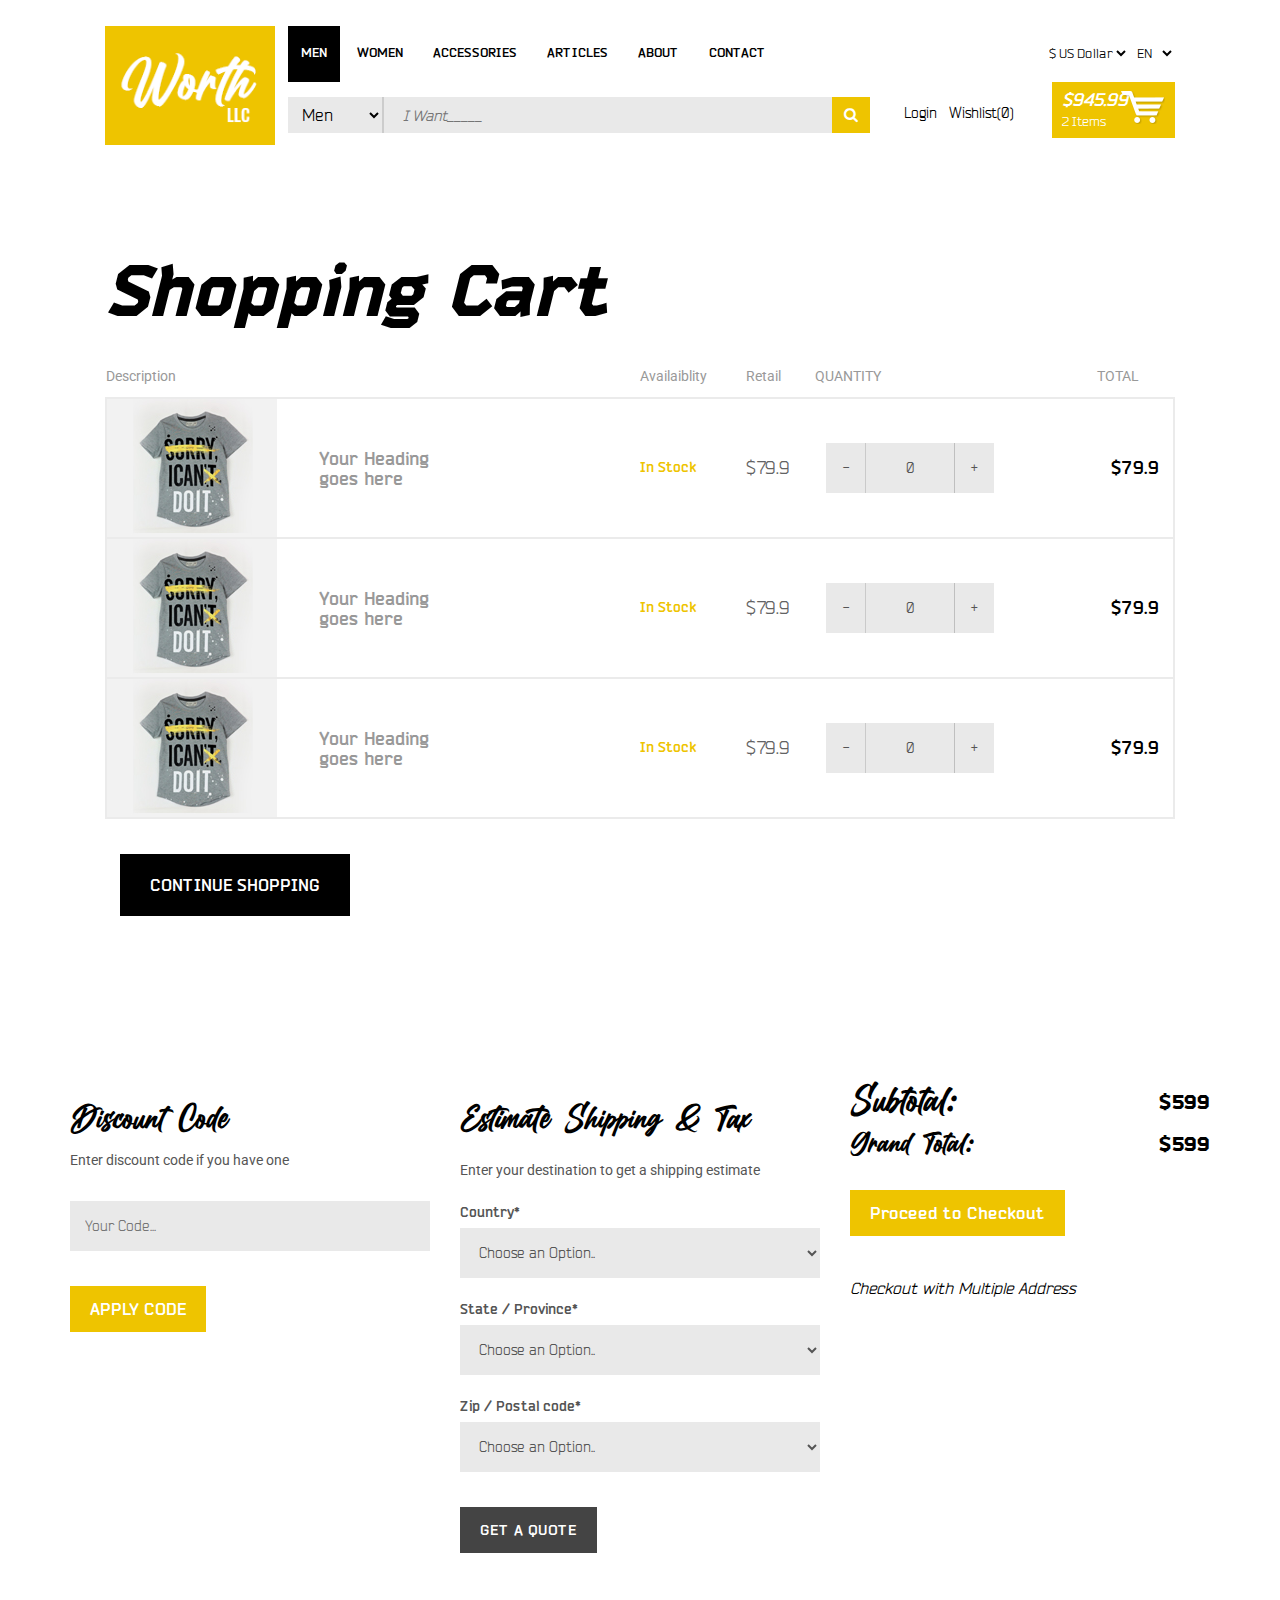
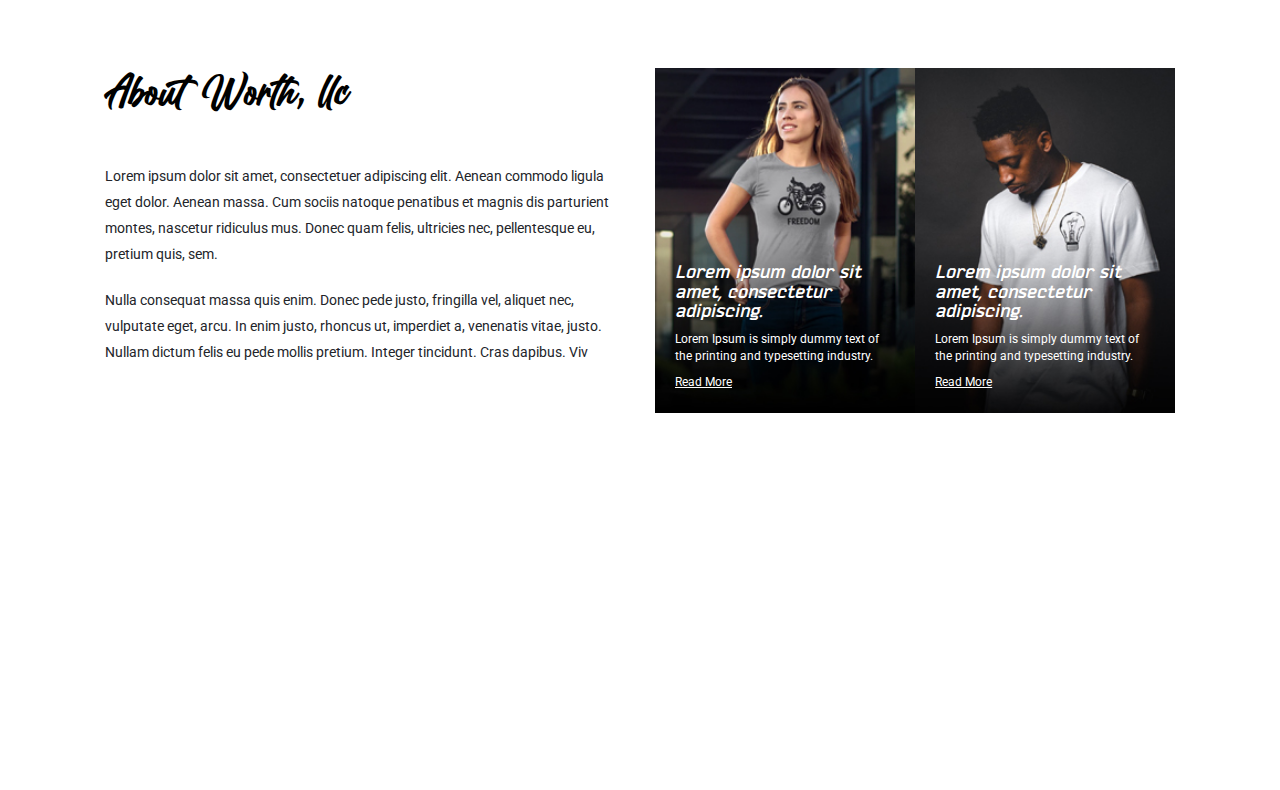
<file: cart.html>
<!DOCTYPE html>
<html lang="en">
	<head>
		<meta charset="utf-8">
		<meta content="IE=edge" http-equiv="X-UA-Compatible">
		<meta content="width=device-width, initial-scale=1" name="viewport">
		<title>Worth LLC</title>
		<link href="css/all.css" rel="stylesheet">
		<link href="css/style.css" rel="stylesheet">
		<link href="https://fonts.googleapis.com/css2?family=Roboto:wght@100;300;400;700;900&display=swap" rel="stylesheet">
	</head>
	
	
	<body>
		<header class="inner-page wow fadeIn" data-wow-duration="1s" data-wow-delay="0.2s">
			<div class="main-navigate">
				<div class="container-fluid">
					<div class="row">
						<div class="sidenav" id="mySidenav">
							<a class="closebtn" href="javascript:void(0)" onclick="closeNav()">×</a>
						</div>
						
						<div class="mobilecontainer hidden-lg hidden-md">
							<span class="pull-right" onclick="openNav()" style="font-size:30px;cursor:pointer">☰</span>
						</div>
						
						<div class="col-md-2 col-sm-2 col-xs-12">
							<div class="logo wow fadeInLeft" data-wow-duration="1s" data-wow-delay="0.2s">
								<a href="index.html"><img alt="" class="img-responsive" src="images/logo.png"></a>
							</div>
						</div>
						
						<div class="col-md-10 col-sm-10 col-xs-12">
							<div class="row wow fadeInDown" data-wow-duration="1s" data-wow-delay="0.2s">
								<div class="col-md-9 col-sm-9 col-xs-12">
									<div class="navigation">
										<ul class="navbar-set hidden-xs hidden-sm">
											<li class="active"><a href="shop.html">Men</a></li>
											<li><a href="shop.html">Women</a></li>
											<li><a href="shop.html">Accessories</a></li>
											<li><a href="article.html">Articles</a></li>
											
											<li><a href="#">About</a></li>
											<li><a href="contact.html">Contact</a></li>
										</ul>
									</div>
								</div>

								<div class="col-md-3 col-sm-3 col-xs-12 text-right">
									<select>
										<option>$ US Dollar</option>
										<option>£ Euro</option>
									</select>

									<select>
										<option>EN</option>
										<option>FRN</option>
									</select>
								</div>
							</div>

							<div class="row wow fadeInDown" data-wow-duration="1s" data-wow-delay="0.2s">
								<div class="col-md-8">
									<div class="searchbox">
										<select>
											<option>Men</option>
											<option>Women</option>
											<option>Kids</option>
										</select>
										<input type="search" class="search-input" placeholder="I Want_____">
										<button class="search-btn"><i class="fa fa-search" aria-hidden="true"></i></button>
									</div>
								</div>

								<div class="col-md-2">
									<div class="login-links">
										<a href="creat-account.html">Login</a>
										<a href="#">Wishlist(0)</a>
									</div>
								</div>

								<div class="col-md-2">
									<a class="cart-btn" href="cart.html">
										$945.99 <span>2 Items</span>
										<img class="img-responsive" src="images/cart-icon.png" alt="icon"/>
									</a>
								</div>
							</div>
						</div>
						
					</div>
				</div>
			</div>
		</header>
		


		<section class="cart_page sec-padd all-section">
	        <div class="container-fluid">
	        	<div class="row">
					<div class="col-sm-12">
						<div class="theme-heading">
							<h2>Shopping Cart</h2>
						</div>
					</div>
				</div>

	            <div class="row">
	                <div class="col-sm-12">
	                    <div class="table-responsive cart_table">
	                        <table>
	                            <thead>
	                                <tr>
	                                    <th class="th-pro"><h4>Description</h4></th>
	                                    <th><h4>Availaiblity</h4></th>
	                                    <th><h4>Retail</h4></th>
	                                    <th><h4>QUANTITY</h4></th>
	                                    <th><h4>TOTAL</h4></th>
	                                </tr>
	                            </thead>
	                            <tbody>
	                                <tr>
	                                    <td class="td-image"><img src="images/cart_img.jpg" alt="cart">
	                                        <h3>Your Heading <br/>goes here</h3>
	                                    </td>
	                                    <td><h4>In Stock</h4></td>
	                                    <td><h6>$79.9</h6></td>
	                                    <td><form id="myform" method="POST" class="quantity" action="#">
	                                          <input type="button" value="-" class="qtyminus minus" field="quantity">
	                                          <input type="text" name="quantity" value="0" class="qty">
	                                          <input type="button" value="+" class="qtyplus plus" field="quantity">
	                                        </form></td>
	                                        <td class="grey"><h6>$79.9</h6></td>
	                                </tr>
	                                <tr>
	                                    <td class="td-image"><img src="images/cart_img.jpg" alt="cart">
	                                        <h3>Your Heading <br/>goes here</h3>
	                                    </td>
	                                    <td><h4>In Stock</h4></td>
	                                    <td><h6>$79.9</h6></td>
	                                    <td><form id="myform" method="POST" class="quantity" action="#">
	                                          <input type="button" value="-" class="qtyminus minus" field="quantity">
	                                          <input type="text" name="quantity" value="0" class="qty">
	                                          <input type="button" value="+" class="qtyplus plus" field="quantity">
	                                        </form>
	                                    </td>
	                                    <td class="grey"><h6>$79.9</h6></td>
	                                </tr>
	                                <tr>
	                                    <td class="td-image"><img src="images/cart_img.jpg" alt="cart">
	                                        <h3>Your Heading <br/>goes here</h3>
	                                    </td>
	                                    <td><h4>In Stock</h4></td>
	                                    <td><h6>$79.9</h6></td>
	                                    <td><form id="myform" method="POST" class="quantity" action="#">
	                                          <input type="button" value="-" class="qtyminus minus" field="quantity">
	                                          <input type="text" name="quantity" value="0" class="qty">
	                                          <input type="button" value="+" class="qtyplus plus" field="quantity">
	                                        </form>
	                                    </td>
	                                    <td class="grey"><h6>$79.9</h6></td>
	                                </tr>
	                            </tbody>
	                        </table>
	                        <div class="col-sm-12">
	                            <div class="cart_btns">
	                                <a href="shop.html" class="primary-btn dark-bg ">CONTINUE SHOPPING</a>
	                            </div>
	                        </div>
	                    </div>
	                </div>
	            </div>
	        </div>
	    </section>


	    <section class="shipping all-section">
	        <div class="container">
	            <div class="row">
	                <div class="col-sm-4">
	                    <div class="cupon">
	                        <h6>discount code</h6>
	                        <p>Enter discount code if you have one</p>
	                        <input type="text" name="code" placeholder="Your Code...">
	                        <a href="#" class="primary-btn dark-bg">APPLY CODE</a>
	                    </div>
	                </div>
	                <div class="col-sm-4">
	                    <div class="tax">
	                        <h6>estimate shipping &amp; tax</h6>
	                        <h4></h4>
	                        <p>Enter your destination to get a shipping estimate</p>
	                        <label for="country">Country*</label>
	                        <select name="country">
	                            <option value="choose">Choose an Option..</option>
	                            <option value="country1">Country 1</option>
	                            <option value="country2">Country 2</option>
	                        </select>
	                        <label for="state">State / Province*</label>
	                        <select name="state">
	                            <option value="choose">Choose an Option..</option>
	                            <option value="State1">State 1</option>
	                            <option value="State2">State 2</option>
	                        </select>
	                        <label for="zip_code">Zip / Postal code*</label>
	                        <select name="zip_code">
	                            <option value="choose">Choose an Option..</option>
	                            <option value="zip_code1">zipcode 1</option>
	                            <option value="zip_code2">zipcode 2</option>
	                        </select>
	                        <a href="#" class="primary-btn dark-bg ">GET A QUOTE</a>
	                    </div>
	                </div>
	                <div class="col-sm-4">
	                    <div class="total_a">
	                        <p>Subtotal:<span>$599</span></p>
	                        <p class="bold">Grand Total:<span>$599</span></p>
	                        <a href="checkout.html" class="primary-btn dark-bg">Proceed to Checkout</a>
	                        <p class="multi"><a href="#">Checkout with Multiple Address</a></p>
	                    </div>
	                </div>
	            </div>
	        </div>
    	</section>




    	<section class="about-sec sec-padd">
			<div class="container-fluid">
				<div class="row">
					<div class="col-md-6 col-sm-6 col-xs-12">
						<div class="theme-heading">
							<h3>About Worth, llc</h3>
							<p>Lorem ipsum dolor sit amet, consectetuer adipiscing elit. Aenean commodo ligula eget dolor. Aenean massa. Cum sociis natoque penatibus et magnis dis parturient montes, nascetur ridiculus mus. Donec quam felis, ultricies nec, pellentesque eu, pretium quis, sem. </p>
							<p>Nulla consequat massa quis enim. Donec pede justo, fringilla vel, aliquet nec, vulputate eget, arcu. In enim justo, rhoncus ut, imperdiet a, venenatis vitae, justo. Nullam dictum felis eu pede mollis pretium. Integer tincidunt. Cras dapibus. Viv</p>
						</div>
					</div>

					<div class="col-md-6 col-sm-6 col-xs-12">
						<div class="about-box">
							<img class="img-responsive" src="images/about-img-1.jpg" alt="icon"/>
							<div class="about-text">
								<h2>Lorem ipsum dolor sit amet, consectetur adipiscing.</h2>
								<p>Lorem Ipsum is simply dummy text of the printing and typesetting industry.</p>
								<a href="#">Read More</a>
							</div>
						</div>
						<div class="about-box">
							<img class="img-responsive" src="images/about-img-2.jpg" alt="icon"/>
							<div class="about-text">
								<h2>Lorem ipsum dolor sit amet, consectetur adipiscing.</h2>
								<p>Lorem Ipsum is simply dummy text of the printing and typesetting industry.</p>
								<a href="#">Read More</a>
							</div>
						</div>
					</div>
				</div>
			</div>
		</section>
		

		
		<!--Footer Content Start-->
		<footer id="footer" class="sec-padd wow fadeIn" data-wow-duration="1s" data-wow-delay="0.2s">
			<div class="container">
				<div class="row">
					<div class="col-md-3 col-sm-3 col-xs-12 wow fadeInLeft" data-wow-duration="1s" data-wow-delay="0.2s">
						<div class="footer_head">
						   <h2>Category</h2>
						</div>
						<ul>
							<li><a href="#">Men</a></li>
							<li><a href="#">Women</a></li>
							<li><a href="#">T-shirts</a></li>
							<li><a href="#">Youngs</a></li>
							<li><a href="#">Kids</a></li>
							<li><a href="#">Teens</a></li>
						</ul>
					</div>

					<div class="col-md-3 col-sm-3 col-xs-12 wow fadeInDown" data-wow-duration="1s" data-wow-delay="0.2s">
						<div class="footer_head">
						   <h2>Customer Service</h2>
						</div>
						<ul>
							<li><a href="#">My Wishlist</a></li>
							<li><a href="#">My Order</a></li>
							<li><a href="#">Orders And Returns</a></li>
							<li><a href="#">Contacts</a></li>
							<li><a href="#">Site Map</a></li>
						</ul>
					</div>

					<div class="col-md-3 col-sm-3 col-xs-12 wow fadeInUp" data-wow-duration="1s" data-wow-delay="0.2s">
						<div class="footer_head">
						   <h2>My Account</h2>
						</div>
						<ul>
							<li><a href="#">About Us</a></li>
							<li><a href="#">Privacy Policy</a></li>
							<li><a href="#">Your Account</a></li>
							<li><a href="#">Address Book</a></li>
							<li><a href="#">Product Reviews</a></li>
						</ul>
					</div>
					
					<div class="col-md-3 col-sm-3 col-xs-12 wow fadeInRight" data-wow-duration="1s" data-wow-delay="0.2s">
						<div class="footer_head">
						   <h2>Newsletter</h2>
						</div>
						<p>Join thousands of other people subscribe to our news</p>
						<form>
							<input type="email" name="" placeholder="Input your email">
							<button><i class="fa fa-caret-right" aria-hidden="true"></i></button>
						</form>

						<ul class="footer-social">
							<li><a href="#"><i class="fa fa-facebook" aria-hidden="true"></i></a></li>
							<li><a href="#"><i class="fa fa-twitter" aria-hidden="true"></i></a></li>
							<li><a href="#"><i class="fa fa-google-plus" aria-hidden="true"></i></a></li>
							<li><a href="#"><i class="fa fa-tumblr" aria-hidden="true"></i></a></li>
							<li><a href="#"><i class="fa fa-youtube" aria-hidden="true"></i></a></li>
							<li><a href="#"><i class="fa fa-instagram" aria-hidden="true"></i></a></li>
							<li><a href="#"><i class="fa fa-rss" aria-hidden="true"></i></a></li>
						</ul>
					</div>
				</div>
			</div>			
		</footer>
		<div class="copyright-sec wow fadeIn" data-wow-duration="1s" data-wow-delay="0.2s">
			<div class="container">
				<div class="row">
					<div class="col-md-6 col-sm-6 col-xs-12">
						<p>Copyrights 2020 <a href="#">Lorem Ipsum</a> All Rights Reserved.</p>
					</div>
					
					<div class="col-md-6 col-sm-6 col-xs-12 cr-anchor">
						<button onclick="topFunction()" id="myBtn" title="Go to top">Top <i class="fa fa-caret-up" aria-hidden="true"></i></button>
					</div>
				</div>
			</div>
		</div>
		<script src="js/all.js"></script>
		<script src="js/custom.js"></script> 
	</body>
</html>
</file>
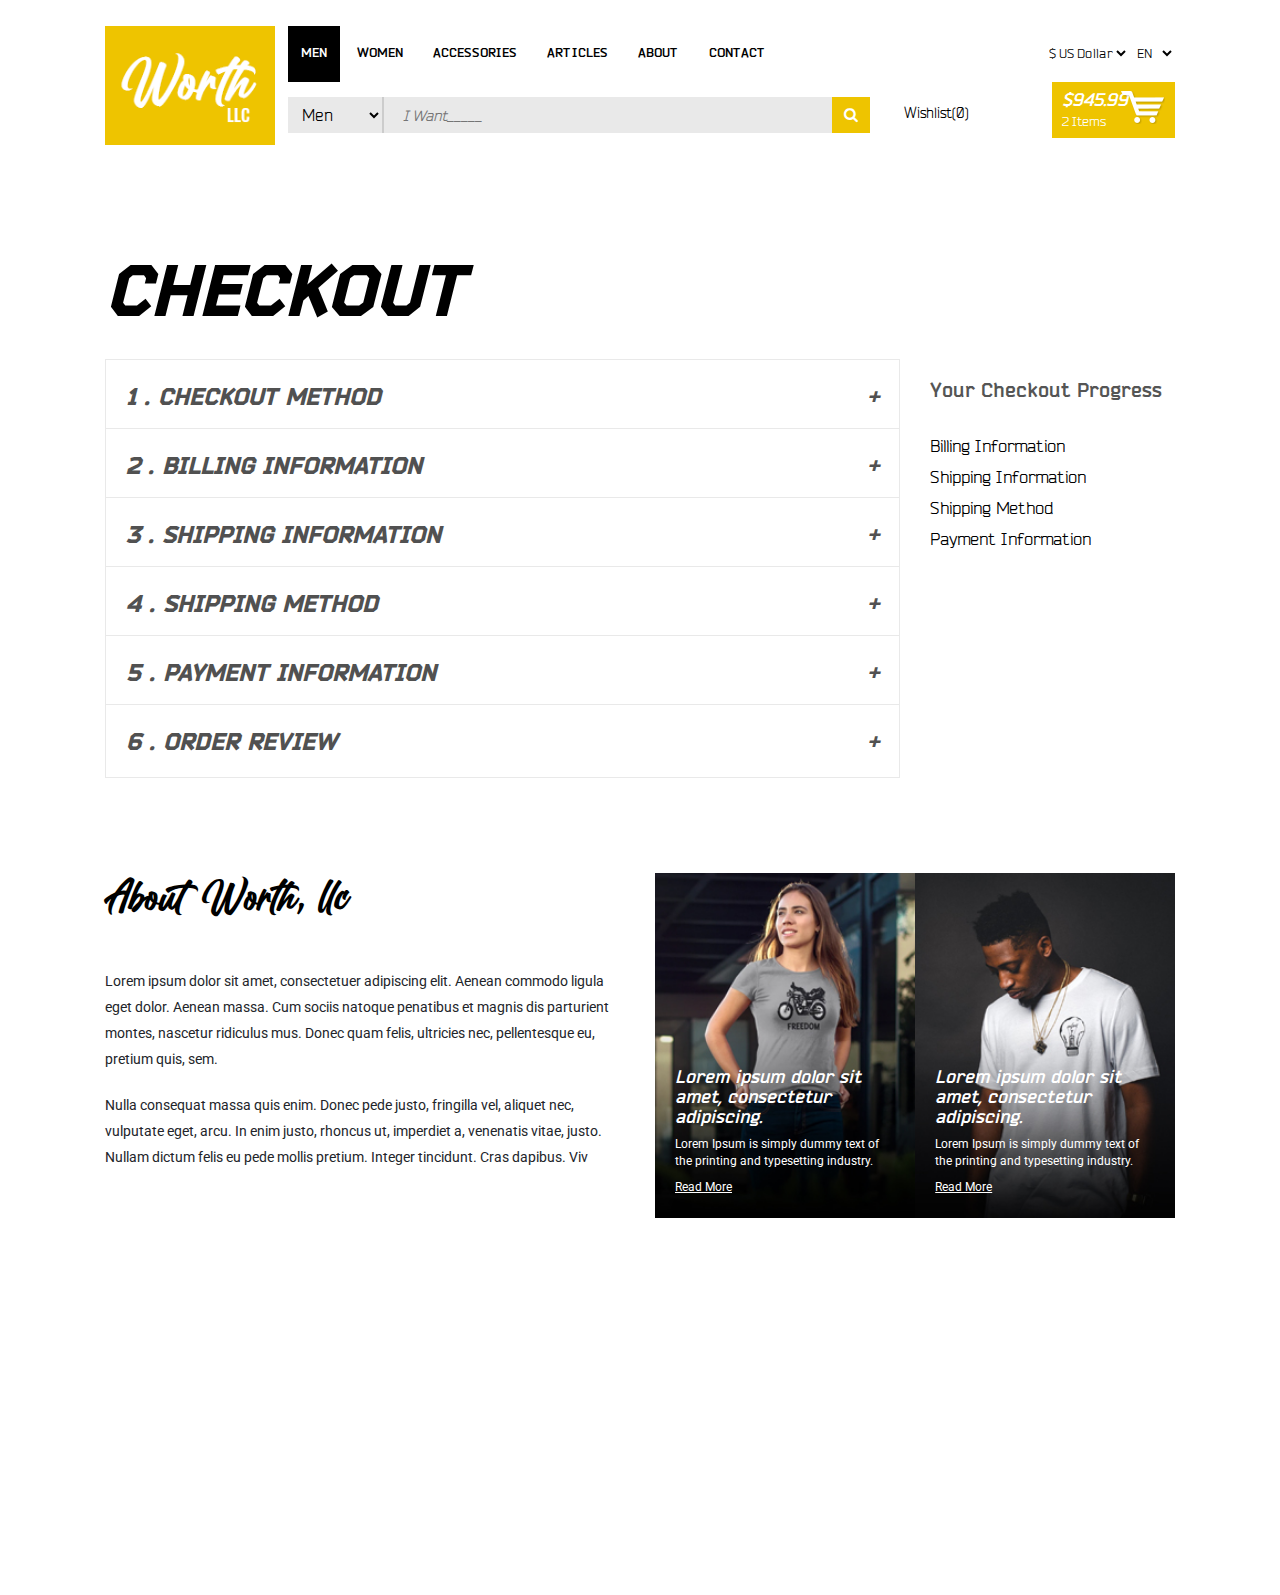
<file: checkout.html>
<!DOCTYPE html>
<html lang="en">
	<head>
		<meta charset="utf-8">
		<meta content="IE=edge" http-equiv="X-UA-Compatible">
		<meta content="width=device-width, initial-scale=1" name="viewport">
		<title>Worth LLC</title>
		<link href="css/all.css" rel="stylesheet">
		<link href="css/style.css" rel="stylesheet">
		<link href="https://fonts.googleapis.com/css2?family=Roboto:wght@100;300;400;700;900&display=swap" rel="stylesheet">
	</head>
	
	
	<body>
		<header class="inner-page wow fadeIn" data-wow-duration="1s" data-wow-delay="0.2s">
			<div class="main-navigate">
				<div class="container-fluid">
					<div class="row">
						<div class="sidenav" id="mySidenav">
							<a class="closebtn" href="javascript:void(0)" onclick="closeNav()">×</a>
						</div>
						
						<div class="mobilecontainer hidden-lg hidden-md">
							<span class="pull-right" onclick="openNav()" style="font-size:30px;cursor:pointer">☰</span>
						</div>
						
						<div class="col-md-2 col-sm-2 col-xs-12">
							<div class="logo wow fadeInLeft" data-wow-duration="1s" data-wow-delay="0.2s">
								<a href="index.html"><img alt="" class="img-responsive" src="images/logo.png"></a>
							</div>
						</div>
						
						<div class="col-md-10 col-sm-10 col-xs-12">
							<div class="row wow fadeInDown" data-wow-duration="1s" data-wow-delay="0.2s">
								<div class="col-md-9 col-sm-9 col-xs-12">
									<div class="navigation">
										<ul class="navbar-set hidden-xs hidden-sm">
											<li class="active"><a href="shop.html">Men</a></li>
											<li><a href="shop.html">Women</a></li>
											<li><a href="shop.html">Accessories</a></li>
											<li><a href="article.html">Articles</a></li>
											
											<li><a href="#">About</a></li>
											<li><a href="contact.html">Contact</a></li>
										</ul>
									</div>
								</div>

								<div class="col-md-3 col-sm-3 col-xs-12 text-right">
									<select>
										<option>$ US Dollar</option>
										<option>£ Euro</option>
									</select>

									<select>
										<option>EN</option>
										<option>FRN</option>
									</select>
								</div>
							</div>

							<div class="row wow fadeInDown" data-wow-duration="1s" data-wow-delay="0.2s">
								<div class="col-md-8">
									<div class="searchbox">
										<select>
											<option>Men</option>
											<option>Women</option>
											<option>Kids</option>
										</select>
										<input type="search" class="search-input" placeholder="I Want_____">
										<button class="search-btn"><i class="fa fa-search" aria-hidden="true"></i></button>
									</div>
								</div>

								<div class="col-md-2">
									<div class="login-links">
										<!-- <a href="creat-account.html">Login</a> -->
										<a href="#">Wishlist(0)</a>
									</div>
								</div>

								<div class="col-md-2">
									<a class="cart-btn" href="cart.html">
										$945.99 <span>2 Items</span>
										<img class="img-responsive" src="images/cart-icon.png" alt="icon"/>
									</a>
								</div>
							</div>
						</div>
						
					</div>
				</div>
			</div>
		</header>


		<section class="checkout sec-padd all-section">
			<div class="container-fluid">
				<div class="row">
					<div class="col-sm-12">
						<div class="theme-heading">
							<h2>CHECKOUT</h2>
						</div>
					</div>
				</div>
				<div class="row">
					<div class="col-sm-9">
						<div class="checkout_forms">
							<button class="accordion1"><span>1 .</span> Checkout method</button>
		                    <div class="panel1 check_method" style="">
		                      <div class="row">
		                      	<div class="col-sm-6">
		                      		<h6>Checkout as a guest or register</h6>
		                      		<p>Register with us for future convenience:</p>
		                      		<div class="radios">
		                      			<form>
		                      				<input type="radio" name="guest">
		                      				<label>Checkout as Guest</label><br>
		                      				<input type="radio" name="reg">
		                      				<label>Register</label>
		                      			</form>
		                      		</div>
		                      		<h5><b>Register and Save Time!</b></h5>
		                      		<p>Register with us for future convenience:</p>
		                      		<ul>
		                      			<li>Fast and easy check out</li>
		                      			<li>Easy access to your order history and status</li>
		                      		</ul>
		                      		<a class="cont primary-btn dark-bg" href="#">Continue</a>
		                      	</div>

		                      	<div class="col-sm-6">
		                      		<h6><b>Login</b></h6>
		                      		<p><a href="#">Already Registerd?</a></p>
		                      		<div class="login_form">
		                      			<form>
		                      				<label>Email address</label>
		                      				<input type="text" name="name">
		                      				<label>Password</label>
		                      				<input type="password" name="password">
		                      			</form>
		                      		</div>
		                      		<button type="submit">Login</button>
		                      		<a href="#">Forgot your Password?</a>
		                      	</div>
		                      </div>
		                    </div>

		                    

		                    <button class="accordion1"><span>2 .</span> Billing Information</button>
		                    <div class="panel1" style="">
		                      
		                    </div>


		                    <button class="accordion1"><span>3 .</span> Shipping Information</button>
		                    <div class="panel1" style="">
		                      
		                    </div>


		                    <button class="accordion1"><span>4 .</span> Shipping Method</button>
		                    <div class="panel1" style="">
		                      
		                    </div>



		                    <button class="accordion1"><span>5 .</span> Payment Information</button>
		                    <div class="panel1" style="">
		                      
		                    </div>

		                    <button class="accordion1"><span>6 .</span> Order Review</button>
		                    <div class="panel1" style="">
		                      
		                    </div>
						</div>
					</div>

					<div class="col-sm-3">
						<div class="checkout_sidebar">
							<h3>Your Checkout Progress</h3>
							<ul>
								<li><a href="#">Billing Information</a></li>
								<li><a href="#">Shipping Information</a></li>
								<li><a href="#"> Shipping Method</a></li>
								<li><a href="#"> Payment Information</a></li>
								</li>
							</ul>
						</div>
					</div>
				</div>
			</div>
		</section>




		<section class="about-sec sec-padd">
			<div class="container-fluid">
				<div class="row">
					<div class="col-md-6 col-sm-6 col-xs-12">
						<div class="theme-heading">
							<h3>About Worth, llc</h3>
							<p>Lorem ipsum dolor sit amet, consectetuer adipiscing elit. Aenean commodo ligula eget dolor. Aenean massa. Cum sociis natoque penatibus et magnis dis parturient montes, nascetur ridiculus mus. Donec quam felis, ultricies nec, pellentesque eu, pretium quis, sem. </p>
							<p>Nulla consequat massa quis enim. Donec pede justo, fringilla vel, aliquet nec, vulputate eget, arcu. In enim justo, rhoncus ut, imperdiet a, venenatis vitae, justo. Nullam dictum felis eu pede mollis pretium. Integer tincidunt. Cras dapibus. Viv</p>
						</div>
					</div>

					<div class="col-md-6 col-sm-6 col-xs-12">
						<div class="about-box">
							<img class="img-responsive" src="images/about-img-1.jpg" alt="icon"/>
							<div class="about-text">
								<h2>Lorem ipsum dolor sit amet, consectetur adipiscing.</h2>
								<p>Lorem Ipsum is simply dummy text of the printing and typesetting industry.</p>
								<a href="#">Read More</a>
							</div>
						</div>
						<div class="about-box">
							<img class="img-responsive" src="images/about-img-2.jpg" alt="icon"/>
							<div class="about-text">
								<h2>Lorem ipsum dolor sit amet, consectetur adipiscing.</h2>
								<p>Lorem Ipsum is simply dummy text of the printing and typesetting industry.</p>
								<a href="#">Read More</a>
							</div>
						</div>
					</div>
				</div>
			</div>
		</section>
		

		
		<!--Footer Content Start-->
		<footer id="footer" class="sec-padd wow fadeIn" data-wow-duration="1s" data-wow-delay="0.2s">
			<div class="container">
				<div class="row">
					<div class="col-md-3 col-sm-3 col-xs-12 wow fadeInLeft" data-wow-duration="1s" data-wow-delay="0.2s">
						<div class="footer_head">
						   <h2>Category</h2>
						</div>
						<ul>
							<li><a href="#">Men</a></li>
							<li><a href="#">Women</a></li>
							<li><a href="#">T-shirts</a></li>
							<li><a href="#">Youngs</a></li>
							<li><a href="#">Kids</a></li>
							<li><a href="#">Teens</a></li>
						</ul>
					</div>

					<div class="col-md-3 col-sm-3 col-xs-12 wow fadeInDown" data-wow-duration="1s" data-wow-delay="0.2s">
						<div class="footer_head">
						   <h2>Customer Service</h2>
						</div>
						<ul>
							<li><a href="#">My Wishlist</a></li>
							<li><a href="#">My Order</a></li>
							<li><a href="#">Orders And Returns</a></li>
							<li><a href="#">Contacts</a></li>
							<li><a href="#">Site Map</a></li>
						</ul>
					</div>

					<div class="col-md-3 col-sm-3 col-xs-12 wow fadeInUp" data-wow-duration="1s" data-wow-delay="0.2s">
						<div class="footer_head">
						   <h2>My Account</h2>
						</div>
						<ul>
							<li><a href="#">About Us</a></li>
							<li><a href="#">Privacy Policy</a></li>
							<li><a href="#">Your Account</a></li>
							<li><a href="#">Address Book</a></li>
							<li><a href="#">Product Reviews</a></li>
						</ul>
					</div>
					
					<div class="col-md-3 col-sm-3 col-xs-12 wow fadeInRight" data-wow-duration="1s" data-wow-delay="0.2s">
						<div class="footer_head">
						   <h2>Newsletter</h2>
						</div>
						<p>Join thousands of other people subscribe to our news</p>
						<form>
							<input type="email" name="" placeholder="Input your email">
							<button><i class="fa fa-caret-right" aria-hidden="true"></i></button>
						</form>

						<ul class="footer-social">
							<li><a href="#"><i class="fa fa-facebook" aria-hidden="true"></i></a></li>
							<li><a href="#"><i class="fa fa-twitter" aria-hidden="true"></i></a></li>
							<li><a href="#"><i class="fa fa-google-plus" aria-hidden="true"></i></a></li>
							<li><a href="#"><i class="fa fa-tumblr" aria-hidden="true"></i></a></li>
							<li><a href="#"><i class="fa fa-youtube" aria-hidden="true"></i></a></li>
							<li><a href="#"><i class="fa fa-instagram" aria-hidden="true"></i></a></li>
							<li><a href="#"><i class="fa fa-rss" aria-hidden="true"></i></a></li>
						</ul>
					</div>
				</div>
			</div>			
		</footer>
		<div class="copyright-sec wow fadeIn" data-wow-duration="1s" data-wow-delay="0.2s">
			<div class="container">
				<div class="row">
					<div class="col-md-6 col-sm-6 col-xs-12">
						<p>Copyrights 2020 <a href="#">Lorem Ipsum</a> All Rights Reserved.</p>
					</div>
					
					<div class="col-md-6 col-sm-6 col-xs-12 cr-anchor">
						<button onclick="topFunction()" id="myBtn" title="Go to top">Top <i class="fa fa-caret-up" aria-hidden="true"></i></button>
					</div>
				</div>
			</div>
		</div>
		<script src="js/all.js"></script>
		<script src="js/custom.js"></script> 
	</body>
</html>
</file>
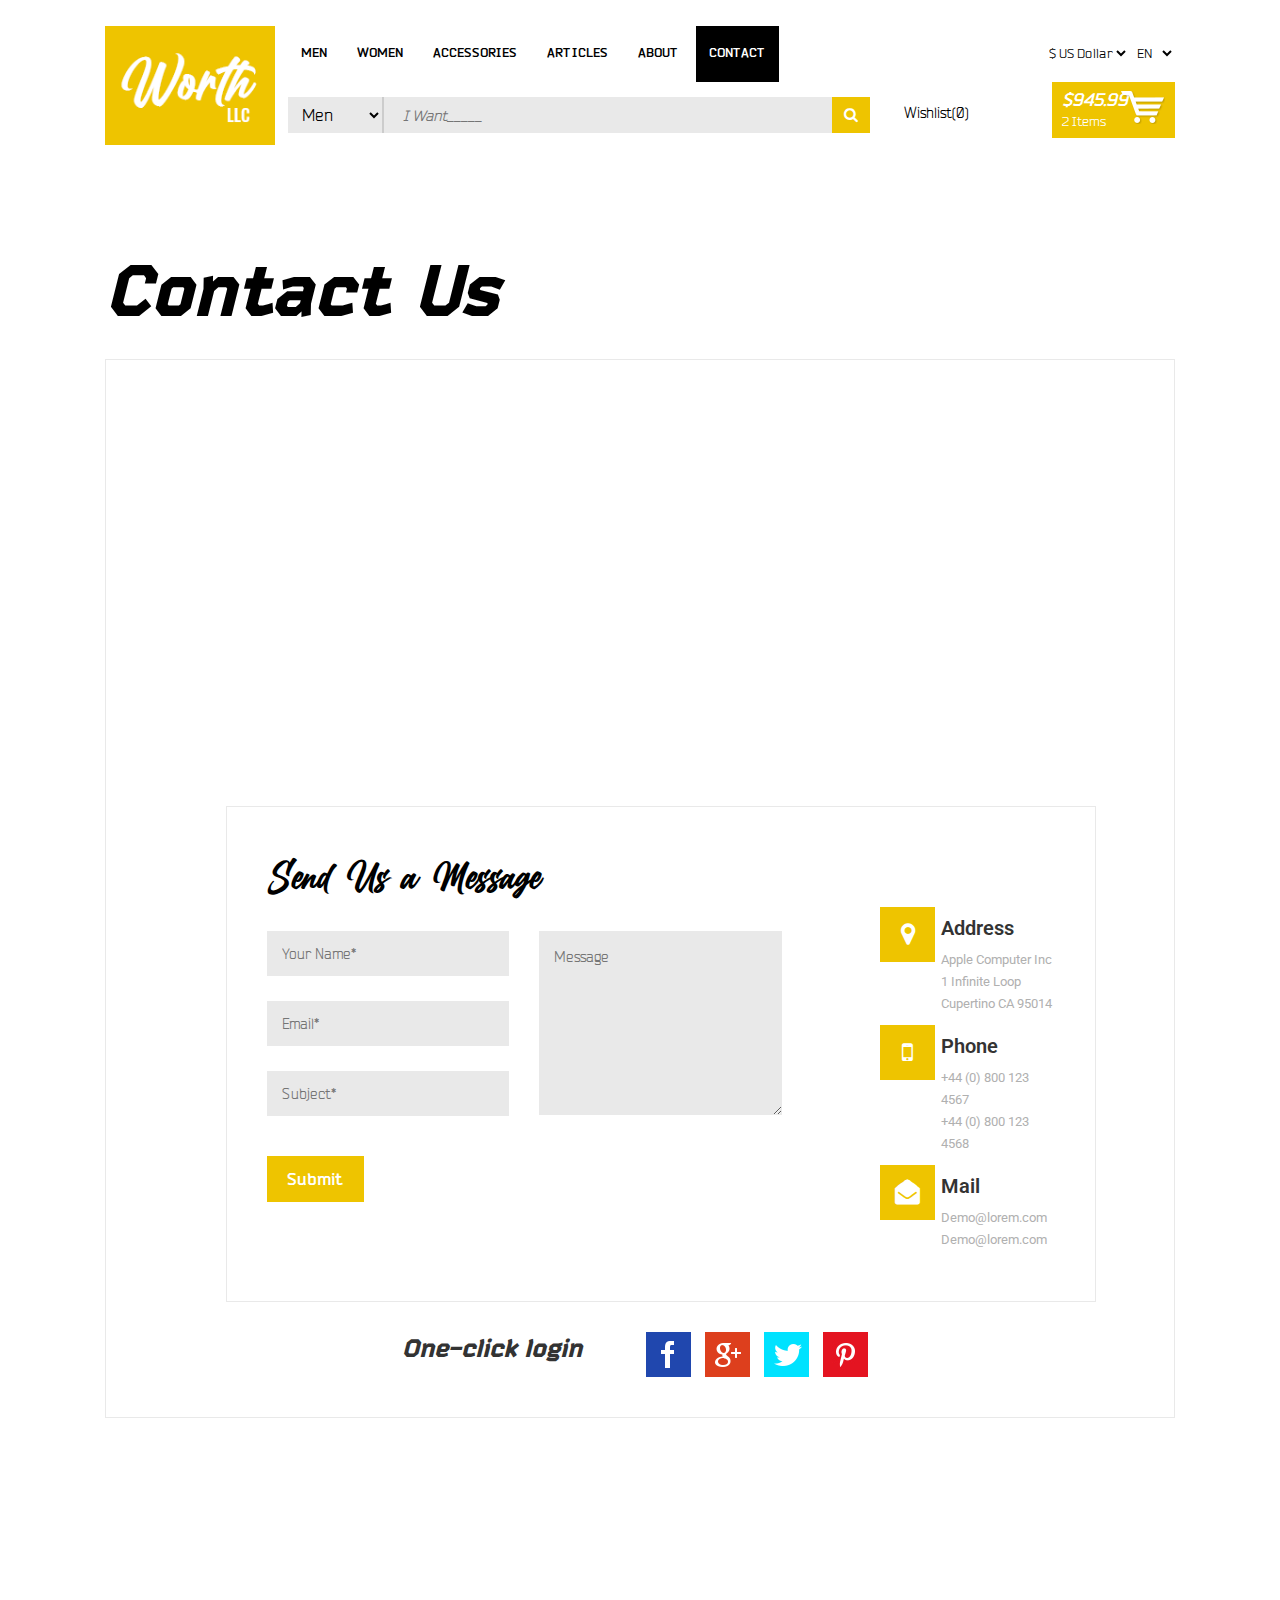
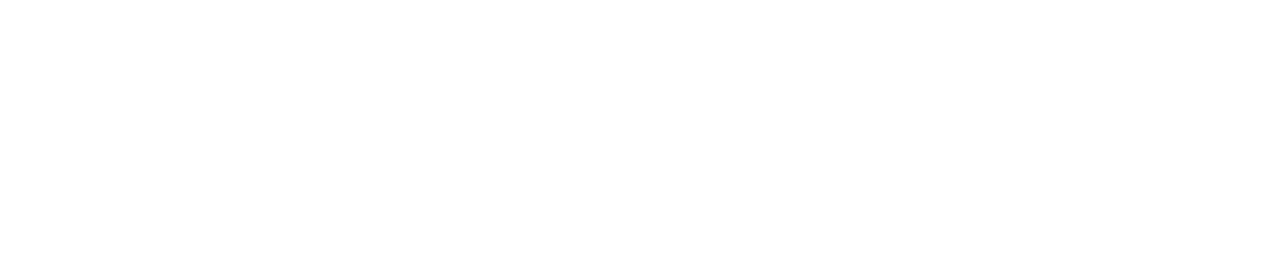
<file: contact.html>
<!DOCTYPE html>
<html lang="en">
	<head>
		<meta charset="utf-8">
		<meta content="IE=edge" http-equiv="X-UA-Compatible">
		<meta content="width=device-width, initial-scale=1" name="viewport">
		<title>Worth LLC</title>
		<link href="css/all.css" rel="stylesheet">
		<link href="css/style.css" rel="stylesheet">
		<link href="https://fonts.googleapis.com/css2?family=Roboto:wght@100;300;400;700;900&display=swap" rel="stylesheet">
	</head>
	
	
	<body>
		<header class="inner-page wow fadeIn" data-wow-duration="1s" data-wow-delay="0.2s">
			<div class="main-navigate">
				<div class="container-fluid">
					<div class="row">
						<div class="sidenav" id="mySidenav">
							<a class="closebtn" href="javascript:void(0)" onclick="closeNav()">×</a>
						</div>
						
						<div class="mobilecontainer hidden-lg hidden-md">
							<span class="pull-right" onclick="openNav()" style="font-size:30px;cursor:pointer">☰</span>
						</div>
						
						<div class="col-md-2 col-sm-2 col-xs-12">
							<div class="logo wow fadeInLeft" data-wow-duration="1s" data-wow-delay="0.2s">
								<a href="index.html"><img alt="" class="img-responsive" src="images/logo.png"></a>
							</div>
						</div>
						
						<div class="col-md-10 col-sm-10 col-xs-12">
							<div class="row wow fadeInDown" data-wow-duration="1s" data-wow-delay="0.2s">
								<div class="col-md-9 col-sm-9 col-xs-12">
									<div class="navigation">
										<ul class="navbar-set hidden-xs hidden-sm">
											<li><a href="shop.html">Men</a></li>
											<li><a href="shop.html">Women</a></li>
											<li><a href="shop.html">Accessories</a></li>
											<li><a href="article.html">Articles</a></li>
											
											<li><a href="#">About</a></li>
											<li class="active"><a href="contact.html">Contact</a></li>
										</ul>
									</div>
								</div>

								<div class="col-md-3 col-sm-3 col-xs-12 text-right">
									<select>
										<option>$ US Dollar</option>
										<option>£ Euro</option>
									</select>

									<select>
										<option>EN</option>
										<option>FRN</option>
									</select>
								</div>
							</div>

							<div class="row wow fadeInDown" data-wow-duration="1s" data-wow-delay="0.2s">
								<div class="col-md-8">
									<div class="searchbox">
										<select>
											<option>Men</option>
											<option>Women</option>
											<option>Kids</option>
										</select>
										<input type="search" class="search-input" placeholder="I Want_____">
										<button class="search-btn"><i class="fa fa-search" aria-hidden="true"></i></button>
									</div>
								</div>

								<div class="col-md-2">
									<div class="login-links">
										<!-- <a href="creat-account.html">Login</a> -->
										<a href="#">Wishlist(0)</a>
									</div>
								</div>

								<div class="col-md-2">
									<a class="cart-btn" href="cart.html">
										$945.99 <span>2 Items</span>
										<img class="img-responsive" src="images/cart-icon.png" alt="icon"/>
									</a>
								</div>
							</div>
						</div>
						
					</div>
				</div>
			</div>
		</header>



		<section class="contact_page sec-padd all-section">
			<div class="container-fluid">
				<div class="row">
					<div class="col-sm-12">
						<div class="theme-heading">
							<h2>Contact Us</h2>
						</div>
					</div>
				</div>

				<div class="row">
					<div class="col-xs-12">
						<div class="main_contact">
							<div class="contact_us">
								<div class="map_us">
									<iframe src="https://www.google.com/maps/embed?pb=!1m14!1m12!1m3!1d124252.59690767335!2d-98.06758516277954!3d39.4274096935429!2m3!1f0!2f0!3f0!3m2!1i1024!2i768!4f13.1!5e0!3m2!1sen!2s!4v1605876860632!5m2!1sen!2s"></iframe>
								</div>
							</div>
							<div class="contact_form">
								<div class="row">
									<div class="col-sm-8">
										<div class="contact_form_text">
											<h4>Send Us a Message</h4>
											<div class="row">
												<div class="col-sm-6">
													<form>
														<input type="text" name="name" placeholder="Your Name*">
														<input type="text" name="email" placeholder="Email*">
														<input type="text" name="subject" placeholder="Subject*">
														<button type="submit">Submit</button>
													</form>
												</div>

												<div class="col-sm-6">
													<textarea rows="7" placeholder="Message"></textarea>
												</div>
											</div>
										</div>
									</div>

									<div class="col-sm-3 col-sm-offset-1">
										<div class="contact_side_bar">
											<div class="row">
												<div class="col-sm-3">
													<i class="fa fa-map-marker" aria-hidden="true"></i>	
												</div>
												<div class="col-sm-9">
													<h6>Address</h6>
													<p>Apple Computer Inc 1 Infinite Loop Cupertino CA 95014</p>
												</div>
											</div>


											<div class="row">
												<div class="col-sm-3">
													<i class="fa fa-mobile" aria-hidden="true"></i>	
												</div>
												<div class="col-sm-9">
													<h6>Phone</h6>
													<p>+44 (0) 800 123 4567<br>+44 (0) 800 123 4568</p>
												</div>
											</div>


											<div class="row">
												<div class="col-sm-3">
													<i class="fa fa-envelope-open" aria-hidden="true"></i>
												</div>
												<div class="col-sm-9">
													<h6>Mail</h6>
													<p>Demo@lorem.com<br>Demo@lorem.com</p>
												</div>
											</div>
										</div>
									</div>
								</div>
							</div>


							<div class="contact_bottom">
								<ul>
									<li><span>One-click login</span></li>
									<li><a href="#"><img src="images/fac.png" alt="Icon"/></a></li>
									<li><a href="#"><img src="images/googl.png" alt="Icon"/></a></li>
									<li><a href="#"><img src="images/tw.png" alt="Icon"/></a></li>
									<li><a href="#"><img src="images/pin.jpg" alt="Icon"/></a></li>
								</ul>
							</div>
						</div>
					</div>
				</div>
			</div>
		</section>







		<!--Footer Content Start-->
		<footer id="footer" class="sec-padd wow fadeIn" data-wow-duration="1s" data-wow-delay="0.2s">
			<div class="container">
				<div class="row">
					<div class="col-md-3 col-sm-3 col-xs-12 wow fadeInLeft" data-wow-duration="1s" data-wow-delay="0.2s">
						<div class="footer_head">
						   <h2>Category</h2>
						</div>
						<ul>
							<li><a href="#">Men</a></li>
							<li><a href="#">Women</a></li>
							<li><a href="#">T-shirts</a></li>
							<li><a href="#">Youngs</a></li>
							<li><a href="#">Kids</a></li>
							<li><a href="#">Teens</a></li>
						</ul>
					</div>

					<div class="col-md-3 col-sm-3 col-xs-12 wow fadeInDown" data-wow-duration="1s" data-wow-delay="0.2s">
						<div class="footer_head">
						   <h2>Customer Service</h2>
						</div>
						<ul>
							<li><a href="#">My Wishlist</a></li>
							<li><a href="#">My Order</a></li>
							<li><a href="#">Orders And Returns</a></li>
							<li><a href="#">Contacts</a></li>
							<li><a href="#">Site Map</a></li>
						</ul>
					</div>

					<div class="col-md-3 col-sm-3 col-xs-12 wow fadeInUp" data-wow-duration="1s" data-wow-delay="0.2s">
						<div class="footer_head">
						   <h2>My Account</h2>
						</div>
						<ul>
							<li><a href="#">About Us</a></li>
							<li><a href="#">Privacy Policy</a></li>
							<li><a href="#">Your Account</a></li>
							<li><a href="#">Address Book</a></li>
							<li><a href="#">Product Reviews</a></li>
						</ul>
					</div>
					
					<div class="col-md-3 col-sm-3 col-xs-12 wow fadeInRight" data-wow-duration="1s" data-wow-delay="0.2s">
						<div class="footer_head">
						   <h2>Newsletter</h2>
						</div>
						<p>Join thousands of other people subscribe to our news</p>
						<form>
							<input type="email" name="" placeholder="Input your email">
							<button><i class="fa fa-caret-right" aria-hidden="true"></i></button>
						</form>

						<ul class="footer-social">
							<li><a href="#"><i class="fa fa-facebook" aria-hidden="true"></i></a></li>
							<li><a href="#"><i class="fa fa-twitter" aria-hidden="true"></i></a></li>
							<li><a href="#"><i class="fa fa-google-plus" aria-hidden="true"></i></a></li>
							<li><a href="#"><i class="fa fa-tumblr" aria-hidden="true"></i></a></li>
							<li><a href="#"><i class="fa fa-youtube" aria-hidden="true"></i></a></li>
							<li><a href="#"><i class="fa fa-instagram" aria-hidden="true"></i></a></li>
							<li><a href="#"><i class="fa fa-rss" aria-hidden="true"></i></a></li>
						</ul>
					</div>
				</div>
			</div>			
		</footer>
		<div class="copyright-sec wow fadeIn" data-wow-duration="1s" data-wow-delay="0.2s">
			<div class="container">
				<div class="row">
					<div class="col-md-6 col-sm-6 col-xs-12">
						<p>Copyrights 2020 <a href="#">Lorem Ipsum</a> All Rights Reserved.</p>
					</div>
					
					<div class="col-md-6 col-sm-6 col-xs-12 cr-anchor">
						<button onclick="topFunction()" id="myBtn" title="Go to top">Top <i class="fa fa-caret-up" aria-hidden="true"></i></button>
					</div>
				</div>
			</div>
		</div>
		<script src="js/all.js"></script>
		<script src="js/custom.js"></script> 
	</body>
</html>
</file>
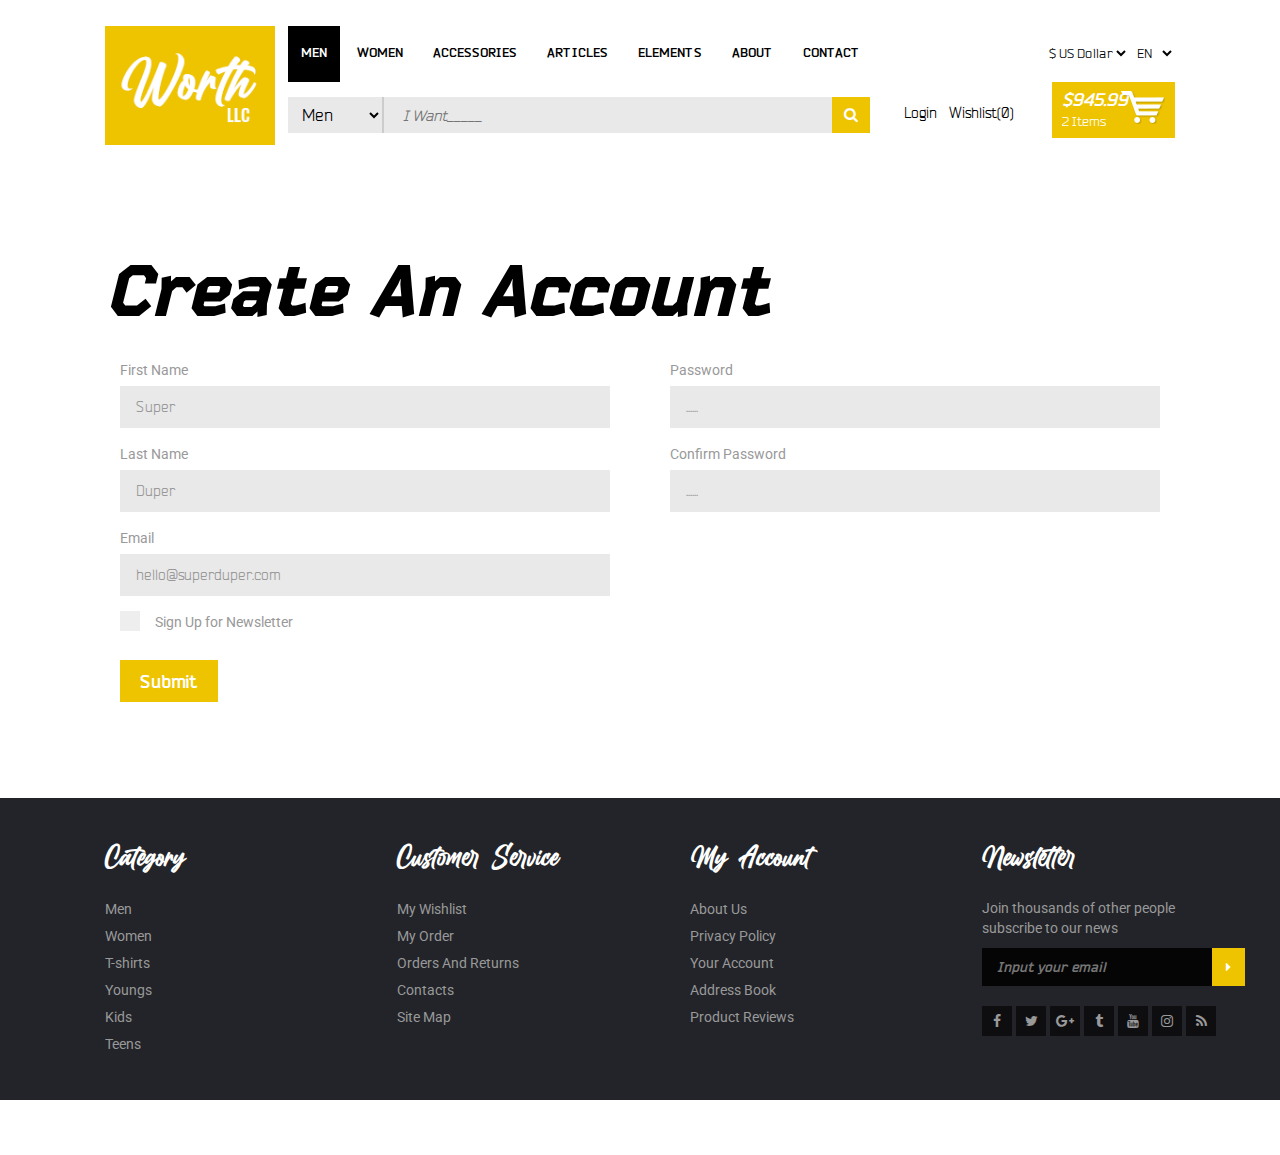
<file: creat-account.html>
<!DOCTYPE html>
<html lang="en">
	<head>
		<meta charset="utf-8">
		<meta content="IE=edge" http-equiv="X-UA-Compatible">
		<meta content="width=device-width, initial-scale=1" name="viewport">
		<title>Worth LLC</title>
		<link href="css/all.css" rel="stylesheet">
		<link href="css/style.css" rel="stylesheet">
		<link href="https://fonts.googleapis.com/css2?family=Roboto:wght@100;300;400;700;900&display=swap" rel="stylesheet">
	</head>
	
	
	<body>
		<header class="inner-page wow fadeIn" data-wow-duration="1s" data-wow-delay="0.2s">
			<div class="main-navigate">
				<div class="container-fluid">
					<div class="row">
						<div class="sidenav" id="mySidenav">
							<a class="closebtn" href="javascript:void(0)" onclick="closeNav()">×</a>
						</div>
						
						<div class="mobilecontainer hidden-lg hidden-md">
							<span class="pull-right" onclick="openNav()" style="font-size:30px;cursor:pointer">☰</span>
						</div>
						
						<div class="col-md-2 col-sm-2 col-xs-12">
							<div class="logo wow fadeInLeft" data-wow-duration="1s" data-wow-delay="0.2s">
								<a href="index.html"><img alt="" class="img-responsive" src="images/logo.png"></a>
							</div>
						</div>
						
						<div class="col-md-10 col-sm-10 col-xs-12">
							<div class="row wow fadeInDown" data-wow-duration="1s" data-wow-delay="0.2s">
								<div class="col-md-9 col-sm-9 col-xs-12">
									<div class="navigation">
										<ul class="navbar-set hidden-xs hidden-sm">
											<li class="active"><a href="shop.html">Men</a></li>
											<li><a href="shop.html">Women</a></li>
											<li><a href="shop.html">Accessories</a></li>
											<li><a href="shop.html">Articles</a></li>
											<li><a href="shop.html">Elements</a></li>
											<li><a href="#">About</a></li>
											<li><a href="#">Contact</a></li>
										</ul>
									</div>
								</div>

								<div class="col-md-3 col-sm-3 col-xs-12 text-right">
									<select>
										<option>$ US Dollar</option>
										<option>£ Euro</option>
									</select>

									<select>
										<option>EN</option>
										<option>FRN</option>
									</select>
								</div>
							</div>

							<div class="row wow fadeInDown" data-wow-duration="1s" data-wow-delay="0.2s">
								<div class="col-md-8">
									<div class="searchbox">
										<select>
											<option>Men</option>
											<option>Women</option>
											<option>Kids</option>
										</select>
										<input type="search" class="search-input" placeholder="I Want_____">
										<button class="search-btn"><i class="fa fa-search" aria-hidden="true"></i></button>
									</div>
								</div>

								<div class="col-md-2">
									<div class="login-links">
										<a href="creat-account.html">Login</a>
										<a href="#">Wishlist(0)</a>
									</div>
								</div>

								<div class="col-md-2">
									<a class="cart-btn" href="cart.html">
										$945.99 <span>2 Items</span>
										<img class="img-responsive" src="images/cart-icon.png" alt="icon"/>
									</a>
								</div>
							</div>
						</div>
						
					</div>
				</div>
			</div>
		</header>
		
		
		
		<section class="account sec-padd all-section">
			<div class="container-fluid">
				<div class="row">
					<div class="col-sm-12">
						<div class="theme-heading wow fadeInDown" data-wow-duration="1s" data-wow-delay="0.2s">
							<h2>Create An Account</h2>
						</div>
					</div>
				</div>

				<div class="row">
					<div class="col-md-6 col-sm-6 col-xs-12 wow fadeInLeft" data-wow-duration="1s" data-wow-delay="0.2s">
						<form>
							<div class="form-group col-md-12">
								<label>First Name</label>
								<input type="text" class="form-control" placeholder="Super">
							</div>

							<div class="form-group col-md-12">
								<label>Last Name</label>
								<input type="text" class="form-control" placeholder="Duper">
							</div>

							<div class="form-group col-md-12">
								<label>Email</label>
								<input type="text" class="form-control" placeholder="hello@superduper.com">
							</div>
							<div class="form-group col-md-12">
								<label class="c-check">Sign Up for Newsletter
									<input type="checkbox">
									<span class="checkmark"></span>
								</label>
							</div>

							<div class="form-group col-md-12">
								<button type="submit" class="submit">Submit</button>
							</div>
						</form>
					</div>

					<div class="col-md-6 col-sm-6 col-xs-12 wow fadeInRight" data-wow-duration="1s" data-wow-delay="0.2s">
						<form>
							<div class="form-group col-md-12">
								<label>Password</label>
								<input type="Password" class="form-control" placeholder="......">
							</div>

							<div class="form-group col-md-12">
								<label>Confirm Password</label>
								<input type="Password" class="form-control" placeholder="......">
							</div>

						</form>
					</div>
				</div>


				<div class="login-click">
					<div class="row">
						<div class="col-md-6 col-sm-6 col-xs-12">

						</div>

						<div class="col-md-6 col-sm-6 col-xs-12">

						</div>

					</div>
				</div>
			</div>
		</section>


		
		<!--Footer Content Start-->
		<footer id="footer" class="sec-padd wow fadeIn" data-wow-duration="1s" data-wow-delay="0.2s">
			<div class="container">
				<div class="row">
					<div class="col-md-3 col-sm-3 col-xs-12 wow fadeInLeft" data-wow-duration="1s" data-wow-delay="0.2s">
						<div class="footer_head">
						   <h2>Category</h2>
						</div>
						<ul>
							<li><a href="#">Men</a></li>
							<li><a href="#">Women</a></li>
							<li><a href="#">T-shirts</a></li>
							<li><a href="#">Youngs</a></li>
							<li><a href="#">Kids</a></li>
							<li><a href="#">Teens</a></li>
						</ul>
					</div>

					<div class="col-md-3 col-sm-3 col-xs-12 wow fadeInDown" data-wow-duration="1s" data-wow-delay="0.2s">
						<div class="footer_head">
						   <h2>Customer Service</h2>
						</div>
						<ul>
							<li><a href="#">My Wishlist</a></li>
							<li><a href="#">My Order</a></li>
							<li><a href="#">Orders And Returns</a></li>
							<li><a href="#">Contacts</a></li>
							<li><a href="#">Site Map</a></li>
						</ul>
					</div>

					<div class="col-md-3 col-sm-3 col-xs-12 wow fadeInUp" data-wow-duration="1s" data-wow-delay="0.2s">
						<div class="footer_head">
						   <h2>My Account</h2>
						</div>
						<ul>
							<li><a href="#">About Us</a></li>
							<li><a href="#">Privacy Policy</a></li>
							<li><a href="#">Your Account</a></li>
							<li><a href="#">Address Book</a></li>
							<li><a href="#">Product Reviews</a></li>
						</ul>
					</div>
					
					<div class="col-md-3 col-sm-3 col-xs-12 wow fadeInRight" data-wow-duration="1s" data-wow-delay="0.2s">
						<div class="footer_head">
						   <h2>Newsletter</h2>
						</div>
						<p>Join thousands of other people subscribe to our news</p>
						<form>
							<input type="email" name="" placeholder="Input your email">
							<button><i class="fa fa-caret-right" aria-hidden="true"></i></button>
						</form>

						<ul class="footer-social">
							<li><a href="#"><i class="fa fa-facebook" aria-hidden="true"></i></a></li>
							<li><a href="#"><i class="fa fa-twitter" aria-hidden="true"></i></a></li>
							<li><a href="#"><i class="fa fa-google-plus" aria-hidden="true"></i></a></li>
							<li><a href="#"><i class="fa fa-tumblr" aria-hidden="true"></i></a></li>
							<li><a href="#"><i class="fa fa-youtube" aria-hidden="true"></i></a></li>
							<li><a href="#"><i class="fa fa-instagram" aria-hidden="true"></i></a></li>
							<li><a href="#"><i class="fa fa-rss" aria-hidden="true"></i></a></li>
						</ul>
					</div>
				</div>
			</div>			
		</footer>
		<div class="copyright-sec wow fadeIn" data-wow-duration="1s" data-wow-delay="0.2s">
			<div class="container">
				<div class="row">
					<div class="col-md-6 col-sm-6 col-xs-12">
						<p>Copyrights 2020 <a href="#">Lorem Ipsum</a> All Rights Reserved.</p>
					</div>
					
					<div class="col-md-6 col-sm-6 col-xs-12 cr-anchor">
						<button onclick="topFunction()" id="myBtn" title="Go to top">Top <i class="fa fa-caret-up" aria-hidden="true"></i></button>
					</div>
				</div>
			</div>
		</div>
		<script src="js/all.js"></script>
		<script src="js/custom.js"></script> 
	</body>
</html>
</file>
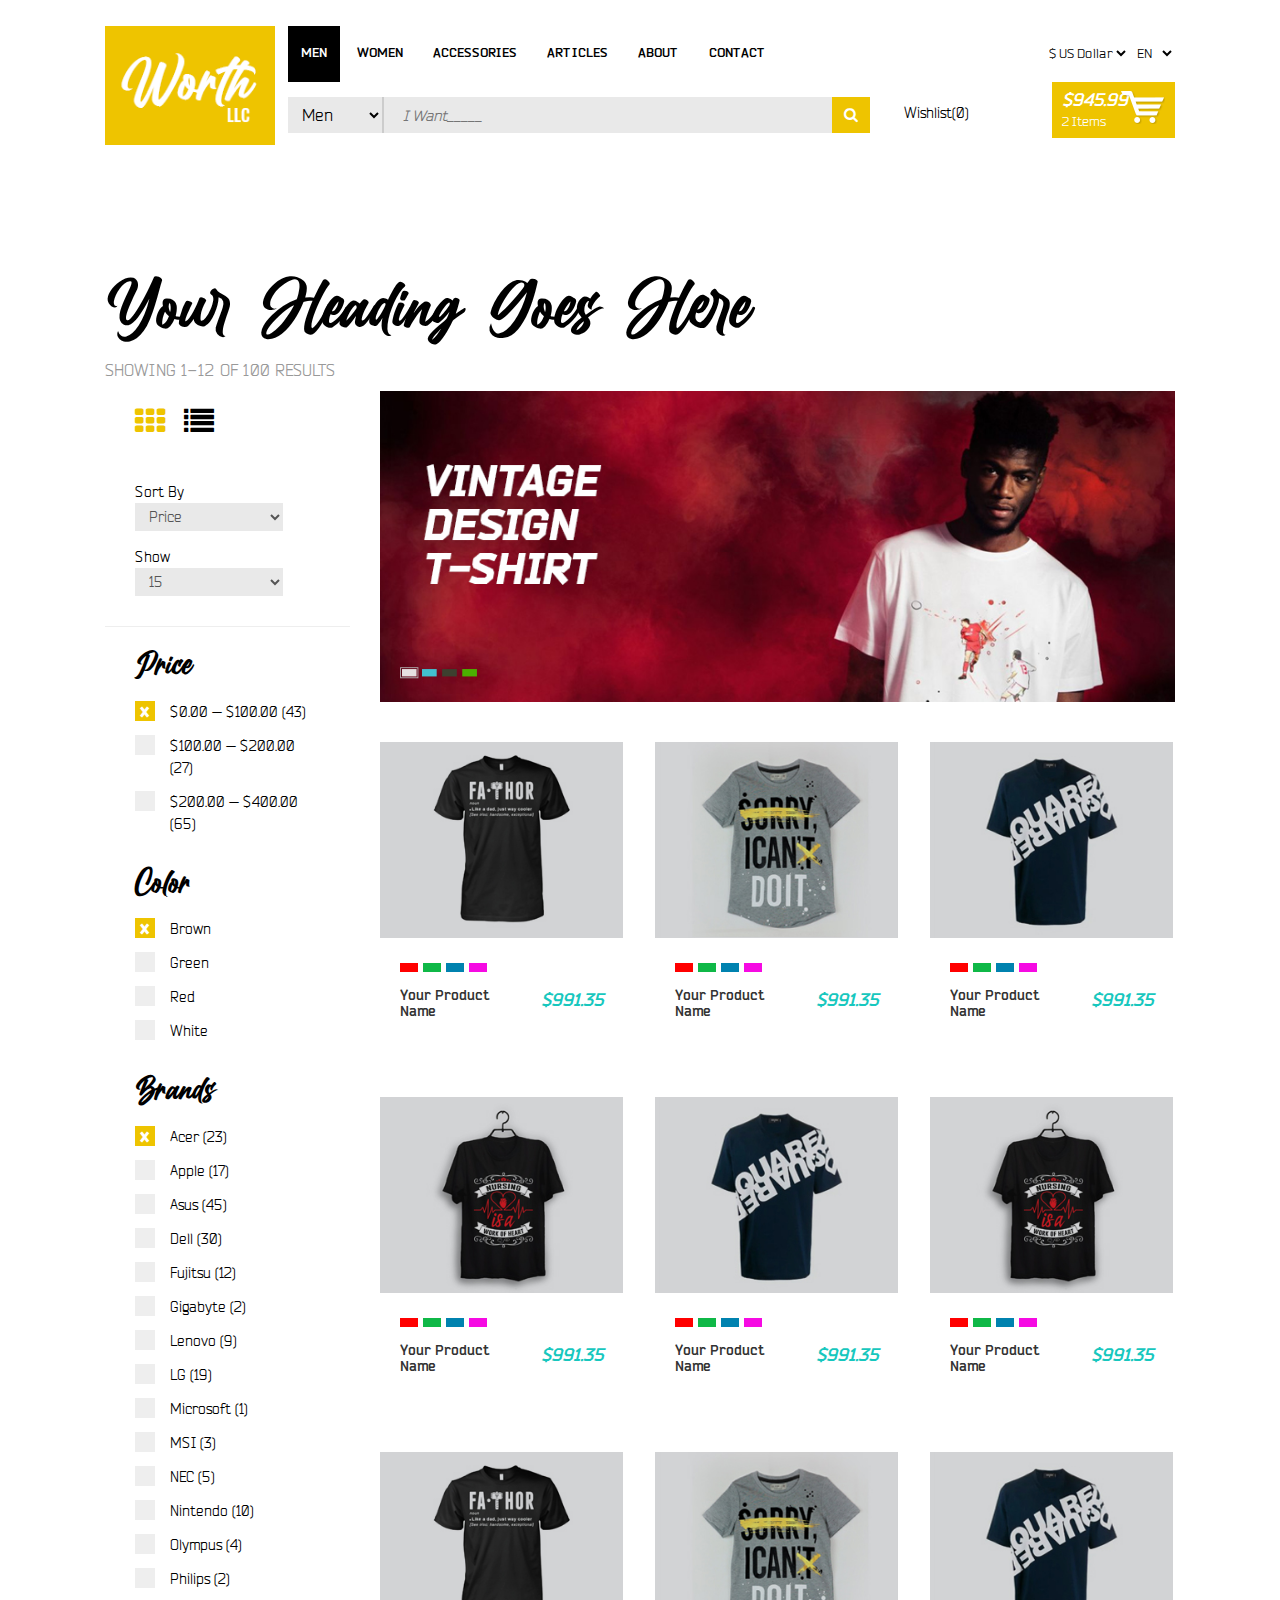
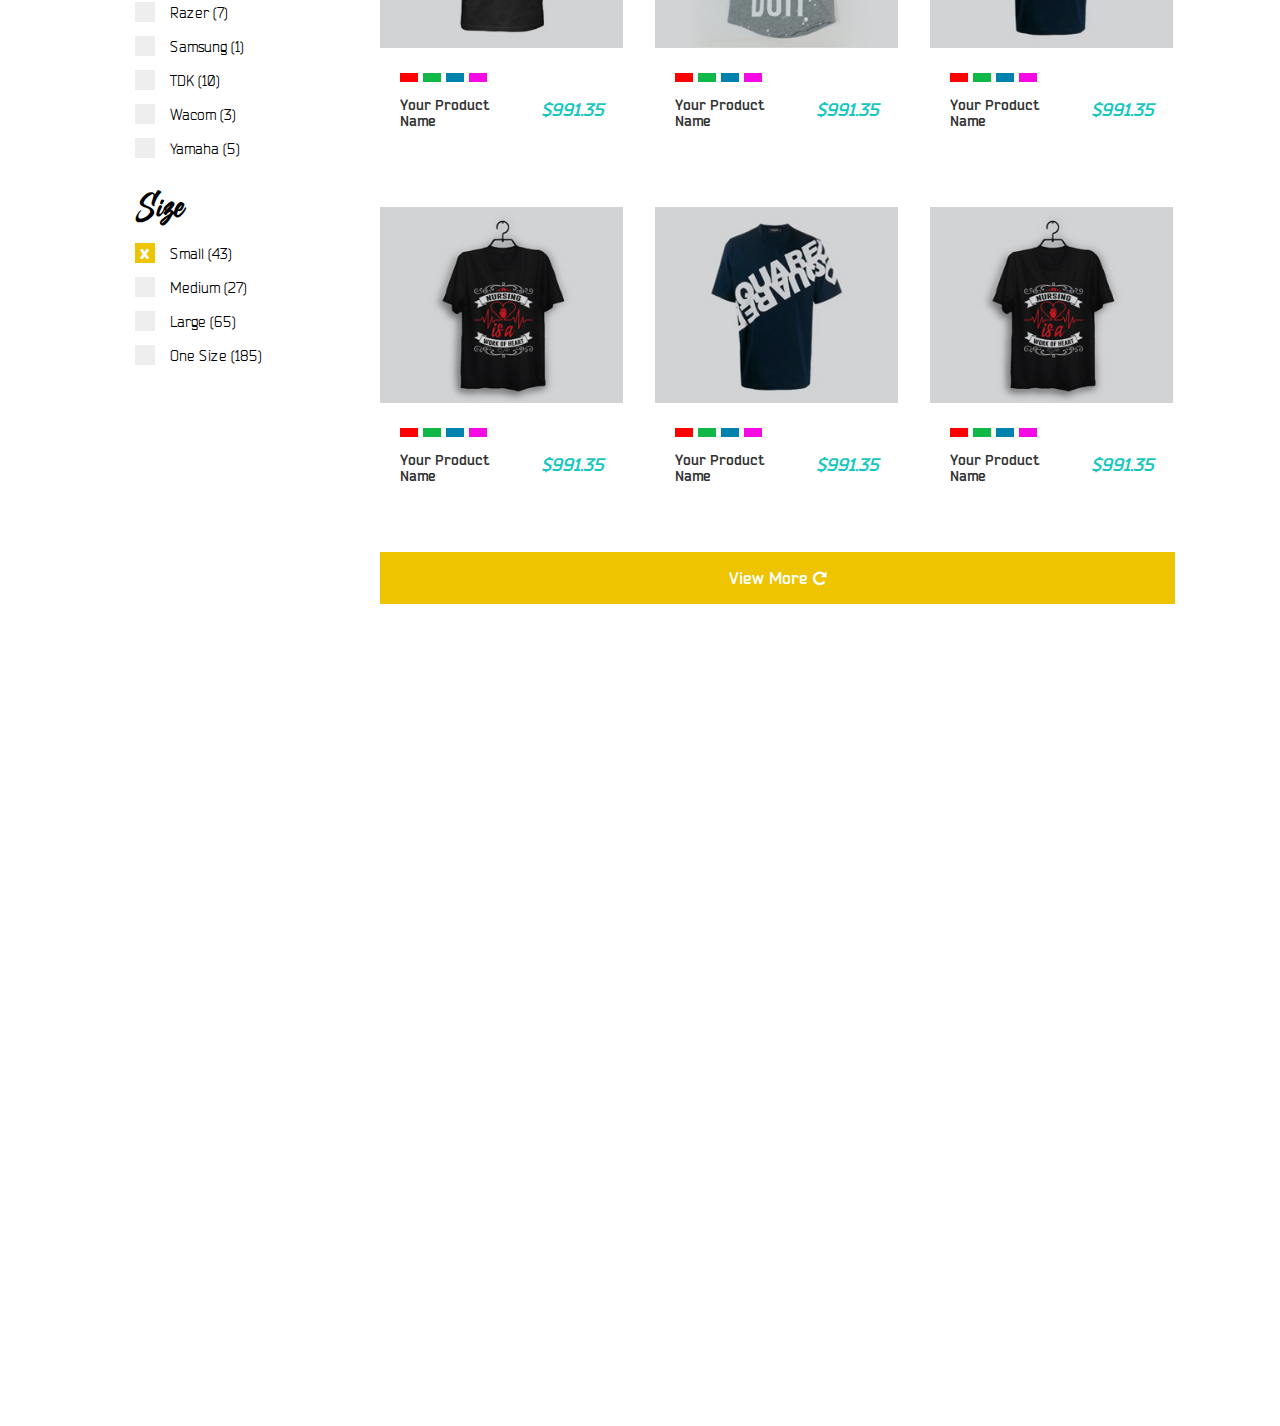
<file: shop.html>
<!DOCTYPE html>
<html lang="en">
	<head>
		<meta charset="utf-8">
		<meta content="IE=edge" http-equiv="X-UA-Compatible">
		<meta content="width=device-width, initial-scale=1" name="viewport">
		<title>Worth LLC</title>
		<link href="css/all.css" rel="stylesheet">
		<link href="css/style.css" rel="stylesheet">
		<link href="https://fonts.googleapis.com/css2?family=Roboto:wght@100;300;400;700;900&display=swap" rel="stylesheet">
	</head>
	
	
	<body>
		<header class="inner-page wow fadeIn" data-wow-duration="1s" data-wow-delay="0.2s">
			<div class="main-navigate">
				<div class="container-fluid">
					<div class="row">
						<div class="sidenav" id="mySidenav">
							<a class="closebtn" href="javascript:void(0)" onclick="closeNav()">×</a>
						</div>
						
						<div class="mobilecontainer hidden-lg hidden-md">
							<span class="pull-right" onclick="openNav()" style="font-size:30px;cursor:pointer">☰</span>
						</div>
						
						<div class="col-md-2 col-sm-2 col-xs-12">
							<div class="logo wow fadeInLeft" data-wow-duration="1s" data-wow-delay="0.2s">
								<a href="index.html"><img alt="" class="img-responsive" src="images/logo.png"></a>
							</div>
						</div>
						
						<div class="col-md-10 col-sm-10 col-xs-12">
							<div class="row wow fadeInDown" data-wow-duration="1s" data-wow-delay="0.2s">
								<div class="col-md-9 col-sm-9 col-xs-12">
									<div class="navigation">
										<ul class="navbar-set hidden-xs hidden-sm">
											<li class="active"><a href="shop.html">Men</a></li>
											<li><a href="shop.html">Women</a></li>
											<li><a href="shop.html">Accessories</a></li>
											<li><a href="article.html">Articles</a></li>
											
											<li><a href="#">About</a></li>
											<li><a href="contact.html">Contact</a></li>
										</ul>
									</div>
								</div>

								<div class="col-md-3 col-sm-3 col-xs-12 text-right">
									<select>
										<option>$ US Dollar</option>
										<option>£ Euro</option>
									</select>

									<select>
										<option>EN</option>
										<option>FRN</option>
									</select>
								</div>
							</div>

							<div class="row wow fadeInDown" data-wow-duration="1s" data-wow-delay="0.2s">
								<div class="col-md-8">
									<div class="searchbox">
										<select>
											<option>Men</option>
											<option>Women</option>
											<option>Kids</option>
										</select>
										<input type="search" class="search-input" placeholder="I Want_____">
										<button class="search-btn"><i class="fa fa-search" aria-hidden="true"></i></button>
									</div>
								</div>

								<div class="col-md-2">
									<div class="login-links">
										<!-- <a href="creat-account.html">Login</a> -->
										<a href="#">Wishlist(0)</a>
									</div>
								</div>

								<div class="col-md-2">
									<a class="cart-btn" href="cart.html">
										$945.99 <span>2 Items</span>
										<img class="img-responsive" src="images/cart-icon.png" alt="icon"/>
									</a>
								</div>
							</div>
						</div>
						
					</div>
				</div>
			</div>
		</header>
		
		
		
		<section class="product-sec sec-padd all-section">
			<div class="container-fluid">
				<div class="row">
					<div class="col-sm-12">
						<div class="main-heading wow fadeInDown" data-wow-duration="1s" data-wow-delay="0.2s">
							<h2>Your Heading Goes Here</h2>
							<p>Showing 1–12 of 100 results</p>
						</div>
					</div>
				</div>

				<div class="shop-row">
					<div class="row">
						<div class="col-sm-3 col-xs-12 wow fadeInLeft" data-wow-duration="1s" data-wow-delay="0.2s">
							<div class="side-box">
								<div class="grid-filter">
									<a href="#" class="active"><i class="fa fa-th" aria-hidden="true"></i></a>
									<a href="#"><i class="fa fa-list" aria-hidden="true"></i></a>
								</div>

								<div class="filter-select">
									<label>Sort By</label>
									<select>
										<option>Price</option>
										<option>Size</option>
									</select>

									<label>Show</label>
									<select>
										<option>15</option>
										<option>30</option>
									</select>
								</div>
							</div>

							<hr/>

							<div class="side-box">
								<h4>Price</h4>

								<label class="c-check">$0.00 — $100.00 (43)
									<input type="checkbox" checked="checked">
									<span class="checkmark"></span>
								</label>

								<label class="c-check">$100.00 — $200.00 (27)
									<input type="checkbox">
									<span class="checkmark"></span>
								</label>

								<label class="c-check">$200.00 — $400.00 (65)
									<input type="checkbox">
									<span class="checkmark"></span>
								</label>
							</div>

							<div class="side-box">
								<h4>Color</h4>

								<label class="c-check">Brown
									<input type="checkbox" checked="checked">
									<span class="checkmark"></span>
								</label>

								<label class="c-check">Green
									<input type="checkbox">
									<span class="checkmark"></span>
								</label>

								<label class="c-check">Red
									<input type="checkbox">
									<span class="checkmark"></span>
								</label>

								<label class="c-check">White
									<input type="checkbox">
									<span class="checkmark"></span>
								</label>
							</div>

							<div class="side-box">
								<h4>Brands</h4>

								<label class="c-check">Acer (23)
									<input type="checkbox" checked="checked">
									<span class="checkmark"></span>
								</label>

								<label class="c-check">Apple (17)
									<input type="checkbox">
									<span class="checkmark"></span>
								</label>

								<label class="c-check">Asus (45)
									<input type="checkbox">
									<span class="checkmark"></span>
								</label>

								<label class="c-check">Dell (30)
									<input type="checkbox">
									<span class="checkmark"></span>
								</label>

								<label class="c-check">Fujitsu (12)
									<input type="checkbox">
									<span class="checkmark"></span>
								</label>

								<label class="c-check">Gigabyte (2)
									<input type="checkbox">
									<span class="checkmark"></span>
								</label>

								<label class="c-check">Lenovo (9)
									<input type="checkbox">
									<span class="checkmark"></span>
								</label>

								<label class="c-check">LG (19)
									<input type="checkbox">
									<span class="checkmark"></span>
								</label>

								<label class="c-check">Microsoft (1)
									<input type="checkbox">
									<span class="checkmark"></span>
								</label>

								<label class="c-check">MSI (3)
									<input type="checkbox">
									<span class="checkmark"></span>
								</label>

								<label class="c-check">NEC (5)
									<input type="checkbox">
									<span class="checkmark"></span>
								</label>

								<label class="c-check">Nintendo (10)
									<input type="checkbox">
									<span class="checkmark"></span>
								</label>

								<label class="c-check">Olympus (4)
									<input type="checkbox">
									<span class="checkmark"></span>
								</label>

								<label class="c-check">Philips (2)
									<input type="checkbox">
									<span class="checkmark"></span>
								</label>

								<label class="c-check">Razer (7)
									<input type="checkbox">
									<span class="checkmark"></span>
								</label>

								<label class="c-check">Samsung (1)
									<input type="checkbox">
									<span class="checkmark"></span>
								</label>

								<label class="c-check">TDK (10)
									<input type="checkbox">
									<span class="checkmark"></span>
								</label>

								<label class="c-check">Wacom (3)
									<input type="checkbox">
									<span class="checkmark"></span>
								</label>

								<label class="c-check">Yamaha (5)
									<input type="checkbox">
									<span class="checkmark"></span>
								</label>
							</div>

							<div class="side-box">
								<h4>Size</h4>

								<label class="c-check">Small (43)
									<input type="checkbox" checked="checked">
									<span class="checkmark"></span>
								</label>

								<label class="c-check">Medium (27)
									<input type="checkbox">
									<span class="checkmark"></span>
								</label>

								<label class="c-check">Large (65)
									<input type="checkbox">
									<span class="checkmark"></span>
								</label>

								<label class="c-check">One Size (185)
									<input type="checkbox">
									<span class="checkmark"></span>
								</label>
							</div>
						</div>


						<div class="col-sm-9 col-xs-12 wow fadeIn" data-wow-duration="1s" data-wow-delay="0.2s">
							<div class="shop-banner wow fadeInDown" data-wow-duration="1s" data-wow-delay="0.3s">
								<img class="img-responsive" src="images/shop-banner.jpg" alt="banner"/>
							</div>

							<div class="shop-products wow fadeInDown" data-wow-duration="1s" data-wow-delay="0.3s">
								<div class="row">
									<div class="col-md-4 col-sm-4 col-xs-12">
										<a class="product-box" href="product-detail.html">
											<img class="img-responsive" src="images/pro-img-1.jpg" alt="image"/>
											<div class="product-text">
												<div class="color-row">
													<span class="red"></span>
													<span class="green"></span>
													<span class="blue"></span>
													<span class="pink"></span>
												</div>
												<h4>Your Product Name</h4>
												<p class="price">$991.35</p>
											</div>
										</a>
									</div>

									<div class="col-md-4 col-sm-4 col-xs-12">
										<a class="product-box" href="product-detail.html">
											<img class="img-responsive" src="images/pro-img-2.jpg" alt="image"/>
											<div class="product-text">
												<div class="color-row">
													<span class="red"></span>
													<span class="green"></span>
													<span class="blue"></span>
													<span class="pink"></span>
												</div>
												<h4>Your Product Name</h4>
												<p class="price">$991.35</p>
											</div>
										</a>
									</div>

									<div class="col-md-4 col-sm-4 col-xs-12">
										<a class="product-box" href="product-detail.html">
											<img class="img-responsive" src="images/pro-img-3.jpg" alt="image"/>
											<div class="product-text">
												<div class="color-row">
													<span class="red"></span>
													<span class="green"></span>
													<span class="blue"></span>
													<span class="pink"></span>
												</div>
												<h4>Your Product Name</h4>
												<p class="price">$991.35</p>
											</div>
										</a>
									</div>

									<div class="col-md-4 col-sm-4 col-xs-12">
										<a class="product-box" href="product-detail.html">
											<img class="img-responsive" src="images/pro-img-4.jpg" alt="image"/>
											<div class="product-text">
												<div class="color-row">
													<span class="red"></span>
													<span class="green"></span>
													<span class="blue"></span>
													<span class="pink"></span>
												</div>
												<h4>Your Product Name</h4>
												<p class="price">$991.35</p>
											</div>
										</a>
									</div>

									<div class="col-md-4 col-sm-4 col-xs-12">
										<a class="product-box" href="product-detail.html">
											<img class="img-responsive" src="images/pro-img-3.jpg" alt="image"/>
											<div class="product-text">
												<div class="color-row">
													<span class="red"></span>
													<span class="green"></span>
													<span class="blue"></span>
													<span class="pink"></span>
												</div>
												<h4>Your Product Name</h4>
												<p class="price">$991.35</p>
											</div>
										</a>
									</div>

									<div class="col-md-4 col-sm-4 col-xs-12">
										<a class="product-box" href="product-detail.html">
											<img class="img-responsive" src="images/pro-img-4.jpg" alt="image"/>
											<div class="product-text">
												<div class="color-row">
													<span class="red"></span>
													<span class="green"></span>
													<span class="blue"></span>
													<span class="pink"></span>
												</div>
												<h4>Your Product Name</h4>
												<p class="price">$991.35</p>
											</div>
										</a>
									</div>

									<div class="col-md-4 col-sm-4 col-xs-12">
										<a class="product-box" href="product-detail.html">
											<img class="img-responsive" src="images/pro-img-1.jpg" alt="image"/>
											<div class="product-text">
												<div class="color-row">
													<span class="red"></span>
													<span class="green"></span>
													<span class="blue"></span>
													<span class="pink"></span>
												</div>
												<h4>Your Product Name</h4>
												<p class="price">$991.35</p>
											</div>
										</a>
									</div>

									<div class="col-md-4 col-sm-4 col-xs-12">
										<a class="product-box" href="product-detail.html">
											<img class="img-responsive" src="images/pro-img-2.jpg" alt="image"/>
											<div class="product-text">
												<div class="color-row">
													<span class="red"></span>
													<span class="green"></span>
													<span class="blue"></span>
													<span class="pink"></span>
												</div>
												<h4>Your Product Name</h4>
												<p class="price">$991.35</p>
											</div>
										</a>
									</div>

									<div class="col-md-4 col-sm-4 col-xs-12">
										<a class="product-box" href="product-detail.html">
											<img class="img-responsive" src="images/pro-img-3.jpg" alt="image"/>
											<div class="product-text">
												<div class="color-row">
													<span class="red"></span>
													<span class="green"></span>
													<span class="blue"></span>
													<span class="pink"></span>
												</div>
												<h4>Your Product Name</h4>
												<p class="price">$991.35</p>
											</div>
										</a>
									</div>

									<div class="col-md-4 col-sm-4 col-xs-12">
										<a class="product-box" href="product-detail.html">
											<img class="img-responsive" src="images/pro-img-4.jpg" alt="image"/>
											<div class="product-text">
												<div class="color-row">
													<span class="red"></span>
													<span class="green"></span>
													<span class="blue"></span>
													<span class="pink"></span>
												</div>
												<h4>Your Product Name</h4>
												<p class="price">$991.35</p>
											</div>
										</a>
									</div>

									<div class="col-md-4 col-sm-4 col-xs-12">
										<a class="product-box" href="product-detail.html">
											<img class="img-responsive" src="images/pro-img-3.jpg" alt="image"/>
											<div class="product-text">
												<div class="color-row">
													<span class="red"></span>
													<span class="green"></span>
													<span class="blue"></span>
													<span class="pink"></span>
												</div>
												<h4>Your Product Name</h4>
												<p class="price">$991.35</p>
											</div>
										</a>
									</div>

									<div class="col-md-4 col-sm-4 col-xs-12">
										<a class="product-box" href="product-detail.html">
											<img class="img-responsive" src="images/pro-img-4.jpg" alt="image"/>
											<div class="product-text">
												<div class="color-row">
													<span class="red"></span>
													<span class="green"></span>
													<span class="blue"></span>
													<span class="pink"></span>
												</div>
												<h4>Your Product Name</h4>
												<p class="price">$991.35</p>
											</div>
										</a>
									</div>
								</div>

								<div class="row">
									<div class="col-md-12">
										<button class="more-btn">View More <i class="fa fa-repeat" aria-hidden="true"></i></button>
									</div>
								</div>
							</div>
						</div>
					</div>
				</div>
			</div>
		</section>



		<section class="about-sec sec-padd">
			<div class="container-fluid">
				<div class="row">
					<div class="col-md-6 col-sm-6 col-xs-12">
						<div class="theme-heading wow fadeInLeft" data-wow-duration="1s" data-wow-delay="0.2s">
							<h3>About Worth, llc</h3>
							<p>Lorem ipsum dolor sit amet, consectetuer adipiscing elit. Aenean commodo ligula eget dolor. Aenean massa. Cum sociis natoque penatibus et magnis dis parturient montes, nascetur ridiculus mus. Donec quam felis, ultricies nec, pellentesque eu, pretium quis, sem. </p>
							<p>Nulla consequat massa quis enim. Donec pede justo, fringilla vel, aliquet nec, vulputate eget, arcu. In enim justo, rhoncus ut, imperdiet a, venenatis vitae, justo. Nullam dictum felis eu pede mollis pretium. Integer tincidunt. Cras dapibus. Viv</p>
						</div>
					</div>

					<div class="col-md-6 col-sm-6 col-xs-12 wow fadeInRight" data-wow-duration="1s" data-wow-delay="0.2s">
						<div class="about-box">
							<img class="img-responsive" src="images/about-img-1.jpg" alt="icon"/>
							<div class="about-text">
								<h2>Lorem ipsum dolor sit amet, consectetur adipiscing.</h2>
								<p>Lorem Ipsum is simply dummy text of the printing and typesetting industry.</p>
								<a href="#">Read More</a>
							</div>
						</div>
						<div class="about-box">
							<img class="img-responsive" src="images/about-img-2.jpg" alt="icon"/>
							<div class="about-text">
								<h2>Lorem ipsum dolor sit amet, consectetur adipiscing.</h2>
								<p>Lorem Ipsum is simply dummy text of the printing and typesetting industry.</p>
								<a href="#">Read More</a>
							</div>
						</div>
					</div>
				</div>
			</div>
		</section>
		
		
		
		<!--Footer Content Start-->
		<footer id="footer" class="sec-padd wow fadeIn" data-wow-duration="1s" data-wow-delay="0.2s">
			<div class="container">
				<div class="row">
					<div class="col-md-3 col-sm-3 col-xs-12 wow fadeInLeft" data-wow-duration="1s" data-wow-delay="0.2s">
						<div class="footer_head">
						   <h2>Category</h2>
						</div>
						<ul>
							<li><a href="#">Men</a></li>
							<li><a href="#">Women</a></li>
							<li><a href="#">T-shirts</a></li>
							<li><a href="#">Youngs</a></li>
							<li><a href="#">Kids</a></li>
							<li><a href="#">Teens</a></li>
						</ul>
					</div>

					<div class="col-md-3 col-sm-3 col-xs-12 wow fadeInDown" data-wow-duration="1s" data-wow-delay="0.2s">
						<div class="footer_head">
						   <h2>Customer Service</h2>
						</div>
						<ul>
							<li><a href="#">My Wishlist</a></li>
							<li><a href="#">My Order</a></li>
							<li><a href="#">Orders And Returns</a></li>
							<li><a href="#">Contacts</a></li>
							<li><a href="#">Site Map</a></li>
						</ul>
					</div>

					<div class="col-md-3 col-sm-3 col-xs-12 wow fadeInUp" data-wow-duration="1s" data-wow-delay="0.2s">
						<div class="footer_head">
						   <h2>My Account</h2>
						</div>
						<ul>
							<li><a href="#">About Us</a></li>
							<li><a href="#">Privacy Policy</a></li>
							<li><a href="#">Your Account</a></li>
							<li><a href="#">Address Book</a></li>
							<li><a href="#">Product Reviews</a></li>
						</ul>
					</div>
					
					<div class="col-md-3 col-sm-3 col-xs-12 wow fadeInRight" data-wow-duration="1s" data-wow-delay="0.2s">
						<div class="footer_head">
						   <h2>Newsletter</h2>
						</div>
						<p>Join thousands of other people subscribe to our news</p>
						<form>
							<input type="email" name="" placeholder="Input your email">
							<button><i class="fa fa-caret-right" aria-hidden="true"></i></button>
						</form>

						<ul class="footer-social">
							<li><a href="#"><i class="fa fa-facebook" aria-hidden="true"></i></a></li>
							<li><a href="#"><i class="fa fa-twitter" aria-hidden="true"></i></a></li>
							<li><a href="#"><i class="fa fa-google-plus" aria-hidden="true"></i></a></li>
							<li><a href="#"><i class="fa fa-tumblr" aria-hidden="true"></i></a></li>
							<li><a href="#"><i class="fa fa-youtube" aria-hidden="true"></i></a></li>
							<li><a href="#"><i class="fa fa-instagram" aria-hidden="true"></i></a></li>
							<li><a href="#"><i class="fa fa-rss" aria-hidden="true"></i></a></li>
						</ul>
					</div>
				</div>
			</div>			
		</footer>
		<div class="copyright-sec wow fadeIn" data-wow-duration="1s" data-wow-delay="0.2s">
			<div class="container">
				<div class="row">
					<div class="col-md-6 col-sm-6 col-xs-12">
						<p>Copyrights 2020 <a href="#">Lorem Ipsum</a> All Rights Reserved.</p>
					</div>
					
					<div class="col-md-6 col-sm-6 col-xs-12 cr-anchor">
						<button onclick="topFunction()" id="myBtn" title="Go to top">Top <i class="fa fa-caret-up" aria-hidden="true"></i></button>
					</div>
				</div>
			</div>
		</div>
		<script src="js/all.js"></script>
		<script src="js/custom.js"></script> 
	</body>
</html>
</file>
<file: css/style.css>
/***** General CSS *****/
@font-face {
    font-family: 'Bender';
    src: url(../fonts/Bender-Black.woff2) format('woff2'),
        url(../fonts/Bender-Black.woff) format('woff');
    font-weight: 900;
    font-style: normal;
    font-display: swap;
}

@font-face {
    font-family: 'Bender';
    src: url(../fonts/Bender.woff2) format('woff2'),
        url(../fonts/Bender.woff) format('woff');
    font-weight: normal;
    font-style: normal;
    font-display: swap;
}

@font-face {
    font-family: 'Bender';
    src: url(../fonts/Bender-Bold.woff2) format('woff2'),
        url(../fonts/Bender-Bold.woff) format('woff');
    font-weight: bold;
    font-style: normal;
    font-display: swap;
}

@font-face {
    font-family: 'Bender';
    src: url(../fonts/Bender-Light.woff2) format('woff2'),
        url(../fonts/Bender-Light.woff) format('woff');
    font-weight: 300;
    font-style: normal;
    font-display: swap;
}

@font-face {
    font-family: 'Billion Dreams';
    src: url(../fonts/BillionDreams.woff2) format('woff2'),
        url(../fonts/BillionDreams.woff) format('woff');
    font-weight: normal;
    font-style: normal;
    font-display: swap;
}



body {
    font-family: 'Bender';
    overflow-x: hidden;
    font-size: 14px;
    line-height: 22px;
    color: #555555;
    scroll-behavior: smooth;
}

html {
    scroll-behavior: smooth;
}

a {
    text-decoration: none;
    color: #000;
}
a:hover, a:focus {
    text-decoration: none;
}
a:hover {
    transition: all 0.5s ease-in-out;
    -webkit-transition: all 0.5s ease-in-out;
    -moz-transition: all 0.5s ease-in-out;
}

:hover {
    transition: all 0.5s ease-in-out;
    -webkit-transition: all 0.5s ease-in-out;
    -moz-transition: all 0.5s ease-in-out;
}

:focus {
  outline: none;
}

img {
  max-width:100%;
}

.sec-padd {
    padding: 0 7%;
}

.pl-0 {
    padding-left: 0px;
}


input[type="text"]:focus, textarea:focus, input[type="password"]:focus, select:focus, input[type="email"]:focus, input[type="url"]:focus, input[type="tel"]:focus, input[type="number"]:focus {
    transition: all 0.5s ease;
    -webkit-transition: all 0.5s ease;
    -moz-transition: all 0.5s ease;
    outline: none;
}

select, input[type="text"], input[type="password"], input[type="email"], input[type="url"], input[type="number"], textarea, input[type="tel"] {
    -webkit-appearance: none;
    -moz-appearance: none;
    appearance: none;
}

ul {
    padding: 0;
    margin:0;
    list-style-type: none;
}

p {
    font-family: 'Roboto', sans-serif;
}

.flexrow {
    display: flex;
    align-items: center;
}

.center-col {
    margin: 0 auto;
    display: table;
    float: none;
}

.all-section {
    padding-top: 80px;
    padding-bottom: 80px;
}

.theme-heading {
    margin: 0 0 30px;
    position:relative;
}

.theme-heading h2 {
    color: #000;
    font-size: 72px;
    margin: 0 0 20px;
    position: relative;
    font-weight: 800;
    font-style: italic;
}

.theme-heading h3 {
    color: #000;
    font-size: 45px;
    margin: 0 0 20px;
    font-family: 'Billion Dreams';
    position:relative;
}

.theme-heading p {
    color: #222429;
    font-size: 14px;
    margin: 0px 0 20px;
}

/* BEGIN: HEADER SEC CSS */

/* sidenav-css start */
.sidenav {
  height: 100%;
  position: fixed;
  z-index: 999;
  top: 0;
  left: -500px;
  background: #e47225;
  background-repeat: no-repeat;
  background-size: cover;
  overflow-x: hidden;
  padding-top: 60px;
  transition: 0.2s;
  -webkit-transition: 0.2s;
  box-shadow: 0 10px 20px rgba(0, 0, 0, 0.19), 0 6px 6px rgba(0, 0, 0, 0.23);
  width: 250px;
}
/* The navigation menu links */

/* When you mouse over the navigation links, change their color */
.sidenav a:hover, .sidenav a:focus {
  color: #000;
  text-decoration: none;
  padding-left: 40px;
}

.sidenav .closebtn {
  position: absolute;
  top: 0;
  right: 25px;
  font-size: 36px;
  margin-left: 50px;
}
.sidenav a {
  padding: 8px 8px 8px 32px;
  text-decoration: none;
  font-size: 12px;
  color: #fff;
  display: block;
  transition: 0.3s;
  text-transform: uppercase;
}
.mobilecontainer span {
  color: #e47225;
  margin-right: 10px;
  margin: 0px 9px;
  padding: 10px 0;
  position: relative;
  z-index: 1;
}
.mobilecontainer img {
  width: 63px;
  margin: -19px 0;
  position: relative;
  z-index: 1;
}
.mobilecontainer {
  background-color: #fff;
  padding-left: 20px;
}
/* sidenav-css end */



/*navigation*/
header {
    margin: 0;
    position: absolute;
    top: 0;
    z-index: 99;
    width: 100%;
}

.main-navigate {
    margin: 2% 7%;
    position: relative;
}

.main-navigate:before {
    position: absolute;
    content: '';
    width: 98%;
    height: 100%;
    background: rgba(255,255,255,0.3);
    left: 1%;
}

.logo {
    background: #eec400;
    text-align: center;
    width: 170px;
}

.logo a {
    display: inline-block;
}

.logo a img {
    width: 160px;
}

.nav-flex {
    display: flex;
    align-items: center;
}

.navigation {
    margin: 0px 0 0;
    border-bottom: 2px solid #fff;
}

.navigation ul li {
    display: inline-block;
}

.navigation ul li a {
    color: #fff;
    padding: 15px 13px;
    text-transform: uppercase;
    font-size: 13px;
    font-weight: 700;
    display: inline-block;
}

.navigation ul li.active a {
    color: #fff;
}

.navigation ul li:hover,
.navigation ul li.active {
    background: #000;
    border-bottom: 2px solid #000;
    position: relative;
}

.navigation ul li:hover:before,
.navigation ul li.active:before {
    position: absolute;
    content: '';
    background: #000;
    width: 100%;
    height: 2px;
    bottom: -4px;
}

.main-navigate select {
    background: transparent;
    color: #fff;
    border: none;
    appearance: auto;
    padding: 19px 0px;
    font-size: 13px;
}

.main-navigate  select option {
    color: black;
}

.searchbox {
    background: #e9e9e9;
    padding: 0;
    position: relative;
    margin: 15px 0 0;
}

.searchbox select {
    color: #000;
    font-size: 16px;
    padding: 8px 10px;
    border-right: 2px solid #ccc;
}

.searchbox .search-input {
    width: 70%;
    border: none;
    background: transparent;
    padding: 0 40px 0 15px;
    font-size: 15px;
    font-style: italic;
}

.searchbox button.search-btn {
    position: absolute;
    right: 0;
    padding: 2px 12px;
    font-size: 15px;
    border-radius: 0;
    border: none;
    background: #eec400;
    color: #fff;
    height: 100%;
}

a.cart-btn {
    width: 100%;
    background: #eec400;
    display: inline-block;
    padding: 6px 10px;
    font-size: 18px;
    color: #fff;
    font-weight: 600;
    font-style: italic;
    position: relative;
}

a.cart-btn span {
    display: block;
    font-size: 13px;
    font-style: initial;
    font-weight: 500;
    width: auto;
}

a.cart-btn img {
    position: absolute;
    right: 10px;
    top: 8px;
}

.login-links a {
    color: #fff;
    padding: 20px 4px;
    display: inline-block;
    font-size: 14px;
}


header.inner-page {
    position: static;
}

header.inner-page .navigation ul li a {
    color: #000;
}

header.inner-page .navigation ul li:hover a {
    color: #fff;
}

header.inner-page .main-navigate select {
    color: #000;
}

header.inner-page .main-navigate .login-links a {
    color: #000;
}

header.inner-page .navigation ul li.active a {
    color: #fff;
}

/* END: HEADER SEC CSS */




/* BEGIN: BANNER SEC CSS */
section.main-banner .item>img {
    width: 100%;
}

.slider-caption {
    position: absolute;
    width: 86%;
    margin: 0 auto;
    text-align: center;
    top: 0;
    left: 7%;
    display: flex;
    align-items: center;
    justify-content: center;
    flex-direction: column;
    height: 100%;
}

.slider-caption .container-fluid {
    width: 100%;
}

.slider-caption h2 {
    font-size: 72px;
    color: #fff;
    font-weight: 100;
    padding-right: 5%;
}

.slider-caption h2 span {
    font-family: 'Billion Dreams';
    font-size: 110px;
}

.slider-caption p {
    color: #fff;
    font-size: 16px;
    font-weight: 300;
    margin-bottom: 30px;
    line-height: 25px;
    width: 75%;
}

.slider-caption a.banner-btn {
    background: #eec400;
    font-size: 14px;
    color: #333;
    font-weight: 600;
    text-transform: uppercase;
    display: inline-block;
    padding: 10px 30px;
}
/* END: BANNER SEC CSS */




/* BEGIN: PRODUCT SEC CSS */
.product-sec.after-banner {
    position: relative;
    top: -68px;
}

.product-sec .product-slider-heading {
    background: #fff;
    padding: 10px 15px;
    margin: 0;
    font-family: 'Billion Dreams';
    font-size: 45px;
    color: #000;
}

.product-box {
    display: inline-block;
    width: 99%;
    margin: 10px 0;
    min-height: 335px;
}

.product-box img {
    width: 100%;
    background: #d2d3d5;
}

.product-box .product-text {
    padding: 20px 20px;
    background: #fff;
}

.product-box .product-text h4 {
    display: inline-block;
    width: 50%;
    padding-right: 10px;
    font-size: 14px;
    color: #333;
    font-weight: 700;
    margin: 0;
}

.product-box .product-text p.price {
    float: right;
    display: inline-block;
    margin: 0px 0;
    font-size: 18px;
    color: #17c7be;
    font-family: 'Bender';
    font-weight: 600;
    font-style: italic;
    text-align: right;
}

.product-box .product-text p.price span {
    display: block;
    color: #a2a1a1;
    font-size: 15px;
    font-style: normal;
    text-decoration: line-through;
}

.product-sec .slick-next,
.product-sec .slick-prev {
    top: -5%;
    color: #000;
}

.slick-next:before,
.slick-prev:before {
    color: #616161;
    font: normal normal normal 18px/1 FontAwesome;
}

.product-sec .slick-next:focus:before,
.product-sec .slick-next:hover:before,
.product-sec .slick-prev:focus:before,
.product-sec .slick-prev:hover:before {
    color: #eec400;
}

.product-sec .slick-next {
    right: 45px;
}

.product-sec .slick-prev {
    right: 75px;
    left: auto;
}

.slick-prev:before {
    content: "\f053";
}

.slick-next:before {
    content: "\f054";
}
/* END: PRODUCT SEC CSS */




/* BEGIN: COLLECTION SEC CSS */
.collection-box {
    position: relative;
}

.collection-box img {
    width: 100%;
}

.collection-box .coll-text {
    position: absolute;
    top: 50%;
    width: 100%;
    background: rgba(255,255,255,0.78);
    padding: 30px;
}

.collection-box .coll-text h6 {
    color: #000;
    font-size: 18px;
    text-transform: uppercase;
    margin: 0;
}

.collection-box .coll-text h2 {
    font-size: 40px;
    color: #000;
    text-transform: uppercase;
    font-weight: 300;
    margin: 5px 0 15px;
}

.collection-box .coll-text h2 span {
    font-weight: 700;
}

.collection-box .coll-text a {
    color: #ee0022;
    text-transform: uppercase;
    font-size: 16px;
    font-weight: 600;
    text-decoration: underline;
}


/* END: COLLECTION SEC CSS */





/* BEGIN: ABOUT SEC CSS */
.about-sec {
    padding-top: 20px;
    padding-bottom: 20px;
}

.about-box {
    width: 50%;
    float: left;
    position: relative;
}

.about-box img {
    width: 100%;
    height: 345px;
    object-fit: cover;
}

.about-box .about-text {
    position: absolute;
    bottom: 0;
    padding: 20px;
}

.about-box .about-text h2 {
    color: #fff;
    font-size: 18px;
    font-weight: 600;
    font-style: italic;
    margin: 0 0 10px;
}

.about-box .about-text p {
    color: #fff;
    font-size: 12px;
    line-height: 17px;
    margin: 0 0 5px;
}

.about-box .about-text a {
    color: #fff;
    font-size: 12px;
    text-decoration: underline;
    margin: 0;
    display: inline-block;
    font-family: 'Roboto', sans-serif;
}

.about-sec .theme-heading h3 {
    margin-bottom: 45px;
}

.about-sec .theme-heading p {
    line-height: 26px;
}

/* END: ABOUT SEC CSS */





/* BEGIN: FOOTER SEC CSS */
footer#footer {
    background: #222429;
    padding-top: 50px;
    padding-bottom: 40px;
}

.footer_head h2 {
    font-size: 30px;
    color: #fff;
    margin: 0 0 30px;
    line-height: 20px;
    display: inline-block;
    font-family: 'Billion Dreams';
}

footer p {
    color: #999;
    padding-right: 40px;
    line-height: 20px;
    font-size: 14px;
}

footer ul li {
    padding: 0;
}

footer ul li a {
    font-size: 14px;
    color: #999;
    transition: ease-in-out 0.3s;
    margin-bottom: 5px;
    display: inline-block;
    font-family: 'Roboto', sans-serif;
}

#footer form {
    background: #050506;
    position: relative;
}

#footer form input {
    background: transparent;
    border: none;
    font-style: italic;
    font-size: 14px;
    font-weight: 600;
    padding: 8px 15px;
    color: #999;
}

#footer form button {
    background: #eec400;
    border: none;
    color: #fff;
    position: absolute;
    right: 0;
    top: 0;
    padding: 5px 14px;
    height: 100%;
}

ul.footer-social {
    margin: 20px 0 0;
}

ul.footer-social li {
    display: inline-block;
    width: 30px;
    height: 30px;
    line-height: 30px;
    background: #0e0e10;
    text-align: center;
}

ul.footer-social li a {
    color: #999;
}

ul.footer-social li:hover {
    background: #eec400;
}

ul.footer-social li:hover a,
footer ul li:hover a {
    color: #fff;
}

footer ul li:hover a {
    color: #eec400;
}

.copyright-sec {
    background: #000009;
    padding: 15px 0px;
    color:#fff;
}

.copyright-sec p, .copyright-sec a {
    color: #999;
    font-weight: 400;
    margin: 0;
    padding: 0;
}

.cr-anchor {
    text-align: right;
}

button#myBtn {
    background: transparent;
    border: none;
    font-size: 16px;
    font-weight: 600;
    font-style: italic;
}

button#myBtn i {
    color: #fff;
    font-size: 21px;
}


/* END: FOOTER SEC CSS */




/* BEGIN: SHOP PAGE CSS */
.main-heading h2 {
    color: #000;
    font-family: 'Billion Dreams';
    font-size: 72px;
}

.main-heading p {
    font-size: 16px;
    color: #999;
    text-transform: uppercase;
    font-family: 'Bender';
}

.shop-banner {
    margin-bottom: 30px;
}

.shop-banner img {
    width: 100%;
}

.color-row {
    display: inline-block;
    width: 100%;
    margin: 5px 0 10px;
}

.color-row span {
    display: inline-block;
    width: 18px;
    height: 9px;
    float: left;
    margin-right: 5px;
}

.red {
    background: #ff0000;
}

.green {
    background: #0fb847;
}

.blue {
    background: #0082af;
}

.pink {
    background: #f60ae3;
}

button.more-btn {
    background: #eec400;
    width: 100%;
    border: none;
    color: #fff;
    font-size: 16px;
    font-weight: 600;
    padding: 15px;
}

.side-box {
    margin: 15px 0 30px;
    padding: 0 30px;
}

.side-box .grid-filter a {
    color: #000;
    font-size: 30px;
    margin: 0 15px 30px 0;
    display: inline-block;
}

.side-box .grid-filter a.active {
    color: #eec400;
}

.side-box .filter-select label {
    font-size: 14px;
    color: #000;
    font-weight: 400;
    display: block;
    margin: 15px 0 0px 0;
}

.side-box .filter-select select {
    width: 80%;
    background: #e9e9e9;
    border: none;
    padding: 5px 10px;
    appearance: auto;
}

.side-box h4 {
    font-family: 'Billion Dreams';
    color: #000;
    font-size: 35px;
    margin: 0 0 15px;
}

.c-check {
  display: block;
  position: relative;
  padding-left: 35px;
  margin-bottom: 12px;
  cursor: pointer;
  font-size: 14px;
  -webkit-user-select: none;
  -moz-user-select: none;
  -ms-user-select: none;
  user-select: none;
  font-weight: 400;
  color: #000;
}

/* Hide the browser's default checkbox */
.c-check input {
  position: absolute;
  opacity: 0;
  cursor: pointer;
  height: 0;
  width: 0;
}

/* Create a custom checkbox */
.checkmark {
  position: absolute;
  top: 0;
  left: 0;
  height: 20px;
  width: 20px;
  background-color: #eee;
}

/* On mouse-over, add a grey background color */
.c-check:hover input ~ .checkmark {
  background-color: #ccc;
}

/* When the checkbox is checked, add a blue background */
.c-check input:checked ~ .checkmark {
  background-color: #eec400;
}

/* Create the checkmark/indicator (hidden when not checked) */
.checkmark:after {
  content: "";
  position: absolute;
  display: none;
}

/* Show the checkmark when checked */
.c-check input:checked ~ .checkmark:after {
  display: block;
}

/* Style the checkmark/indicator */
.c-check .checkmark:after {
  left: 5px;
  top: -2px;
  width: auto;
  content: 'x';
  height: auto;
  color: #fff;
  font-size: 18px;
  font-weight: 800;
}
/* END: SHOP PAGE CSS */





/* BEGIN: ACCOUNT PAGE CSS */
.account form label {
    font-size: 14px;
    color: #999;
    font-family: 'Roboto', sans-serif;
    font-weight: 400;
}

.account form .form-control {
    background: #e9e9e9;
    border: 1px solid #e9e9e9;
    box-shadow: none;
    border-radius: 0;
    padding: 10px 15px;
    height: auto;
    color: #000;
}

.account form button.submit {
    background: #eec400;
    color: #fff;
    border: none;
    font-size: 18px;
    font-weight: 600;
    padding: 10px 20px;
}
.account form .c-check input:checked ~ .checkmark {
    background-color: #17c7be;
}

/* END: ACCOUNT PAGE CSS */



/* BEGIN: CART PAGE CSS */
#myform {
    padding: 5px;
    margin: 2%;
}

.table-responsive.cart_table {
    overflow-x: inherit;
}

.qty {
    width: 90px;
    height: 50px;
    text-align: center;
    background: #e9e9e9;
    border-top: none;
    border-right: 1px solid #cacaca;
    border-left: 1px solid #cacaca;
    border-bottom: none;
}

input.qtyplus {
    width: 40px;
    height: 50px;
    background: #e9e9e9;
    border: none;
    margin-left: -5px;
    border-left: 1px solid #bfbfbf;
}
input.qtyminus {
    width: 40px;
    height: 50px;
    background: #e9e9e9;
    border: none;
    margin-right: -5px;
}
.cart_page thead{
    border-bottom: 2px solid #dadada;
}
.cart_page table{
    width: 100%;
}
.cart_btns a {
    margin-right: 20px;
    box-shadow: 0 0 transparent !important;
}
.cart_page table thead h4{
    font-size: 14px;
    color: #999;
    font-weight: 400;
    margin-bottom: 12px;
    font-family: 'Roboto', sans-serif;
}
.cart_page table tbody tr{border:2px solid #ebebeb;height: 120px;}
.cart_page table {
    overflow: hidden;
}
.cart_page table .grey{
    text-align: center;
}
.cart_page table .grey h6 {
    color: #000;
    font-weight: 600;
}
.th-pro {
    width: 50%;
}
td.td-image img {
    float: left;
    margin-right: 42px;
    margin-left: 0px;
}
td.td-image h3{
    margin-top: 50px;
    font-weight: 600;
    color: #999;
    font-size: 18px;
    margin-bottom: 5px;
}

.cart_page table tbody h4 {
    color: #eec400;
    font-size: 14px;
    font-weight: 600;
}

.cart_page table tbody h6{
    font-size: 18px;
    color: #636363;
}


.cart_btns{
    margin-top: 20px;
}
.cart_btns a{
    padding: 20px 30px;
    width: auto;
    font-size: 17px;
    background: #000;
    color: #fff;
    font-weight: 700;
    margin: 15px 0;
    display: inline-block;
}

.shipping h6{
    color: #000;
    text-transform: capitalize;
    font-size: 35px;
    font-family: 'Billion Dreams';
}
.shipping h4{
    font-size: 26px;
    color: #000;
    font-weight: 700;
    margin-bottom: 20px;
    text-transform: capitalize;
}
.cupon input{
    width: 100%;
    height: 50px;
    padding-left: 15px;
    border-radius: 0px;
    border: none;
    margin: 20px 0px;
    background: #e9e9e9;
}
.tax p{
    margin-bottom: 20px;
}
.tax select{
    width: 100%;
    height: 50px;
    padding-left: 15px;
    border-radius: 0px;
    border: none;
    margin: 0px 0px 20px;
    appearance:auto;
    background: #e9e9e9;
}
.total_a span{
    float: right;
    font-size: 20px;
    font-family: 'Bender';
    font-weight: 800;
}
.total_a .multi{
  margin-top: 20px;
}
.total_a .multi a{
  color: #000;
  font-size: 16px;
  font-family: 'Bender';
  font-style: italic;
}
.total_a .bold{
    margin: 20px 0px;
    font-weight: 500;
    font-family: 'Billion Dreams';
    font-size: 30px;
    color: #000;
}
.shipping a{
  box-shadow: 0 0 20px transparent !important;
}

.cupon a.primary-btn.dark-bg {
    padding: 12px 20px;
    width: auto;
    font-size: 17px;
    background: #eec400;
    color: #fff;
    font-weight: 700;
    margin: 15px 0;
    display: inline-block;
}

.tax a.primary-btn.dark-bg {
    padding: 12px 20px;
    width: auto;
    font-size: 15px;
    background: #444444;
    color: #fff;
    font-weight: 700;
    margin: 15px 0;
    display: inline-block;
}

.total_a  a.primary-btn.dark-bg {
    padding: 12px 20px;
    width: auto;
    font-size: 17px;
    background: #eec400;
    color: #fff;
    font-weight: 700;
    margin: 15px 0;
    display: inline-block;
}

.total_a p {
    font-family: 'Billion Dreams';
    font-size: 38px;
    color: #000;
    font-weight: 500;
}

/* END: CART PAGE CSS */

/*CHECKOUT PAGE CSS START*/
.accordion1 {
    border: 1px solid #e9e9e9 !important;
  background-color: #fff;
  color: #515151;
  cursor: pointer;
  padding: 25px 20px;
  width: 100%;
  border: none;
  text-align: left;
  outline: none;
  transition: 0.4s;
  font-size: 24px;
  text-transform: uppercase;
  font-weight: 900;
  margin-bottom: -5px;
  font-style: italic;
}
.activ, .accordion1:hover span{
    color: #eec400;
}
.activ, .accordion1:hover {
    background: #222429;
    color: #fff;
}
.activ, .accordion1:hover:after{
  color: #fff;
}
.accordion1:after {
  content: '\002B';
  color: #515151;
  font-weight: bold;
  float: right;
  margin-left: 5px;
}

.activ:after {
  content: "\2212";
}
.panel1 p{
  margin-top: 10px;
  font-size: 18px;
  font-family: 'Roboto', sans-serif;
  font-weight: 400;
  line-height: 9px;
}

.panel1 {
  
  background-color: transparent;
  max-height: 0;
  overflow: hidden;
  transition: max-height 0.2s ease-out;
  font-size: 16px;
}
.check_method{
    padding: 0px 20px;

}
.check_method h6{
    font-size: 20px;
    color: #eec400;
    margin-top: 40px;
}
.check_method p{
    font-size: 15px;
    color: #000;
}
.check_method h5{
    font-size: 15px;
    margin-bottom: 0px;
}
.radios{
    padding-left: 20px;
    padding-top: 20px;
    padding-bottom: 20px; 
}
.radios label{
    color: #000;
    margin-left: 10px;
}
.check_method ul{
    padding: 30px 0px 30px 20px;
    list-style-type: disc;
}
.check_method ul li{
    font-family: 'Roboto',sans-serif;
}
.login_form{
    margin: 45px 0px 20px;
}
.login_form form label{
    font-weight:500;
    font-family: 'Roboto', sans-serif;
}
.login_form form input{
    width: 100%;
    border: none;
    background-color: #e9e9e9;
    height: 40px;
    padding-left: 15px;
    margin-bottom: 15px;
}
.check_method a.primary-btn.dark-bg {
    padding: 12px 20px;
    width: auto;
    font-size: 17px;
    background: #eec400;
    color: #fff;
    font-weight: 700;
    margin: 15px 0;
    display: inline-block;
}
.check_method button{
    padding: 12px 20px;
    width: auto;
    font-size: 15px;
    background: #444444;
    color: #fff;
    font-weight: 700;
    margin: 15px 0;
    display: inline-block;
    margin-right: 20px;
}
.checkout_sidebar h3{
    font-weight: 700;
    font-size: 20px;
}
.checkout_sidebar ul{
    margin-top: 30px;
}
.checkout_sidebar ul li{
    line-height: 30px;
}
.checkout_sidebar ul li a{

    font-size: 17px;
}


/*PRODUCT DETAIL PAGE CSS*/
.pro_slide{
    padding-bottom: 0px;
}



/*DETAIL*/
.product-disp h4 {
    color: #000;
    font-size: 42px;
    margin: 0;
    font-weight: 600;
}
.product-disp p{
  font-size: 15px;
  color: #000;
}
.prod-detail img {
    width: 100%;
    border: 10px solid #f7f5f5;
}
.star-blk {
    float: left;
    width: 100%;
    margin: 15px 0;
}
.product-disp h5 {
    font-size: 30px;
    color: #333;

    font-weight: 700;
}
.star-blk li {
    float: left;
    margin-right: 6px;
    font-size: 14px;
    color: #a8d454;
}
.quantity-blk {
    border: 1px solid #e1e1e1;
    padding: 0px 10px;
    width: 75%;
}
.prod-btns{
  margin-top: 20px;
}
.prod-btns li:first-child{
  margin-top: 10px;
  margin-right: 20px;
}
.prod-btns li:nth-child(2) {
    width: 20%;
    margin-right: 20px;
}

.quantity-blk .quant {
    width: 62%;
    text-align: center;
    border-right: 1px solid #e1e1e1 !important;
    padding: 10px 0px;
    border: none;
    border-left: 1px solid #e1e1e1;
}
.prod-btns li {
    float: left;
}
.prod-btns a{
  color: #000;
  font-size: 16px;
  padding: 10px 14px;
  border: 2px solid #a8d454;
  border-radius: 30px;
}
.prod-btns a:hover{
  text-decoration:none;
  color: #fff;
  background-color: #a8d454;
}
.prod-detail{
  padding: 100px 0px;
}
.additionalInfo {
    padding: 50px 0;
}

.additionalInfo .nav-pills li a {
    background: transparent;
    text-transform: capitalize;
    color: #000;
    font-size: 24px;
    font-weight: 900;
    border-radius: 0px;
    padding: 30px 20px;
    border-bottom: 1px solid transparent;
    font-style: italic;
}
.additionalInfo .nav-pills li.active a, .additionalInfo .nav-pills li:hover a {
    color: #fff;
    background-color: #000;
}
.additionalInfo .nav-pills {
    padding: 0px 0;
    border-bottom: 2px solid #e9e9e9;
}
.additionalInfo .tab-content .tab-pane p {
    color: #000;
    font-size: 16px;
}

.big-img {
    background: #f4f5f0;
    text-align: center;
    padding: 30px 20px;
}

.big-img img {
    display: inline-block;
}

.product-pg{
  padding: 80px 0px;
}
.product-sidebar h4 {
    margin: 0;
    background-color: #a8d454;
    color: #fff;
    font-size: 20px;
    font-weight: 600;
    padding: 14px;
}
.product-sidebar ul li a {
    border: 1px solid #eee;
    color: #000;
    font-weight: 600;
    display: inline-block;
    width: 100%;
    padding: 10px 14px;
}
.product-sidebar ul li a i{
  float: right;
}
.product-sidebar ul li a:hover{
  text-decoration: none;
  color: #a8d454;
}
.filter-main select {
    width: 100%;
    padding: 16px 10px;
}
.filter-main p {
    float: right;
    font-size: 16px;
    color: #000;
    margin: 0;
    position: relative;
    top: 16px;
}
.pagination{
 float: right;
}
.pagination ul{
  list-style: none;

}
.pagination ul li{
  display: inline-block;
  margin: 0px 3px;
}
.pagination a{
  border:1px solid #e2e2e2;
  padding: 10px 20px;
  font-weight: 600;
  background-color: #fff;
  color: #000;
}
.pagination a:hover{
  background-color: #a8d454;
  color: #fff;
  text-decoration: none;
}
.rating .stars span {
    color: #d9a420 !important;
}
.leavereply input[type="text"], .leavereply input[type="email"] {
    width: 100%;
    margin-bottom: 20px;
    border: 1px solid #e6e6e6;
    background: transparent;
    border-radius: 2px;
    color: #000;
    height: 50px;
    padding: 0 30px;
}
.leavereply textarea {
    width: 100%;
    min-height: 200px;
    margin-bottom: 20px;
    resize: none;
    border: 1px solid #e6e6e6;
    background: transparent;
    border-radius: 2px;
    color: #000;
    padding: 20px 30px;
}
.leavereply input[type="submit"] {
    float: right;
    text-align: center;
    border: 0;
    display: inline-block;
    padding: 12px 32px;
    font-weight: 600;
    text-transform: uppercase;
    font-size: 13px;
    color: #000;
    background-color: #a8d454;
}
.leavereply input[type="submit"]:hover{
  color: #fff;
}
.text_pro h2{
    font-family: 'Billion Dreams';
    color: #000;
    font-size: 30px;
}
.text_pro h2{
    font-size: 30px;
    margin-bottom: 30px;
}
.text_pro h3{
    color: #eec400;
    font-size: 30px;
    width: 70%;
    margin-bottom: 50px;
}
.over_img img{
    width: 100%;
}
.over{
    padding: 40px 30px;
}
/*.pro_detail_image{
    background-color: #f1f1ed;
}*/
.pro_detail_image .pro_main_img{
    background-color: #f1f1ed;
    display: flex;
    align-items: center;
    justify-content: center;
}
.pro_small_img ul{
    width: 100%;
    text-align: center;
}
.pro_small_img ul li{
    display: inline;
    
    padding: 0px 24px;
    
}
.desc{
    padding: 10px 30px;
}
.desc h4{
    color: #17c7be;
    font-size: 30px;
    font-family: 'Roboto', sans-serif;
    margin-bottom: 30px;
}
.desc h4 .line{
    text-decoration: line-through;
    color: #9f9f9f;
    font-size: 20px;
    margin-left: 20px;
}
.desc h4 .save{
    font-size: 16px;
    font-weight: 600;
    margin-left: 15px;
    color: #000;
}
.desc p{
    font-size: 15px;
    color: #000;
    line-height: 25px;
}
.desc small{
    font-size: 15px;
    color: #cdcdcd;
}
.color_list li{
    display: inline-block;
}
.color_list li{
    width: 60px;
    height: 40px;
    background-color: #eec400;
}
.color_list li:nth-child(2){
    width: 60px;
    height: 40px;
    background-color: #843838;
}
.color_list li:nth-child(3){
    width: 60px;
    height: 40px;
    background-color: #f57f7f;
}
.color_list li:nth-child(4){
    width: 60px;
    height: 40px;
    background-color: #818989;
}
.color_list li:nth-child(5){
    width: 60px;
    height: 40px;
    background-color: #0272bd;
}
.color_list li:nth-child(6){
    width: 60px;
    height: 40px;
    background-color: #596e04;
}
.color_list li:last-child{
    width: 60px;
    height: 40px;
    background-color: #e80fb2;
}
.color_list{
    margin-bottom: 20px;
}
.size_list{
    margin: 20px 0px;
}
.size_list li{
    display: inline-block;
}
.size_list li span{
    cursor: pointer;
    padding: 12px 16px;
    background-color: #e9e9e9;
    color: #333;
    font-size: 16px;
    font-weight: 600;
}
.size_list li span:hover{
    background-color: #333;
    color: #e9e9e9;
}
.skin-2 .num-in {
    background: #FFFFFF;
    box-shadow: 0px 1px 4px rgba(0, 0, 0, 0.15);
    border-radius: 25px;
    height: 40px;
    width: 110px;
  float: left;
}

.skin-2 .num-in span {
  width: 40%;
  display: block;
  height: 40px;
  float: left;
  position: relative;
}

.skin-2 .num-in span:before, .skin-2 .num-in span:after {
  content: '';
  position: absolute;
  background-color: #667780;
  height: 2px;
  width: 10px;
  top: 50%;
  left: 50%;
  margin-top: -1px;
  margin-left: -5px;
}

.skin-2 .num-in span.plus:after {
  transform: rotate(90deg);
}

.skin-2 .num-in input {
        float: left;
        width: 20%;
        height: 40px;
        border: none;
        text-align: center;
}
.num-block.skin-2 {
    margin-top: 11px;
}
.pd_btns{
    margin: 30px 0px 40px 0px;
}
.pd_btns li{
    display: inline-block;

}
.pd_btns li:first-child a{
    padding: 12px 25px;
    font-size: 20px;
    color: #fff;
    font-weight: 600;
    text-transform: uppercase;
    background-color: #eec400;
}
.pd_btns li:first-child a:hover{
    background-color: #333;
    transition: 0.4s ease-in-out;
}
.pd_btns li a{
    padding: 12px;
    background-color: #e9e9e9;
    color: #999;
    font-size: 20px;
}
.pd_btns li a:hover{
    background-color: #999;
    color: #e9e9e9;
}
.share_list li{
    display: inline-block;
}
.share_list li span{
    margin-right: 10px;
}
.share_list li a{
    margin: 5px;
    color: #999;
}
.share_list li a:hover{
    color: #000;
    transition: 0.4s ease-in-out;
    transform: scale(1.5);
}




/*CONTACT PAGE CSS*/
.contact_form_text h4{
    font-family: 'Billion Dreams';
    font-size: 40px;
    color: #000;
    margin-bottom: 30px;
}
.contact_form_text form input{
    width: 100%;
    height: 45px;
    background-color: #E9E9E9;
    border:none;
    padding-left: 15px;
    margin-bottom: 25px;
}
.contact_form_text textarea{
    width: 100%;
    background-color: #E9E9E9;
    padding: 15px;
    border: none;
}
.contact_us .map_us iframe{
    width: 100%;
    height: 500px;
    border: none;
}
.main_contact{
    padding: 40px;
    border: 1px solid #e9e9e9;
}
.contact_form {
    background-color: #fff !important;
    margin: -100px 80px 0px;
    padding: 40px;
    z-index: 100;
    position: relative;
    width: 88%;
    border: 1px solid #e9e9e9;
}
.contact_form_text form button{
    padding: 12px 20px;
    width: auto;
    font-size: 17px;
    background: #eec400;
    color: #fff;
    font-weight: 700;
    margin: 15px 0;
    border: none;
}
.contact_side_bar{
    margin-top: 60px;
}
.contact_side_bar i{
    font-size: 25px;
    color: #fff;
    background-color: #eec400;
    padding: 15px;
    width: 55px;
    height: 55px;
    text-align:center;
}
.contact_side_bar h6{
    font-size: 20px;
    color: #333;
    font-weight: 600;
    font-family: 'Roboto', sans-serif;
    padding-left: 10px;
}
.contact_side_bar p{
    padding-left: 10px;
    font-size: 13px;
    color: #b0b0b0;
}
.contact_bottom span{
        font-family: 'Bender';
    font-size: 25px;
    font-weight: 900;
    font-style: italic;
    margin-right: 50px;
    color: #333;
}
.contact_bottom ul{
    text-align: center;
    margin-top: 30px;
}
.contact_bottom ul li{
    display: inline-block;
    margin-right: 10px;
}




















@media only screen and (min-width: 1024px) and (max-width: 1366px){}
@media only screen and (min-width: 768px) and (max-width: 1023px){}
@media only screen and (min-width: 300px) and (max-width: 767px){}
</file>
<file: css/all.css>
@charset "UTF-8";/*!
 * Bootstrap v3.3.7 (http://getbootstrap.com)
 * Copyright 2011-2016 Twitter, Inc.
 * Licensed under MIT (https://github.com/twbs/bootstrap/blob/master/LICENSE)
 *//*! normalize.css v3.0.3 | MIT License | github.com/necolas/normalize.css */html{font-family:sans-serif;-webkit-text-size-adjust:100%;-ms-text-size-adjust:100%}body{margin:0}article,aside,details,figcaption,figure,footer,header,hgroup,main,menu,nav,section,summary{display:block}audio,canvas,progress,video{display:inline-block;vertical-align:baseline}audio:not([controls]){display:none;height:0}[hidden],template{display:none}a{background-color:transparent}a:active,a:hover{outline:0}abbr[title]{border-bottom:1px dotted}b,strong{font-weight:700}dfn{font-style:italic}h1{margin:.67em 0;font-size:2em}mark{color:#000;background:#ff0}small{font-size:80%}sub,sup{position:relative;font-size:75%;line-height:0;vertical-align:baseline}sup{top:-.5em}sub{bottom:-.25em}img{border:0}svg:not(:root){overflow:hidden}figure{margin:1em 40px}hr{height:0;-webkit-box-sizing:content-box;-moz-box-sizing:content-box;box-sizing:content-box}pre{overflow:auto}code,kbd,pre,samp{font-family:monospace,monospace;font-size:1em}button,input,optgroup,select,textarea{margin:0;font:inherit;color:inherit}button{overflow:visible}button,select{text-transform:none}button,html input[type=button],input[type=reset],input[type=submit]{-webkit-appearance:button;cursor:pointer}button[disabled],html input[disabled]{cursor:default}button::-moz-focus-inner,input::-moz-focus-inner{padding:0;border:0}input{line-height:normal}input[type=checkbox],input[type=radio]{-webkit-box-sizing:border-box;-moz-box-sizing:border-box;box-sizing:border-box;padding:0}input[type=number]::-webkit-inner-spin-button,input[type=number]::-webkit-outer-spin-button{height:auto}input[type=search]{-webkit-box-sizing:content-box;-moz-box-sizing:content-box;box-sizing:content-box;-webkit-appearance:textfield}input[type=search]::-webkit-search-cancel-button,input[type=search]::-webkit-search-decoration{-webkit-appearance:none}fieldset{padding:.35em .625em .75em;margin:0 2px;border:1px solid silver}legend{padding:0;border:0}textarea{overflow:auto}optgroup{font-weight:700}table{border-spacing:0;border-collapse:collapse}td,th{padding:0}/*! Source: https://github.com/h5bp/html5-boilerplate/blob/master/src/css/main.css */@media print{*,:after,:before{color:#000!important;text-shadow:none!important;background:0 0!important;-webkit-box-shadow:none!important;box-shadow:none!important}a,a:visited{text-decoration:underline}a[href]:after{content:" (" attr(href) ")"}abbr[title]:after{content:" (" attr(title) ")"}a[href^="#"]:after,a[href^="javascript:"]:after{content:""}blockquote,pre{border:1px solid #999;page-break-inside:avoid}thead{display:table-header-group}img,tr{page-break-inside:avoid}img{max-width:100%!important}h2,h3,p{orphans:3;widows:3}h2,h3{page-break-after:avoid}.navbar{display:none}.btn>.caret,.dropup>.btn>.caret{border-top-color:#000!important}.label{border:1px solid #000}.table{border-collapse:collapse!important}.table td,.table th{background-color:#fff!important}.table-bordered td,.table-bordered th{border:1px solid #ddd!important}}@font-face{font-family:'Glyphicons Halflings';src:url(../fonts/glyphicons-halflings-regular.eot);src:url(../fonts/glyphicons-halflings-regular.eot?#iefix) format('embedded-opentype'),url(../fonts/glyphicons-halflings-regular.woff2) format('woff2'),url(../fonts/glyphicons-halflings-regular.woff) format('woff'),url(../fonts/glyphicons-halflings-regular.ttf) format('truetype'),url(../fonts/glyphicons-halflings-regular.svg#glyphicons_halflingsregular) format('svg')}.glyphicon{position:relative;top:1px;display:inline-block;font-family:'Glyphicons Halflings';font-style:normal;font-weight:400;line-height:1;-webkit-font-smoothing:antialiased;-moz-osx-font-smoothing:grayscale}.glyphicon-asterisk:before{content:"\002a"}.glyphicon-plus:before{content:"\002b"}.glyphicon-eur:before,.glyphicon-euro:before{content:"\20ac"}.glyphicon-minus:before{content:"\2212"}.glyphicon-cloud:before{content:"\2601"}.glyphicon-envelope:before{content:"\2709"}.glyphicon-pencil:before{content:"\270f"}.glyphicon-glass:before{content:"\e001"}.glyphicon-music:before{content:"\e002"}.glyphicon-search:before{content:"\e003"}.glyphicon-heart:before{content:"\e005"}.glyphicon-star:before{content:"\e006"}.glyphicon-star-empty:before{content:"\e007"}.glyphicon-user:before{content:"\e008"}.glyphicon-film:before{content:"\e009"}.glyphicon-th-large:before{content:"\e010"}.glyphicon-th:before{content:"\e011"}.glyphicon-th-list:before{content:"\e012"}.glyphicon-ok:before{content:"\e013"}.glyphicon-remove:before{content:"\e014"}.glyphicon-zoom-in:before{content:"\e015"}.glyphicon-zoom-out:before{content:"\e016"}.glyphicon-off:before{content:"\e017"}.glyphicon-signal:before{content:"\e018"}.glyphicon-cog:before{content:"\e019"}.glyphicon-trash:before{content:"\e020"}.glyphicon-home:before{content:"\e021"}.glyphicon-file:before{content:"\e022"}.glyphicon-time:before{content:"\e023"}.glyphicon-road:before{content:"\e024"}.glyphicon-download-alt:before{content:"\e025"}.glyphicon-download:before{content:"\e026"}.glyphicon-upload:before{content:"\e027"}.glyphicon-inbox:before{content:"\e028"}.glyphicon-play-circle:before{content:"\e029"}.glyphicon-repeat:before{content:"\e030"}.glyphicon-refresh:before{content:"\e031"}.glyphicon-list-alt:before{content:"\e032"}.glyphicon-lock:before{content:"\e033"}.glyphicon-flag:before{content:"\e034"}.glyphicon-headphones:before{content:"\e035"}.glyphicon-volume-off:before{content:"\e036"}.glyphicon-volume-down:before{content:"\e037"}.glyphicon-volume-up:before{content:"\e038"}.glyphicon-qrcode:before{content:"\e039"}.glyphicon-barcode:before{content:"\e040"}.glyphicon-tag:before{content:"\e041"}.glyphicon-tags:before{content:"\e042"}.glyphicon-book:before{content:"\e043"}.glyphicon-bookmark:before{content:"\e044"}.glyphicon-print:before{content:"\e045"}.glyphicon-camera:before{content:"\e046"}.glyphicon-font:before{content:"\e047"}.glyphicon-bold:before{content:"\e048"}.glyphicon-italic:before{content:"\e049"}.glyphicon-text-height:before{content:"\e050"}.glyphicon-text-width:before{content:"\e051"}.glyphicon-align-left:before{content:"\e052"}.glyphicon-align-center:before{content:"\e053"}.glyphicon-align-right:before{content:"\e054"}.glyphicon-align-justify:before{content:"\e055"}.glyphicon-list:before{content:"\e056"}.glyphicon-indent-left:before{content:"\e057"}.glyphicon-indent-right:before{content:"\e058"}.glyphicon-facetime-video:before{content:"\e059"}.glyphicon-picture:before{content:"\e060"}.glyphicon-map-marker:before{content:"\e062"}.glyphicon-adjust:before{content:"\e063"}.glyphicon-tint:before{content:"\e064"}.glyphicon-edit:before{content:"\e065"}.glyphicon-share:before{content:"\e066"}.glyphicon-check:before{content:"\e067"}.glyphicon-move:before{content:"\e068"}.glyphicon-step-backward:before{content:"\e069"}.glyphicon-fast-backward:before{content:"\e070"}.glyphicon-backward:before{content:"\e071"}.glyphicon-play:before{content:"\e072"}.glyphicon-pause:before{content:"\e073"}.glyphicon-stop:before{content:"\e074"}.glyphicon-forward:before{content:"\e075"}.glyphicon-fast-forward:before{content:"\e076"}.glyphicon-step-forward:before{content:"\e077"}.glyphicon-eject:before{content:"\e078"}.glyphicon-chevron-left:before{content:"\e079"}.glyphicon-chevron-right:before{content:"\e080"}.glyphicon-plus-sign:before{content:"\e081"}.glyphicon-minus-sign:before{content:"\e082"}.glyphicon-remove-sign:before{content:"\e083"}.glyphicon-ok-sign:before{content:"\e084"}.glyphicon-question-sign:before{content:"\e085"}.glyphicon-info-sign:before{content:"\e086"}.glyphicon-screenshot:before{content:"\e087"}.glyphicon-remove-circle:before{content:"\e088"}.glyphicon-ok-circle:before{content:"\e089"}.glyphicon-ban-circle:before{content:"\e090"}.glyphicon-arrow-left:before{content:"\e091"}.glyphicon-arrow-right:before{content:"\e092"}.glyphicon-arrow-up:before{content:"\e093"}.glyphicon-arrow-down:before{content:"\e094"}.glyphicon-share-alt:before{content:"\e095"}.glyphicon-resize-full:before{content:"\e096"}.glyphicon-resize-small:before{content:"\e097"}.glyphicon-exclamation-sign:before{content:"\e101"}.glyphicon-gift:before{content:"\e102"}.glyphicon-leaf:before{content:"\e103"}.glyphicon-fire:before{content:"\e104"}.glyphicon-eye-open:before{content:"\e105"}.glyphicon-eye-close:before{content:"\e106"}.glyphicon-warning-sign:before{content:"\e107"}.glyphicon-plane:before{content:"\e108"}.glyphicon-calendar:before{content:"\e109"}.glyphicon-random:before{content:"\e110"}.glyphicon-comment:before{content:"\e111"}.glyphicon-magnet:before{content:"\e112"}.glyphicon-chevron-up:before{content:"\e113"}.glyphicon-chevron-down:before{content:"\e114"}.glyphicon-retweet:before{content:"\e115"}.glyphicon-shopping-cart:before{content:"\e116"}.glyphicon-folder-close:before{content:"\e117"}.glyphicon-folder-open:before{content:"\e118"}.glyphicon-resize-vertical:before{content:"\e119"}.glyphicon-resize-horizontal:before{content:"\e120"}.glyphicon-hdd:before{content:"\e121"}.glyphicon-bullhorn:before{content:"\e122"}.glyphicon-bell:before{content:"\e123"}.glyphicon-certificate:before{content:"\e124"}.glyphicon-thumbs-up:before{content:"\e125"}.glyphicon-thumbs-down:before{content:"\e126"}.glyphicon-hand-right:before{content:"\e127"}.glyphicon-hand-left:before{content:"\e128"}.glyphicon-hand-up:before{content:"\e129"}.glyphicon-hand-down:before{content:"\e130"}.glyphicon-circle-arrow-right:before{content:"\e131"}.glyphicon-circle-arrow-left:before{content:"\e132"}.glyphicon-circle-arrow-up:before{content:"\e133"}.glyphicon-circle-arrow-down:before{content:"\e134"}.glyphicon-globe:before{content:"\e135"}.glyphicon-wrench:before{content:"\e136"}.glyphicon-tasks:before{content:"\e137"}.glyphicon-filter:before{content:"\e138"}.glyphicon-briefcase:before{content:"\e139"}.glyphicon-fullscreen:before{content:"\e140"}.glyphicon-dashboard:before{content:"\e141"}.glyphicon-paperclip:before{content:"\e142"}.glyphicon-heart-empty:before{content:"\e143"}.glyphicon-link:before{content:"\e144"}.glyphicon-phone:before{content:"\e145"}.glyphicon-pushpin:before{content:"\e146"}.glyphicon-usd:before{content:"\e148"}.glyphicon-gbp:before{content:"\e149"}.glyphicon-sort:before{content:"\e150"}.glyphicon-sort-by-alphabet:before{content:"\e151"}.glyphicon-sort-by-alphabet-alt:before{content:"\e152"}.glyphicon-sort-by-order:before{content:"\e153"}.glyphicon-sort-by-order-alt:before{content:"\e154"}.glyphicon-sort-by-attributes:before{content:"\e155"}.glyphicon-sort-by-attributes-alt:before{content:"\e156"}.glyphicon-unchecked:before{content:"\e157"}.glyphicon-expand:before{content:"\e158"}.glyphicon-collapse-down:before{content:"\e159"}.glyphicon-collapse-up:before{content:"\e160"}.glyphicon-log-in:before{content:"\e161"}.glyphicon-flash:before{content:"\e162"}.glyphicon-log-out:before{content:"\e163"}.glyphicon-new-window:before{content:"\e164"}.glyphicon-record:before{content:"\e165"}.glyphicon-save:before{content:"\e166"}.glyphicon-open:before{content:"\e167"}.glyphicon-saved:before{content:"\e168"}.glyphicon-import:before{content:"\e169"}.glyphicon-export:before{content:"\e170"}.glyphicon-send:before{content:"\e171"}.glyphicon-floppy-disk:before{content:"\e172"}.glyphicon-floppy-saved:before{content:"\e173"}.glyphicon-floppy-remove:before{content:"\e174"}.glyphicon-floppy-save:before{content:"\e175"}.glyphicon-floppy-open:before{content:"\e176"}.glyphicon-credit-card:before{content:"\e177"}.glyphicon-transfer:before{content:"\e178"}.glyphicon-cutlery:before{content:"\e179"}.glyphicon-header:before{content:"\e180"}.glyphicon-compressed:before{content:"\e181"}.glyphicon-earphone:before{content:"\e182"}.glyphicon-phone-alt:before{content:"\e183"}.glyphicon-tower:before{content:"\e184"}.glyphicon-stats:before{content:"\e185"}.glyphicon-sd-video:before{content:"\e186"}.glyphicon-hd-video:before{content:"\e187"}.glyphicon-subtitles:before{content:"\e188"}.glyphicon-sound-stereo:before{content:"\e189"}.glyphicon-sound-dolby:before{content:"\e190"}.glyphicon-sound-5-1:before{content:"\e191"}.glyphicon-sound-6-1:before{content:"\e192"}.glyphicon-sound-7-1:before{content:"\e193"}.glyphicon-copyright-mark:before{content:"\e194"}.glyphicon-registration-mark:before{content:"\e195"}.glyphicon-cloud-download:before{content:"\e197"}.glyphicon-cloud-upload:before{content:"\e198"}.glyphicon-tree-conifer:before{content:"\e199"}.glyphicon-tree-deciduous:before{content:"\e200"}.glyphicon-cd:before{content:"\e201"}.glyphicon-save-file:before{content:"\e202"}.glyphicon-open-file:before{content:"\e203"}.glyphicon-level-up:before{content:"\e204"}.glyphicon-copy:before{content:"\e205"}.glyphicon-paste:before{content:"\e206"}.glyphicon-alert:before{content:"\e209"}.glyphicon-equalizer:before{content:"\e210"}.glyphicon-king:before{content:"\e211"}.glyphicon-queen:before{content:"\e212"}.glyphicon-pawn:before{content:"\e213"}.glyphicon-bishop:before{content:"\e214"}.glyphicon-knight:before{content:"\e215"}.glyphicon-baby-formula:before{content:"\e216"}.glyphicon-tent:before{content:"\26fa"}.glyphicon-blackboard:before{content:"\e218"}.glyphicon-bed:before{content:"\e219"}.glyphicon-apple:before{content:"\f8ff"}.glyphicon-erase:before{content:"\e221"}.glyphicon-hourglass:before{content:"\231b"}.glyphicon-lamp:before{content:"\e223"}.glyphicon-duplicate:before{content:"\e224"}.glyphicon-piggy-bank:before{content:"\e225"}.glyphicon-scissors:before{content:"\e226"}.glyphicon-bitcoin:before{content:"\e227"}.glyphicon-btc:before{content:"\e227"}.glyphicon-xbt:before{content:"\e227"}.glyphicon-yen:before{content:"\00a5"}.glyphicon-jpy:before{content:"\00a5"}.glyphicon-ruble:before{content:"\20bd"}.glyphicon-rub:before{content:"\20bd"}.glyphicon-scale:before{content:"\e230"}.glyphicon-ice-lolly:before{content:"\e231"}.glyphicon-ice-lolly-tasted:before{content:"\e232"}.glyphicon-education:before{content:"\e233"}.glyphicon-option-horizontal:before{content:"\e234"}.glyphicon-option-vertical:before{content:"\e235"}.glyphicon-menu-hamburger:before{content:"\e236"}.glyphicon-modal-window:before{content:"\e237"}.glyphicon-oil:before{content:"\e238"}.glyphicon-grain:before{content:"\e239"}.glyphicon-sunglasses:before{content:"\e240"}.glyphicon-text-size:before{content:"\e241"}.glyphicon-text-color:before{content:"\e242"}.glyphicon-text-background:before{content:"\e243"}.glyphicon-object-align-top:before{content:"\e244"}.glyphicon-object-align-bottom:before{content:"\e245"}.glyphicon-object-align-horizontal:before{content:"\e246"}.glyphicon-object-align-left:before{content:"\e247"}.glyphicon-object-align-vertical:before{content:"\e248"}.glyphicon-object-align-right:before{content:"\e249"}.glyphicon-triangle-right:before{content:"\e250"}.glyphicon-triangle-left:before{content:"\e251"}.glyphicon-triangle-bottom:before{content:"\e252"}.glyphicon-triangle-top:before{content:"\e253"}.glyphicon-console:before{content:"\e254"}.glyphicon-superscript:before{content:"\e255"}.glyphicon-subscript:before{content:"\e256"}.glyphicon-menu-left:before{content:"\e257"}.glyphicon-menu-right:before{content:"\e258"}.glyphicon-menu-down:before{content:"\e259"}.glyphicon-menu-up:before{content:"\e260"}*{-webkit-box-sizing:border-box;-moz-box-sizing:border-box;box-sizing:border-box}:after,:before{-webkit-box-sizing:border-box;-moz-box-sizing:border-box;box-sizing:border-box}html{font-size:10px;-webkit-tap-highlight-color:transparent}body{font-family:"Helvetica Neue",Helvetica,Arial,sans-serif;font-size:14px;line-height:1.42857143;color:#333;background-color:#fff}button,input,select,textarea{font-family:inherit;font-size:inherit;line-height:inherit}a{color:#337ab7;text-decoration:none}a:focus,a:hover{color:#23527c;text-decoration:underline}a:focus{outline:5px auto -webkit-focus-ring-color;outline-offset:-2px}figure{margin:0}img{vertical-align:middle}.carousel-inner>.item>a>img,.carousel-inner>.item>img,.img-responsive,.thumbnail a>img,.thumbnail>img{display:block;max-width:100%;height:auto}.img-rounded{border-radius:6px}.img-thumbnail{display:inline-block;max-width:100%;height:auto;padding:4px;line-height:1.42857143;background-color:#fff;border:1px solid #ddd;border-radius:4px;-webkit-transition:all .2s ease-in-out;-o-transition:all .2s ease-in-out;transition:all .2s ease-in-out}.img-circle{border-radius:50%}hr{margin-top:20px;margin-bottom:20px;border:0;border-top:1px solid #eee}.sr-only{position:absolute;width:1px;height:1px;padding:0;margin:-1px;overflow:hidden;clip:rect(0,0,0,0);border:0}.sr-only-focusable:active,.sr-only-focusable:focus{position:static;width:auto;height:auto;margin:0;overflow:visible;clip:auto}[role=button]{cursor:pointer}.h1,.h2,.h3,.h4,.h5,.h6,h1,h2,h3,h4,h5,h6{font-family:inherit;font-weight:500;line-height:1.1;color:inherit}.h1 .small,.h1 small,.h2 .small,.h2 small,.h3 .small,.h3 small,.h4 .small,.h4 small,.h5 .small,.h5 small,.h6 .small,.h6 small,h1 .small,h1 small,h2 .small,h2 small,h3 .small,h3 small,h4 .small,h4 small,h5 .small,h5 small,h6 .small,h6 small{font-weight:400;line-height:1;color:#777}.h1,.h2,.h3,h1,h2,h3{margin-top:20px;margin-bottom:10px}.h1 .small,.h1 small,.h2 .small,.h2 small,.h3 .small,.h3 small,h1 .small,h1 small,h2 .small,h2 small,h3 .small,h3 small{font-size:65%}.h4,.h5,.h6,h4,h5,h6{margin-top:10px;margin-bottom:10px}.h4 .small,.h4 small,.h5 .small,.h5 small,.h6 .small,.h6 small,h4 .small,h4 small,h5 .small,h5 small,h6 .small,h6 small{font-size:75%}.h1,h1{font-size:36px}.h2,h2{font-size:30px}.h3,h3{font-size:24px}.h4,h4{font-size:18px}.h5,h5{font-size:14px}.h6,h6{font-size:12px}p{margin:0 0 10px}.lead{margin-bottom:20px;font-size:16px;font-weight:300;line-height:1.4}@media (min-width:768px){.lead{font-size:21px}}.small,small{font-size:85%}.mark,mark{padding:.2em;background-color:#fcf8e3}.text-left{text-align:left}.text-right{text-align:right}.text-center{text-align:center}.text-justify{text-align:justify}.text-nowrap{white-space:nowrap}.text-lowercase{text-transform:lowercase}.text-uppercase{text-transform:uppercase}.text-capitalize{text-transform:capitalize}.text-muted{color:#777}.text-primary{color:#337ab7}a.text-primary:focus,a.text-primary:hover{color:#286090}.text-success{color:#3c763d}a.text-success:focus,a.text-success:hover{color:#2b542c}.text-info{color:#31708f}a.text-info:focus,a.text-info:hover{color:#245269}.text-warning{color:#8a6d3b}a.text-warning:focus,a.text-warning:hover{color:#66512c}.text-danger{color:#a94442}a.text-danger:focus,a.text-danger:hover{color:#843534}.bg-primary{color:#fff;background-color:#337ab7}a.bg-primary:focus,a.bg-primary:hover{background-color:#286090}.bg-success{background-color:#dff0d8}a.bg-success:focus,a.bg-success:hover{background-color:#c1e2b3}.bg-info{background-color:#d9edf7}a.bg-info:focus,a.bg-info:hover{background-color:#afd9ee}.bg-warning{background-color:#fcf8e3}a.bg-warning:focus,a.bg-warning:hover{background-color:#f7ecb5}.bg-danger{background-color:#f2dede}a.bg-danger:focus,a.bg-danger:hover{background-color:#e4b9b9}.page-header{padding-bottom:9px;margin:40px 0 20px;border-bottom:1px solid #eee}ol,ul{margin-top:0;margin-bottom:10px}ol ol,ol ul,ul ol,ul ul{margin-bottom:0}.list-unstyled{padding-left:0;list-style:none}.list-inline{padding-left:0;margin-left:-5px;list-style:none}.list-inline>li{display:inline-block;padding-right:5px;padding-left:5px}dl{margin-top:0;margin-bottom:20px}dd,dt{line-height:1.42857143}dt{font-weight:700}dd{margin-left:0}@media (min-width:768px){.dl-horizontal dt{float:left;width:160px;overflow:hidden;clear:left;text-align:right;text-overflow:ellipsis;white-space:nowrap}.dl-horizontal dd{margin-left:180px}}abbr[data-original-title],abbr[title]{cursor:help;border-bottom:1px dotted #777}.initialism{font-size:90%;text-transform:uppercase}blockquote{padding:10px 20px;margin:0 0 20px;font-size:17.5px;border-left:5px solid #eee}blockquote ol:last-child,blockquote p:last-child,blockquote ul:last-child{margin-bottom:0}blockquote .small,blockquote footer,blockquote small{display:block;font-size:80%;line-height:1.42857143;color:#777}blockquote .small:before,blockquote footer:before,blockquote small:before{content:'\2014 \00A0'}.blockquote-reverse,blockquote.pull-right{padding-right:15px;padding-left:0;text-align:right;border-right:5px solid #eee;border-left:0}.blockquote-reverse .small:before,.blockquote-reverse footer:before,.blockquote-reverse small:before,blockquote.pull-right .small:before,blockquote.pull-right footer:before,blockquote.pull-right small:before{content:''}.blockquote-reverse .small:after,.blockquote-reverse footer:after,.blockquote-reverse small:after,blockquote.pull-right .small:after,blockquote.pull-right footer:after,blockquote.pull-right small:after{content:'\00A0 \2014'}address{margin-bottom:20px;font-style:normal;line-height:1.42857143}code,kbd,pre,samp{font-family:Menlo,Monaco,Consolas,"Courier New",monospace}code{padding:2px 4px;font-size:90%;color:#c7254e;background-color:#f9f2f4;border-radius:4px}kbd{padding:2px 4px;font-size:90%;color:#fff;background-color:#333;border-radius:3px;-webkit-box-shadow:inset 0 -1px 0 rgba(0,0,0,.25);box-shadow:inset 0 -1px 0 rgba(0,0,0,.25)}kbd kbd{padding:0;font-size:100%;font-weight:700;-webkit-box-shadow:none;box-shadow:none}pre{display:block;padding:9.5px;margin:0 0 10px;font-size:13px;line-height:1.42857143;color:#333;word-break:break-all;word-wrap:break-word;background-color:#f5f5f5;border:1px solid #ccc;border-radius:4px}pre code{padding:0;font-size:inherit;color:inherit;white-space:pre-wrap;background-color:transparent;border-radius:0}.pre-scrollable{max-height:340px;overflow-y:scroll}.container{padding-right:15px;padding-left:15px;margin-right:auto;margin-left:auto}@media (min-width:768px){.container{width:750px}}@media (min-width:992px){.container{width:970px}}@media (min-width:1200px){.container{width:1170px}}.container-fluid{padding-right:15px;padding-left:15px;margin-right:auto;margin-left:auto}.row{margin-right:-15px;margin-left:-15px}.col-lg-1,.col-lg-10,.col-lg-11,.col-lg-12,.col-lg-2,.col-lg-3,.col-lg-4,.col-lg-5,.col-lg-6,.col-lg-7,.col-lg-8,.col-lg-9,.col-md-1,.col-md-10,.col-md-11,.col-md-12,.col-md-2,.col-md-3,.col-md-4,.col-md-5,.col-md-6,.col-md-7,.col-md-8,.col-md-9,.col-sm-1,.col-sm-10,.col-sm-11,.col-sm-12,.col-sm-2,.col-sm-3,.col-sm-4,.col-sm-5,.col-sm-6,.col-sm-7,.col-sm-8,.col-sm-9,.col-xs-1,.col-xs-10,.col-xs-11,.col-xs-12,.col-xs-2,.col-xs-3,.col-xs-4,.col-xs-5,.col-xs-6,.col-xs-7,.col-xs-8,.col-xs-9{position:relative;min-height:1px;padding-right:15px;padding-left:15px}.col-xs-1,.col-xs-10,.col-xs-11,.col-xs-12,.col-xs-2,.col-xs-3,.col-xs-4,.col-xs-5,.col-xs-6,.col-xs-7,.col-xs-8,.col-xs-9{float:left}.col-xs-12{width:100%}.col-xs-11{width:91.66666667%}.col-xs-10{width:83.33333333%}.col-xs-9{width:75%}.col-xs-8{width:66.66666667%}.col-xs-7{width:58.33333333%}.col-xs-6{width:50%}.col-xs-5{width:41.66666667%}.col-xs-4{width:33.33333333%}.col-xs-3{width:25%}.col-xs-2{width:16.66666667%}.col-xs-1{width:8.33333333%}.col-xs-pull-12{right:100%}.col-xs-pull-11{right:91.66666667%}.col-xs-pull-10{right:83.33333333%}.col-xs-pull-9{right:75%}.col-xs-pull-8{right:66.66666667%}.col-xs-pull-7{right:58.33333333%}.col-xs-pull-6{right:50%}.col-xs-pull-5{right:41.66666667%}.col-xs-pull-4{right:33.33333333%}.col-xs-pull-3{right:25%}.col-xs-pull-2{right:16.66666667%}.col-xs-pull-1{right:8.33333333%}.col-xs-pull-0{right:auto}.col-xs-push-12{left:100%}.col-xs-push-11{left:91.66666667%}.col-xs-push-10{left:83.33333333%}.col-xs-push-9{left:75%}.col-xs-push-8{left:66.66666667%}.col-xs-push-7{left:58.33333333%}.col-xs-push-6{left:50%}.col-xs-push-5{left:41.66666667%}.col-xs-push-4{left:33.33333333%}.col-xs-push-3{left:25%}.col-xs-push-2{left:16.66666667%}.col-xs-push-1{left:8.33333333%}.col-xs-push-0{left:auto}.col-xs-offset-12{margin-left:100%}.col-xs-offset-11{margin-left:91.66666667%}.col-xs-offset-10{margin-left:83.33333333%}.col-xs-offset-9{margin-left:75%}.col-xs-offset-8{margin-left:66.66666667%}.col-xs-offset-7{margin-left:58.33333333%}.col-xs-offset-6{margin-left:50%}.col-xs-offset-5{margin-left:41.66666667%}.col-xs-offset-4{margin-left:33.33333333%}.col-xs-offset-3{margin-left:25%}.col-xs-offset-2{margin-left:16.66666667%}.col-xs-offset-1{margin-left:8.33333333%}.col-xs-offset-0{margin-left:0}@media (min-width:768px){.col-sm-1,.col-sm-10,.col-sm-11,.col-sm-12,.col-sm-2,.col-sm-3,.col-sm-4,.col-sm-5,.col-sm-6,.col-sm-7,.col-sm-8,.col-sm-9{float:left}.col-sm-12{width:100%}.col-sm-11{width:91.66666667%}.col-sm-10{width:83.33333333%}.col-sm-9{width:75%}.col-sm-8{width:66.66666667%}.col-sm-7{width:58.33333333%}.col-sm-6{width:50%}.col-sm-5{width:41.66666667%}.col-sm-4{width:33.33333333%}.col-sm-3{width:25%}.col-sm-2{width:16.66666667%}.col-sm-1{width:8.33333333%}.col-sm-pull-12{right:100%}.col-sm-pull-11{right:91.66666667%}.col-sm-pull-10{right:83.33333333%}.col-sm-pull-9{right:75%}.col-sm-pull-8{right:66.66666667%}.col-sm-pull-7{right:58.33333333%}.col-sm-pull-6{right:50%}.col-sm-pull-5{right:41.66666667%}.col-sm-pull-4{right:33.33333333%}.col-sm-pull-3{right:25%}.col-sm-pull-2{right:16.66666667%}.col-sm-pull-1{right:8.33333333%}.col-sm-pull-0{right:auto}.col-sm-push-12{left:100%}.col-sm-push-11{left:91.66666667%}.col-sm-push-10{left:83.33333333%}.col-sm-push-9{left:75%}.col-sm-push-8{left:66.66666667%}.col-sm-push-7{left:58.33333333%}.col-sm-push-6{left:50%}.col-sm-push-5{left:41.66666667%}.col-sm-push-4{left:33.33333333%}.col-sm-push-3{left:25%}.col-sm-push-2{left:16.66666667%}.col-sm-push-1{left:8.33333333%}.col-sm-push-0{left:auto}.col-sm-offset-12{margin-left:100%}.col-sm-offset-11{margin-left:91.66666667%}.col-sm-offset-10{margin-left:83.33333333%}.col-sm-offset-9{margin-left:75%}.col-sm-offset-8{margin-left:66.66666667%}.col-sm-offset-7{margin-left:58.33333333%}.col-sm-offset-6{margin-left:50%}.col-sm-offset-5{margin-left:41.66666667%}.col-sm-offset-4{margin-left:33.33333333%}.col-sm-offset-3{margin-left:25%}.col-sm-offset-2{margin-left:16.66666667%}.col-sm-offset-1{margin-left:8.33333333%}.col-sm-offset-0{margin-left:0}}@media (min-width:992px){.col-md-1,.col-md-10,.col-md-11,.col-md-12,.col-md-2,.col-md-3,.col-md-4,.col-md-5,.col-md-6,.col-md-7,.col-md-8,.col-md-9{float:left}.col-md-12{width:100%}.col-md-11{width:91.66666667%}.col-md-10{width:83.33333333%}.col-md-9{width:75%}.col-md-8{width:66.66666667%}.col-md-7{width:58.33333333%}.col-md-6{width:50%}.col-md-5{width:41.66666667%}.col-md-4{width:33.33333333%}.col-md-3{width:25%}.col-md-2{width:16.66666667%}.col-md-1{width:8.33333333%}.col-md-pull-12{right:100%}.col-md-pull-11{right:91.66666667%}.col-md-pull-10{right:83.33333333%}.col-md-pull-9{right:75%}.col-md-pull-8{right:66.66666667%}.col-md-pull-7{right:58.33333333%}.col-md-pull-6{right:50%}.col-md-pull-5{right:41.66666667%}.col-md-pull-4{right:33.33333333%}.col-md-pull-3{right:25%}.col-md-pull-2{right:16.66666667%}.col-md-pull-1{right:8.33333333%}.col-md-pull-0{right:auto}.col-md-push-12{left:100%}.col-md-push-11{left:91.66666667%}.col-md-push-10{left:83.33333333%}.col-md-push-9{left:75%}.col-md-push-8{left:66.66666667%}.col-md-push-7{left:58.33333333%}.col-md-push-6{left:50%}.col-md-push-5{left:41.66666667%}.col-md-push-4{left:33.33333333%}.col-md-push-3{left:25%}.col-md-push-2{left:16.66666667%}.col-md-push-1{left:8.33333333%}.col-md-push-0{left:auto}.col-md-offset-12{margin-left:100%}.col-md-offset-11{margin-left:91.66666667%}.col-md-offset-10{margin-left:83.33333333%}.col-md-offset-9{margin-left:75%}.col-md-offset-8{margin-left:66.66666667%}.col-md-offset-7{margin-left:58.33333333%}.col-md-offset-6{margin-left:50%}.col-md-offset-5{margin-left:41.66666667%}.col-md-offset-4{margin-left:33.33333333%}.col-md-offset-3{margin-left:25%}.col-md-offset-2{margin-left:16.66666667%}.col-md-offset-1{margin-left:8.33333333%}.col-md-offset-0{margin-left:0}}@media (min-width:1200px){.col-lg-1,.col-lg-10,.col-lg-11,.col-lg-12,.col-lg-2,.col-lg-3,.col-lg-4,.col-lg-5,.col-lg-6,.col-lg-7,.col-lg-8,.col-lg-9{float:left}.col-lg-12{width:100%}.col-lg-11{width:91.66666667%}.col-lg-10{width:83.33333333%}.col-lg-9{width:75%}.col-lg-8{width:66.66666667%}.col-lg-7{width:58.33333333%}.col-lg-6{width:50%}.col-lg-5{width:41.66666667%}.col-lg-4{width:33.33333333%}.col-lg-3{width:25%}.col-lg-2{width:16.66666667%}.col-lg-1{width:8.33333333%}.col-lg-pull-12{right:100%}.col-lg-pull-11{right:91.66666667%}.col-lg-pull-10{right:83.33333333%}.col-lg-pull-9{right:75%}.col-lg-pull-8{right:66.66666667%}.col-lg-pull-7{right:58.33333333%}.col-lg-pull-6{right:50%}.col-lg-pull-5{right:41.66666667%}.col-lg-pull-4{right:33.33333333%}.col-lg-pull-3{right:25%}.col-lg-pull-2{right:16.66666667%}.col-lg-pull-1{right:8.33333333%}.col-lg-pull-0{right:auto}.col-lg-push-12{left:100%}.col-lg-push-11{left:91.66666667%}.col-lg-push-10{left:83.33333333%}.col-lg-push-9{left:75%}.col-lg-push-8{left:66.66666667%}.col-lg-push-7{left:58.33333333%}.col-lg-push-6{left:50%}.col-lg-push-5{left:41.66666667%}.col-lg-push-4{left:33.33333333%}.col-lg-push-3{left:25%}.col-lg-push-2{left:16.66666667%}.col-lg-push-1{left:8.33333333%}.col-lg-push-0{left:auto}.col-lg-offset-12{margin-left:100%}.col-lg-offset-11{margin-left:91.66666667%}.col-lg-offset-10{margin-left:83.33333333%}.col-lg-offset-9{margin-left:75%}.col-lg-offset-8{margin-left:66.66666667%}.col-lg-offset-7{margin-left:58.33333333%}.col-lg-offset-6{margin-left:50%}.col-lg-offset-5{margin-left:41.66666667%}.col-lg-offset-4{margin-left:33.33333333%}.col-lg-offset-3{margin-left:25%}.col-lg-offset-2{margin-left:16.66666667%}.col-lg-offset-1{margin-left:8.33333333%}.col-lg-offset-0{margin-left:0}}table{background-color:transparent}caption{padding-top:8px;padding-bottom:8px;color:#777;text-align:left}th{text-align:left}.table{width:100%;max-width:100%;margin-bottom:20px}.table>tbody>tr>td,.table>tbody>tr>th,.table>tfoot>tr>td,.table>tfoot>tr>th,.table>thead>tr>td,.table>thead>tr>th{padding:8px;line-height:1.42857143;vertical-align:top;border-top:1px solid #ddd}.table>thead>tr>th{vertical-align:bottom;border-bottom:2px solid #ddd}.table>caption+thead>tr:first-child>td,.table>caption+thead>tr:first-child>th,.table>colgroup+thead>tr:first-child>td,.table>colgroup+thead>tr:first-child>th,.table>thead:first-child>tr:first-child>td,.table>thead:first-child>tr:first-child>th{border-top:0}.table>tbody+tbody{border-top:2px solid #ddd}.table .table{background-color:#fff}.table-condensed>tbody>tr>td,.table-condensed>tbody>tr>th,.table-condensed>tfoot>tr>td,.table-condensed>tfoot>tr>th,.table-condensed>thead>tr>td,.table-condensed>thead>tr>th{padding:5px}.table-bordered{border:1px solid #ddd}.table-bordered>tbody>tr>td,.table-bordered>tbody>tr>th,.table-bordered>tfoot>tr>td,.table-bordered>tfoot>tr>th,.table-bordered>thead>tr>td,.table-bordered>thead>tr>th{border:1px solid #ddd}.table-bordered>thead>tr>td,.table-bordered>thead>tr>th{border-bottom-width:2px}.table-striped>tbody>tr:nth-of-type(odd){background-color:#f9f9f9}.table-hover>tbody>tr:hover{background-color:#f5f5f5}table col[class*=col-]{position:static;display:table-column;float:none}table td[class*=col-],table th[class*=col-]{position:static;display:table-cell;float:none}.table>tbody>tr.active>td,.table>tbody>tr.active>th,.table>tbody>tr>td.active,.table>tbody>tr>th.active,.table>tfoot>tr.active>td,.table>tfoot>tr.active>th,.table>tfoot>tr>td.active,.table>tfoot>tr>th.active,.table>thead>tr.active>td,.table>thead>tr.active>th,.table>thead>tr>td.active,.table>thead>tr>th.active{background-color:#f5f5f5}.table-hover>tbody>tr.active:hover>td,.table-hover>tbody>tr.active:hover>th,.table-hover>tbody>tr:hover>.active,.table-hover>tbody>tr>td.active:hover,.table-hover>tbody>tr>th.active:hover{background-color:#e8e8e8}.table>tbody>tr.success>td,.table>tbody>tr.success>th,.table>tbody>tr>td.success,.table>tbody>tr>th.success,.table>tfoot>tr.success>td,.table>tfoot>tr.success>th,.table>tfoot>tr>td.success,.table>tfoot>tr>th.success,.table>thead>tr.success>td,.table>thead>tr.success>th,.table>thead>tr>td.success,.table>thead>tr>th.success{background-color:#dff0d8}.table-hover>tbody>tr.success:hover>td,.table-hover>tbody>tr.success:hover>th,.table-hover>tbody>tr:hover>.success,.table-hover>tbody>tr>td.success:hover,.table-hover>tbody>tr>th.success:hover{background-color:#d0e9c6}.table>tbody>tr.info>td,.table>tbody>tr.info>th,.table>tbody>tr>td.info,.table>tbody>tr>th.info,.table>tfoot>tr.info>td,.table>tfoot>tr.info>th,.table>tfoot>tr>td.info,.table>tfoot>tr>th.info,.table>thead>tr.info>td,.table>thead>tr.info>th,.table>thead>tr>td.info,.table>thead>tr>th.info{background-color:#d9edf7}.table-hover>tbody>tr.info:hover>td,.table-hover>tbody>tr.info:hover>th,.table-hover>tbody>tr:hover>.info,.table-hover>tbody>tr>td.info:hover,.table-hover>tbody>tr>th.info:hover{background-color:#c4e3f3}.table>tbody>tr.warning>td,.table>tbody>tr.warning>th,.table>tbody>tr>td.warning,.table>tbody>tr>th.warning,.table>tfoot>tr.warning>td,.table>tfoot>tr.warning>th,.table>tfoot>tr>td.warning,.table>tfoot>tr>th.warning,.table>thead>tr.warning>td,.table>thead>tr.warning>th,.table>thead>tr>td.warning,.table>thead>tr>th.warning{background-color:#fcf8e3}.table-hover>tbody>tr.warning:hover>td,.table-hover>tbody>tr.warning:hover>th,.table-hover>tbody>tr:hover>.warning,.table-hover>tbody>tr>td.warning:hover,.table-hover>tbody>tr>th.warning:hover{background-color:#faf2cc}.table>tbody>tr.danger>td,.table>tbody>tr.danger>th,.table>tbody>tr>td.danger,.table>tbody>tr>th.danger,.table>tfoot>tr.danger>td,.table>tfoot>tr.danger>th,.table>tfoot>tr>td.danger,.table>tfoot>tr>th.danger,.table>thead>tr.danger>td,.table>thead>tr.danger>th,.table>thead>tr>td.danger,.table>thead>tr>th.danger{background-color:#f2dede}.table-hover>tbody>tr.danger:hover>td,.table-hover>tbody>tr.danger:hover>th,.table-hover>tbody>tr:hover>.danger,.table-hover>tbody>tr>td.danger:hover,.table-hover>tbody>tr>th.danger:hover{background-color:#ebcccc}.table-responsive{min-height:.01%;overflow-x:auto}@media screen and (max-width:767px){.table-responsive{width:100%;margin-bottom:15px;overflow-y:hidden;-ms-overflow-style:-ms-autohiding-scrollbar;border:1px solid #ddd}.table-responsive>.table{margin-bottom:0}.table-responsive>.table>tbody>tr>td,.table-responsive>.table>tbody>tr>th,.table-responsive>.table>tfoot>tr>td,.table-responsive>.table>tfoot>tr>th,.table-responsive>.table>thead>tr>td,.table-responsive>.table>thead>tr>th{white-space:nowrap}.table-responsive>.table-bordered{border:0}.table-responsive>.table-bordered>tbody>tr>td:first-child,.table-responsive>.table-bordered>tbody>tr>th:first-child,.table-responsive>.table-bordered>tfoot>tr>td:first-child,.table-responsive>.table-bordered>tfoot>tr>th:first-child,.table-responsive>.table-bordered>thead>tr>td:first-child,.table-responsive>.table-bordered>thead>tr>th:first-child{border-left:0}.table-responsive>.table-bordered>tbody>tr>td:last-child,.table-responsive>.table-bordered>tbody>tr>th:last-child,.table-responsive>.table-bordered>tfoot>tr>td:last-child,.table-responsive>.table-bordered>tfoot>tr>th:last-child,.table-responsive>.table-bordered>thead>tr>td:last-child,.table-responsive>.table-bordered>thead>tr>th:last-child{border-right:0}.table-responsive>.table-bordered>tbody>tr:last-child>td,.table-responsive>.table-bordered>tbody>tr:last-child>th,.table-responsive>.table-bordered>tfoot>tr:last-child>td,.table-responsive>.table-bordered>tfoot>tr:last-child>th{border-bottom:0}}fieldset{min-width:0;padding:0;margin:0;border:0}legend{display:block;width:100%;padding:0;margin-bottom:20px;font-size:21px;line-height:inherit;color:#333;border:0;border-bottom:1px solid #e5e5e5}label{display:inline-block;max-width:100%;margin-bottom:5px;font-weight:700}input[type=search]{-webkit-box-sizing:border-box;-moz-box-sizing:border-box;box-sizing:border-box}input[type=checkbox],input[type=radio]{margin:4px 0 0;line-height:normal}input[type=file]{display:block}input[type=range]{display:block;width:100%}select[multiple],select[size]{height:auto}input[type=checkbox]:focus,input[type=file]:focus,input[type=radio]:focus{outline:5px auto -webkit-focus-ring-color;outline-offset:-2px}output{display:block;padding-top:7px;font-size:14px;line-height:1.42857143;color:#555}.form-control{display:block;width:100%;height:34px;padding:6px 12px;font-size:14px;line-height:1.42857143;color:#555;background-color:#fff;background-image:none;border:1px solid #ccc;border-radius:4px;-webkit-box-shadow:inset 0 1px 1px rgba(0,0,0,.075);box-shadow:inset 0 1px 1px rgba(0,0,0,.075);-webkit-transition:border-color ease-in-out .15s,-webkit-box-shadow ease-in-out .15s;-o-transition:border-color ease-in-out .15s,box-shadow ease-in-out .15s;transition:border-color ease-in-out .15s,box-shadow ease-in-out .15s}.form-control:focus{border-color:#66afe9;outline:0;-webkit-box-shadow:inset 0 1px 1px rgba(0,0,0,.075),0 0 8px rgba(102,175,233,.6);box-shadow:inset 0 1px 1px rgba(0,0,0,.075),0 0 8px rgba(102,175,233,.6)}.form-control::-moz-placeholder{color:#999;opacity:1}.form-control:-ms-input-placeholder{color:#999}.form-control::-webkit-input-placeholder{color:#999}.form-control::-ms-expand{background-color:transparent;border:0}.form-control[disabled],.form-control[readonly],fieldset[disabled] .form-control{background-color:#eee;opacity:1}.form-control[disabled],fieldset[disabled] .form-control{cursor:not-allowed}textarea.form-control{height:auto}input[type=search]{-webkit-appearance:none}@media screen and (-webkit-min-device-pixel-ratio:0){input[type=date].form-control,input[type=datetime-local].form-control,input[type=month].form-control,input[type=time].form-control{line-height:34px}.input-group-sm input[type=date],.input-group-sm input[type=datetime-local],.input-group-sm input[type=month],.input-group-sm input[type=time],input[type=date].input-sm,input[type=datetime-local].input-sm,input[type=month].input-sm,input[type=time].input-sm{line-height:30px}.input-group-lg input[type=date],.input-group-lg input[type=datetime-local],.input-group-lg input[type=month],.input-group-lg input[type=time],input[type=date].input-lg,input[type=datetime-local].input-lg,input[type=month].input-lg,input[type=time].input-lg{line-height:46px}}.form-group{margin-bottom:15px}.checkbox,.radio{position:relative;display:block;margin-top:10px;margin-bottom:10px}.checkbox label,.radio label{min-height:20px;padding-left:20px;margin-bottom:0;font-weight:400;cursor:pointer}.checkbox input[type=checkbox],.checkbox-inline input[type=checkbox],.radio input[type=radio],.radio-inline input[type=radio]{position:absolute;margin-left:-20px}.checkbox+.checkbox,.radio+.radio{margin-top:-5px}.checkbox-inline,.radio-inline{position:relative;display:inline-block;padding-left:20px;margin-bottom:0;font-weight:400;vertical-align:middle;cursor:pointer}.checkbox-inline+.checkbox-inline,.radio-inline+.radio-inline{margin-top:0;margin-left:10px}fieldset[disabled] input[type=checkbox],fieldset[disabled] input[type=radio],input[type=checkbox].disabled,input[type=checkbox][disabled],input[type=radio].disabled,input[type=radio][disabled]{cursor:not-allowed}.checkbox-inline.disabled,.radio-inline.disabled,fieldset[disabled] .checkbox-inline,fieldset[disabled] .radio-inline{cursor:not-allowed}.checkbox.disabled label,.radio.disabled label,fieldset[disabled] .checkbox label,fieldset[disabled] .radio label{cursor:not-allowed}.form-control-static{min-height:34px;padding-top:7px;padding-bottom:7px;margin-bottom:0}.form-control-static.input-lg,.form-control-static.input-sm{padding-right:0;padding-left:0}.input-sm{height:30px;padding:5px 10px;font-size:12px;line-height:1.5;border-radius:3px}select.input-sm{height:30px;line-height:30px}select[multiple].input-sm,textarea.input-sm{height:auto}.form-group-sm .form-control{height:30px;padding:5px 10px;font-size:12px;line-height:1.5;border-radius:3px}.form-group-sm select.form-control{height:30px;line-height:30px}.form-group-sm select[multiple].form-control,.form-group-sm textarea.form-control{height:auto}.form-group-sm .form-control-static{height:30px;min-height:32px;padding:6px 10px;font-size:12px;line-height:1.5}.input-lg{height:46px;padding:10px 16px;font-size:18px;line-height:1.3333333;border-radius:6px}select.input-lg{height:46px;line-height:46px}select[multiple].input-lg,textarea.input-lg{height:auto}.form-group-lg .form-control{height:46px;padding:10px 16px;font-size:18px;line-height:1.3333333;border-radius:6px}.form-group-lg select.form-control{height:46px;line-height:46px}.form-group-lg select[multiple].form-control,.form-group-lg textarea.form-control{height:auto}.form-group-lg .form-control-static{height:46px;min-height:38px;padding:11px 16px;font-size:18px;line-height:1.3333333}.has-feedback{position:relative}.has-feedback .form-control{padding-right:42.5px}.form-control-feedback{position:absolute;top:0;right:0;z-index:2;display:block;width:34px;height:34px;line-height:34px;text-align:center;pointer-events:none}.form-group-lg .form-control+.form-control-feedback,.input-group-lg+.form-control-feedback,.input-lg+.form-control-feedback{width:46px;height:46px;line-height:46px}.form-group-sm .form-control+.form-control-feedback,.input-group-sm+.form-control-feedback,.input-sm+.form-control-feedback{width:30px;height:30px;line-height:30px}.has-success .checkbox,.has-success .checkbox-inline,.has-success .control-label,.has-success .help-block,.has-success .radio,.has-success .radio-inline,.has-success.checkbox label,.has-success.checkbox-inline label,.has-success.radio label,.has-success.radio-inline label{color:#3c763d}.has-success .form-control{border-color:#3c763d;-webkit-box-shadow:inset 0 1px 1px rgba(0,0,0,.075);box-shadow:inset 0 1px 1px rgba(0,0,0,.075)}.has-success .form-control:focus{border-color:#2b542c;-webkit-box-shadow:inset 0 1px 1px rgba(0,0,0,.075),0 0 6px #67b168;box-shadow:inset 0 1px 1px rgba(0,0,0,.075),0 0 6px #67b168}.has-success .input-group-addon{color:#3c763d;background-color:#dff0d8;border-color:#3c763d}.has-success .form-control-feedback{color:#3c763d}.has-warning .checkbox,.has-warning .checkbox-inline,.has-warning .control-label,.has-warning .help-block,.has-warning .radio,.has-warning .radio-inline,.has-warning.checkbox label,.has-warning.checkbox-inline label,.has-warning.radio label,.has-warning.radio-inline label{color:#8a6d3b}.has-warning .form-control{border-color:#8a6d3b;-webkit-box-shadow:inset 0 1px 1px rgba(0,0,0,.075);box-shadow:inset 0 1px 1px rgba(0,0,0,.075)}.has-warning .form-control:focus{border-color:#66512c;-webkit-box-shadow:inset 0 1px 1px rgba(0,0,0,.075),0 0 6px #c0a16b;box-shadow:inset 0 1px 1px rgba(0,0,0,.075),0 0 6px #c0a16b}.has-warning .input-group-addon{color:#8a6d3b;background-color:#fcf8e3;border-color:#8a6d3b}.has-warning .form-control-feedback{color:#8a6d3b}.has-error .checkbox,.has-error .checkbox-inline,.has-error .control-label,.has-error .help-block,.has-error .radio,.has-error .radio-inline,.has-error.checkbox label,.has-error.checkbox-inline label,.has-error.radio label,.has-error.radio-inline label{color:#a94442}.has-error .form-control{border-color:#a94442;-webkit-box-shadow:inset 0 1px 1px rgba(0,0,0,.075);box-shadow:inset 0 1px 1px rgba(0,0,0,.075)}.has-error .form-control:focus{border-color:#843534;-webkit-box-shadow:inset 0 1px 1px rgba(0,0,0,.075),0 0 6px #ce8483;box-shadow:inset 0 1px 1px rgba(0,0,0,.075),0 0 6px #ce8483}.has-error .input-group-addon{color:#a94442;background-color:#f2dede;border-color:#a94442}.has-error .form-control-feedback{color:#a94442}.has-feedback label~.form-control-feedback{top:25px}.has-feedback label.sr-only~.form-control-feedback{top:0}.help-block{display:block;margin-top:5px;margin-bottom:10px;color:#737373}@media (min-width:768px){.form-inline .form-group{display:inline-block;margin-bottom:0;vertical-align:middle}.form-inline .form-control{display:inline-block;width:auto;vertical-align:middle}.form-inline .form-control-static{display:inline-block}.form-inline .input-group{display:inline-table;vertical-align:middle}.form-inline .input-group .form-control,.form-inline .input-group .input-group-addon,.form-inline .input-group .input-group-btn{width:auto}.form-inline .input-group>.form-control{width:100%}.form-inline .control-label{margin-bottom:0;vertical-align:middle}.form-inline .checkbox,.form-inline .radio{display:inline-block;margin-top:0;margin-bottom:0;vertical-align:middle}.form-inline .checkbox label,.form-inline .radio label{padding-left:0}.form-inline .checkbox input[type=checkbox],.form-inline .radio input[type=radio]{position:relative;margin-left:0}.form-inline .has-feedback .form-control-feedback{top:0}}.form-horizontal .checkbox,.form-horizontal .checkbox-inline,.form-horizontal .radio,.form-horizontal .radio-inline{padding-top:7px;margin-top:0;margin-bottom:0}.form-horizontal .checkbox,.form-horizontal .radio{min-height:27px}.form-horizontal .form-group{margin-right:-15px;margin-left:-15px}@media (min-width:768px){.form-horizontal .control-label{padding-top:7px;margin-bottom:0;text-align:right}}.form-horizontal .has-feedback .form-control-feedback{right:15px}@media (min-width:768px){.form-horizontal .form-group-lg .control-label{padding-top:11px;font-size:18px}}@media (min-width:768px){.form-horizontal .form-group-sm .control-label{padding-top:6px;font-size:12px}}.btn{display:inline-block;padding:6px 12px;margin-bottom:0;font-size:14px;font-weight:400;line-height:1.42857143;text-align:center;white-space:nowrap;vertical-align:middle;-ms-touch-action:manipulation;touch-action:manipulation;cursor:pointer;-webkit-user-select:none;-moz-user-select:none;-ms-user-select:none;user-select:none;background-image:none;border:1px solid transparent;border-radius:4px}.btn.active.focus,.btn.active:focus,.btn.focus,.btn:active.focus,.btn:active:focus,.btn:focus{outline:5px auto -webkit-focus-ring-color;outline-offset:-2px}.btn.focus,.btn:focus,.btn:hover{color:#333;text-decoration:none}.btn.active,.btn:active{background-image:none;outline:0;-webkit-box-shadow:inset 0 3px 5px rgba(0,0,0,.125);box-shadow:inset 0 3px 5px rgba(0,0,0,.125)}.btn.disabled,.btn[disabled],fieldset[disabled] .btn{cursor:not-allowed;-webkit-box-shadow:none;box-shadow:none;opacity:.65}a.btn.disabled,fieldset[disabled] a.btn{pointer-events:none}.btn-default{color:#333;background-color:#fff;border-color:#ccc}.btn-default.focus,.btn-default:focus{color:#333;background-color:#e6e6e6;border-color:#8c8c8c}.btn-default:hover{color:#333;background-color:#e6e6e6;border-color:#adadad}.btn-default.active,.btn-default:active,.open>.dropdown-toggle.btn-default{color:#333;background-color:#e6e6e6;border-color:#adadad}.btn-default.active.focus,.btn-default.active:focus,.btn-default.active:hover,.btn-default:active.focus,.btn-default:active:focus,.btn-default:active:hover,.open>.dropdown-toggle.btn-default.focus,.open>.dropdown-toggle.btn-default:focus,.open>.dropdown-toggle.btn-default:hover{color:#333;background-color:#d4d4d4;border-color:#8c8c8c}.btn-default.active,.btn-default:active,.open>.dropdown-toggle.btn-default{background-image:none}.btn-default.disabled.focus,.btn-default.disabled:focus,.btn-default.disabled:hover,.btn-default[disabled].focus,.btn-default[disabled]:focus,.btn-default[disabled]:hover,fieldset[disabled] .btn-default.focus,fieldset[disabled] .btn-default:focus,fieldset[disabled] .btn-default:hover{background-color:#fff;border-color:#ccc}.btn-default .badge{color:#fff;background-color:#333}.btn-primary{color:#fff;background-color:#337ab7;border-color:#2e6da4}.btn-primary.focus,.btn-primary:focus{color:#fff;background-color:#286090;border-color:#122b40}.btn-primary:hover{color:#fff;background-color:#286090;border-color:#204d74}.btn-primary.active,.btn-primary:active,.open>.dropdown-toggle.btn-primary{color:#fff;background-color:#286090;border-color:#204d74}.btn-primary.active.focus,.btn-primary.active:focus,.btn-primary.active:hover,.btn-primary:active.focus,.btn-primary:active:focus,.btn-primary:active:hover,.open>.dropdown-toggle.btn-primary.focus,.open>.dropdown-toggle.btn-primary:focus,.open>.dropdown-toggle.btn-primary:hover{color:#fff;background-color:#204d74;border-color:#122b40}.btn-primary.active,.btn-primary:active,.open>.dropdown-toggle.btn-primary{background-image:none}.btn-primary.disabled.focus,.btn-primary.disabled:focus,.btn-primary.disabled:hover,.btn-primary[disabled].focus,.btn-primary[disabled]:focus,.btn-primary[disabled]:hover,fieldset[disabled] .btn-primary.focus,fieldset[disabled] .btn-primary:focus,fieldset[disabled] .btn-primary:hover{background-color:#337ab7;border-color:#2e6da4}.btn-primary .badge{color:#337ab7;background-color:#fff}.btn-success{color:#fff;background-color:#5cb85c;border-color:#4cae4c}.btn-success.focus,.btn-success:focus{color:#fff;background-color:#449d44;border-color:#255625}.btn-success:hover{color:#fff;background-color:#449d44;border-color:#398439}.btn-success.active,.btn-success:active,.open>.dropdown-toggle.btn-success{color:#fff;background-color:#449d44;border-color:#398439}.btn-success.active.focus,.btn-success.active:focus,.btn-success.active:hover,.btn-success:active.focus,.btn-success:active:focus,.btn-success:active:hover,.open>.dropdown-toggle.btn-success.focus,.open>.dropdown-toggle.btn-success:focus,.open>.dropdown-toggle.btn-success:hover{color:#fff;background-color:#398439;border-color:#255625}.btn-success.active,.btn-success:active,.open>.dropdown-toggle.btn-success{background-image:none}.btn-success.disabled.focus,.btn-success.disabled:focus,.btn-success.disabled:hover,.btn-success[disabled].focus,.btn-success[disabled]:focus,.btn-success[disabled]:hover,fieldset[disabled] .btn-success.focus,fieldset[disabled] .btn-success:focus,fieldset[disabled] .btn-success:hover{background-color:#5cb85c;border-color:#4cae4c}.btn-success .badge{color:#5cb85c;background-color:#fff}.btn-info{color:#fff;background-color:#5bc0de;border-color:#46b8da}.btn-info.focus,.btn-info:focus{color:#fff;background-color:#31b0d5;border-color:#1b6d85}.btn-info:hover{color:#fff;background-color:#31b0d5;border-color:#269abc}.btn-info.active,.btn-info:active,.open>.dropdown-toggle.btn-info{color:#fff;background-color:#31b0d5;border-color:#269abc}.btn-info.active.focus,.btn-info.active:focus,.btn-info.active:hover,.btn-info:active.focus,.btn-info:active:focus,.btn-info:active:hover,.open>.dropdown-toggle.btn-info.focus,.open>.dropdown-toggle.btn-info:focus,.open>.dropdown-toggle.btn-info:hover{color:#fff;background-color:#269abc;border-color:#1b6d85}.btn-info.active,.btn-info:active,.open>.dropdown-toggle.btn-info{background-image:none}.btn-info.disabled.focus,.btn-info.disabled:focus,.btn-info.disabled:hover,.btn-info[disabled].focus,.btn-info[disabled]:focus,.btn-info[disabled]:hover,fieldset[disabled] .btn-info.focus,fieldset[disabled] .btn-info:focus,fieldset[disabled] .btn-info:hover{background-color:#5bc0de;border-color:#46b8da}.btn-info .badge{color:#5bc0de;background-color:#fff}.btn-warning{color:#fff;background-color:#f0ad4e;border-color:#eea236}.btn-warning.focus,.btn-warning:focus{color:#fff;background-color:#ec971f;border-color:#985f0d}.btn-warning:hover{color:#fff;background-color:#ec971f;border-color:#d58512}.btn-warning.active,.btn-warning:active,.open>.dropdown-toggle.btn-warning{color:#fff;background-color:#ec971f;border-color:#d58512}.btn-warning.active.focus,.btn-warning.active:focus,.btn-warning.active:hover,.btn-warning:active.focus,.btn-warning:active:focus,.btn-warning:active:hover,.open>.dropdown-toggle.btn-warning.focus,.open>.dropdown-toggle.btn-warning:focus,.open>.dropdown-toggle.btn-warning:hover{color:#fff;background-color:#d58512;border-color:#985f0d}.btn-warning.active,.btn-warning:active,.open>.dropdown-toggle.btn-warning{background-image:none}.btn-warning.disabled.focus,.btn-warning.disabled:focus,.btn-warning.disabled:hover,.btn-warning[disabled].focus,.btn-warning[disabled]:focus,.btn-warning[disabled]:hover,fieldset[disabled] .btn-warning.focus,fieldset[disabled] .btn-warning:focus,fieldset[disabled] .btn-warning:hover{background-color:#f0ad4e;border-color:#eea236}.btn-warning .badge{color:#f0ad4e;background-color:#fff}.btn-danger{color:#fff;background-color:#d9534f;border-color:#d43f3a}.btn-danger.focus,.btn-danger:focus{color:#fff;background-color:#c9302c;border-color:#761c19}.btn-danger:hover{color:#fff;background-color:#c9302c;border-color:#ac2925}.btn-danger.active,.btn-danger:active,.open>.dropdown-toggle.btn-danger{color:#fff;background-color:#c9302c;border-color:#ac2925}.btn-danger.active.focus,.btn-danger.active:focus,.btn-danger.active:hover,.btn-danger:active.focus,.btn-danger:active:focus,.btn-danger:active:hover,.open>.dropdown-toggle.btn-danger.focus,.open>.dropdown-toggle.btn-danger:focus,.open>.dropdown-toggle.btn-danger:hover{color:#fff;background-color:#ac2925;border-color:#761c19}.btn-danger.active,.btn-danger:active,.open>.dropdown-toggle.btn-danger{background-image:none}.btn-danger.disabled.focus,.btn-danger.disabled:focus,.btn-danger.disabled:hover,.btn-danger[disabled].focus,.btn-danger[disabled]:focus,.btn-danger[disabled]:hover,fieldset[disabled] .btn-danger.focus,fieldset[disabled] .btn-danger:focus,fieldset[disabled] .btn-danger:hover{background-color:#d9534f;border-color:#d43f3a}.btn-danger .badge{color:#d9534f;background-color:#fff}.btn-link{font-weight:400;color:#337ab7;border-radius:0}.btn-link,.btn-link.active,.btn-link:active,.btn-link[disabled],fieldset[disabled] .btn-link{background-color:transparent;-webkit-box-shadow:none;box-shadow:none}.btn-link,.btn-link:active,.btn-link:focus,.btn-link:hover{border-color:transparent}.btn-link:focus,.btn-link:hover{color:#23527c;text-decoration:underline;background-color:transparent}.btn-link[disabled]:focus,.btn-link[disabled]:hover,fieldset[disabled] .btn-link:focus,fieldset[disabled] .btn-link:hover{color:#777;text-decoration:none}.btn-group-lg>.btn,.btn-lg{padding:10px 16px;font-size:18px;line-height:1.3333333;border-radius:6px}.btn-group-sm>.btn,.btn-sm{padding:5px 10px;font-size:12px;line-height:1.5;border-radius:3px}.btn-group-xs>.btn,.btn-xs{padding:1px 5px;font-size:12px;line-height:1.5;border-radius:3px}.btn-block{display:block;width:100%}.btn-block+.btn-block{margin-top:5px}input[type=button].btn-block,input[type=reset].btn-block,input[type=submit].btn-block{width:100%}.fade{opacity:0;-webkit-transition:opacity .15s linear;-o-transition:opacity .15s linear;transition:opacity .15s linear}.fade.in{opacity:1}.collapse{display:none}.collapse.in{display:block}tr.collapse.in{display:table-row}tbody.collapse.in{display:table-row-group}.collapsing{position:relative;height:0;overflow:hidden;-webkit-transition-timing-function:ease;-o-transition-timing-function:ease;transition-timing-function:ease;-webkit-transition-duration:.35s;-o-transition-duration:.35s;transition-duration:.35s;-webkit-transition-property:height,visibility;-o-transition-property:height,visibility;transition-property:height,visibility}.caret{display:inline-block;width:0;height:0;margin-left:2px;vertical-align:middle;border-top:4px dashed;border-right:4px solid transparent;border-left:4px solid transparent}.dropdown,.dropup{position:relative}.dropdown-toggle:focus{outline:0}.dropdown-menu{position:absolute;top:100%;left:0;z-index:1000;display:none;float:left;min-width:160px;padding:5px 0;margin:2px 0 0;font-size:14px;text-align:left;list-style:none;background-color:#fff;-webkit-background-clip:padding-box;background-clip:padding-box;border:1px solid #ccc;border:1px solid rgba(0,0,0,.15);border-radius:4px;-webkit-box-shadow:0 6px 12px rgba(0,0,0,.175);box-shadow:0 6px 12px rgba(0,0,0,.175)}.dropdown-menu.pull-right{right:0;left:auto}.dropdown-menu .divider{height:1px;margin:9px 0;overflow:hidden;background-color:#e5e5e5}.dropdown-menu>li>a{display:block;padding:3px 20px;clear:both;font-weight:400;line-height:1.42857143;color:#333;white-space:nowrap}.dropdown-menu>li>a:focus,.dropdown-menu>li>a:hover{color:#262626;text-decoration:none;background-color:#f5f5f5}.dropdown-menu>.active>a,.dropdown-menu>.active>a:focus,.dropdown-menu>.active>a:hover{color:#fff;text-decoration:none;background-color:#337ab7;outline:0}.dropdown-menu>.disabled>a,.dropdown-menu>.disabled>a:focus,.dropdown-menu>.disabled>a:hover{color:#777}.dropdown-menu>.disabled>a:focus,.dropdown-menu>.disabled>a:hover{text-decoration:none;cursor:not-allowed;background-color:transparent;background-image:none}.open>.dropdown-menu{display:block}.open>a{outline:0}.dropdown-menu-right{right:0;left:auto}.dropdown-menu-left{right:auto;left:0}.dropdown-header{display:block;padding:3px 20px;font-size:12px;line-height:1.42857143;color:#777;white-space:nowrap}.dropdown-backdrop{position:fixed;top:0;right:0;bottom:0;left:0;z-index:990}.pull-right>.dropdown-menu{right:0;left:auto}.dropup .caret,.navbar-fixed-bottom .dropdown .caret{content:"";border-top:0;border-bottom:4px dashed}.dropup .dropdown-menu,.navbar-fixed-bottom .dropdown .dropdown-menu{top:auto;bottom:100%;margin-bottom:2px}@media (min-width:768px){.navbar-right .dropdown-menu{right:0;left:auto}.navbar-right .dropdown-menu-left{right:auto;left:0}}.btn-group,.btn-group-vertical{position:relative;display:inline-block;vertical-align:middle}.btn-group-vertical>.btn,.btn-group>.btn{position:relative;float:left}.btn-group-vertical>.btn.active,.btn-group-vertical>.btn:active,.btn-group-vertical>.btn:focus,.btn-group-vertical>.btn:hover,.btn-group>.btn.active,.btn-group>.btn:active,.btn-group>.btn:focus,.btn-group>.btn:hover{z-index:2}.btn-group .btn+.btn,.btn-group .btn+.btn-group,.btn-group .btn-group+.btn,.btn-group .btn-group+.btn-group{margin-left:-1px}.btn-toolbar{margin-left:-5px}.btn-toolbar .btn,.btn-toolbar .btn-group,.btn-toolbar .input-group{float:left}.btn-toolbar>.btn,.btn-toolbar>.btn-group,.btn-toolbar>.input-group{margin-left:5px}.btn-group>.btn:not(:first-child):not(:last-child):not(.dropdown-toggle){border-radius:0}.btn-group>.btn:first-child{margin-left:0}.btn-group>.btn:first-child:not(:last-child):not(.dropdown-toggle){border-top-right-radius:0;border-bottom-right-radius:0}.btn-group>.btn:last-child:not(:first-child),.btn-group>.dropdown-toggle:not(:first-child){border-top-left-radius:0;border-bottom-left-radius:0}.btn-group>.btn-group{float:left}.btn-group>.btn-group:not(:first-child):not(:last-child)>.btn{border-radius:0}.btn-group>.btn-group:first-child:not(:last-child)>.btn:last-child,.btn-group>.btn-group:first-child:not(:last-child)>.dropdown-toggle{border-top-right-radius:0;border-bottom-right-radius:0}.btn-group>.btn-group:last-child:not(:first-child)>.btn:first-child{border-top-left-radius:0;border-bottom-left-radius:0}.btn-group .dropdown-toggle:active,.btn-group.open .dropdown-toggle{outline:0}.btn-group>.btn+.dropdown-toggle{padding-right:8px;padding-left:8px}.btn-group>.btn-lg+.dropdown-toggle{padding-right:12px;padding-left:12px}.btn-group.open .dropdown-toggle{-webkit-box-shadow:inset 0 3px 5px rgba(0,0,0,.125);box-shadow:inset 0 3px 5px rgba(0,0,0,.125)}.btn-group.open .dropdown-toggle.btn-link{-webkit-box-shadow:none;box-shadow:none}.btn .caret{margin-left:0}.btn-lg .caret{border-width:5px 5px 0;border-bottom-width:0}.dropup .btn-lg .caret{border-width:0 5px 5px}.btn-group-vertical>.btn,.btn-group-vertical>.btn-group,.btn-group-vertical>.btn-group>.btn{display:block;float:none;width:100%;max-width:100%}.btn-group-vertical>.btn-group>.btn{float:none}.btn-group-vertical>.btn+.btn,.btn-group-vertical>.btn+.btn-group,.btn-group-vertical>.btn-group+.btn,.btn-group-vertical>.btn-group+.btn-group{margin-top:-1px;margin-left:0}.btn-group-vertical>.btn:not(:first-child):not(:last-child){border-radius:0}.btn-group-vertical>.btn:first-child:not(:last-child){border-top-left-radius:4px;border-top-right-radius:4px;border-bottom-right-radius:0;border-bottom-left-radius:0}.btn-group-vertical>.btn:last-child:not(:first-child){border-top-left-radius:0;border-top-right-radius:0;border-bottom-right-radius:4px;border-bottom-left-radius:4px}.btn-group-vertical>.btn-group:not(:first-child):not(:last-child)>.btn{border-radius:0}.btn-group-vertical>.btn-group:first-child:not(:last-child)>.btn:last-child,.btn-group-vertical>.btn-group:first-child:not(:last-child)>.dropdown-toggle{border-bottom-right-radius:0;border-bottom-left-radius:0}.btn-group-vertical>.btn-group:last-child:not(:first-child)>.btn:first-child{border-top-left-radius:0;border-top-right-radius:0}.btn-group-justified{display:table;width:100%;table-layout:fixed;border-collapse:separate}.btn-group-justified>.btn,.btn-group-justified>.btn-group{display:table-cell;float:none;width:1%}.btn-group-justified>.btn-group .btn{width:100%}.btn-group-justified>.btn-group .dropdown-menu{left:auto}[data-toggle=buttons]>.btn input[type=checkbox],[data-toggle=buttons]>.btn input[type=radio],[data-toggle=buttons]>.btn-group>.btn input[type=checkbox],[data-toggle=buttons]>.btn-group>.btn input[type=radio]{position:absolute;clip:rect(0,0,0,0);pointer-events:none}.input-group{position:relative;display:table;border-collapse:separate}.input-group[class*=col-]{float:none;padding-right:0;padding-left:0}.input-group .form-control{position:relative;z-index:2;float:left;width:100%;margin-bottom:0}.input-group .form-control:focus{z-index:3}.input-group-lg>.form-control,.input-group-lg>.input-group-addon,.input-group-lg>.input-group-btn>.btn{height:46px;padding:10px 16px;font-size:18px;line-height:1.3333333;border-radius:6px}select.input-group-lg>.form-control,select.input-group-lg>.input-group-addon,select.input-group-lg>.input-group-btn>.btn{height:46px;line-height:46px}select[multiple].input-group-lg>.form-control,select[multiple].input-group-lg>.input-group-addon,select[multiple].input-group-lg>.input-group-btn>.btn,textarea.input-group-lg>.form-control,textarea.input-group-lg>.input-group-addon,textarea.input-group-lg>.input-group-btn>.btn{height:auto}.input-group-sm>.form-control,.input-group-sm>.input-group-addon,.input-group-sm>.input-group-btn>.btn{height:30px;padding:5px 10px;font-size:12px;line-height:1.5;border-radius:3px}select.input-group-sm>.form-control,select.input-group-sm>.input-group-addon,select.input-group-sm>.input-group-btn>.btn{height:30px;line-height:30px}select[multiple].input-group-sm>.form-control,select[multiple].input-group-sm>.input-group-addon,select[multiple].input-group-sm>.input-group-btn>.btn,textarea.input-group-sm>.form-control,textarea.input-group-sm>.input-group-addon,textarea.input-group-sm>.input-group-btn>.btn{height:auto}.input-group .form-control,.input-group-addon,.input-group-btn{display:table-cell}.input-group .form-control:not(:first-child):not(:last-child),.input-group-addon:not(:first-child):not(:last-child),.input-group-btn:not(:first-child):not(:last-child){border-radius:0}.input-group-addon,.input-group-btn{width:1%;white-space:nowrap;vertical-align:middle}.input-group-addon{padding:6px 12px;font-size:14px;font-weight:400;line-height:1;color:#555;text-align:center;background-color:#eee;border:1px solid #ccc;border-radius:4px}.input-group-addon.input-sm{padding:5px 10px;font-size:12px;border-radius:3px}.input-group-addon.input-lg{padding:10px 16px;font-size:18px;border-radius:6px}.input-group-addon input[type=checkbox],.input-group-addon input[type=radio]{margin-top:0}.input-group .form-control:first-child,.input-group-addon:first-child,.input-group-btn:first-child>.btn,.input-group-btn:first-child>.btn-group>.btn,.input-group-btn:first-child>.dropdown-toggle,.input-group-btn:last-child>.btn-group:not(:last-child)>.btn,.input-group-btn:last-child>.btn:not(:last-child):not(.dropdown-toggle){border-top-right-radius:0;border-bottom-right-radius:0}.input-group-addon:first-child{border-right:0}.input-group .form-control:last-child,.input-group-addon:last-child,.input-group-btn:first-child>.btn-group:not(:first-child)>.btn,.input-group-btn:first-child>.btn:not(:first-child),.input-group-btn:last-child>.btn,.input-group-btn:last-child>.btn-group>.btn,.input-group-btn:last-child>.dropdown-toggle{border-top-left-radius:0;border-bottom-left-radius:0}.input-group-addon:last-child{border-left:0}.input-group-btn{position:relative;font-size:0;white-space:nowrap}.input-group-btn>.btn{position:relative}.input-group-btn>.btn+.btn{margin-left:-1px}.input-group-btn>.btn:active,.input-group-btn>.btn:focus,.input-group-btn>.btn:hover{z-index:2}.input-group-btn:first-child>.btn,.input-group-btn:first-child>.btn-group{margin-right:-1px}.input-group-btn:last-child>.btn,.input-group-btn:last-child>.btn-group{z-index:2;margin-left:-1px}.nav{padding-left:0;margin-bottom:0;list-style:none}.nav>li{position:relative;display:block}.nav>li>a{position:relative;display:block;padding:10px 15px}.nav>li>a:focus,.nav>li>a:hover{text-decoration:none;background-color:#eee}.nav>li.disabled>a{color:#777}.nav>li.disabled>a:focus,.nav>li.disabled>a:hover{color:#777;text-decoration:none;cursor:not-allowed;background-color:transparent}.nav .open>a,.nav .open>a:focus,.nav .open>a:hover{background-color:#eee;border-color:#337ab7}.nav .nav-divider{height:1px;margin:9px 0;overflow:hidden;background-color:#e5e5e5}.nav>li>a>img{max-width:none}.nav-tabs{border-bottom:1px solid #ddd}.nav-tabs>li{float:left;margin-bottom:-1px}.nav-tabs>li>a{margin-right:2px;line-height:1.42857143;border:1px solid transparent;border-radius:4px 4px 0 0}.nav-tabs>li>a:hover{border-color:#eee #eee #ddd}.nav-tabs>li.active>a,.nav-tabs>li.active>a:focus,.nav-tabs>li.active>a:hover{color:#555;cursor:default;background-color:#fff;border:1px solid #ddd;border-bottom-color:transparent}.nav-tabs.nav-justified{width:100%;border-bottom:0}.nav-tabs.nav-justified>li{float:none}.nav-tabs.nav-justified>li>a{margin-bottom:5px;text-align:center}.nav-tabs.nav-justified>.dropdown .dropdown-menu{top:auto;left:auto}@media (min-width:768px){.nav-tabs.nav-justified>li{display:table-cell;width:1%}.nav-tabs.nav-justified>li>a{margin-bottom:0}}.nav-tabs.nav-justified>li>a{margin-right:0;border-radius:4px}.nav-tabs.nav-justified>.active>a,.nav-tabs.nav-justified>.active>a:focus,.nav-tabs.nav-justified>.active>a:hover{border:1px solid #ddd}@media (min-width:768px){.nav-tabs.nav-justified>li>a{border-bottom:1px solid #ddd;border-radius:4px 4px 0 0}.nav-tabs.nav-justified>.active>a,.nav-tabs.nav-justified>.active>a:focus,.nav-tabs.nav-justified>.active>a:hover{border-bottom-color:#fff}}.nav-pills>li{float:left}.nav-pills>li>a{border-radius:4px}.nav-pills>li+li{margin-left:2px}.nav-pills>li.active>a,.nav-pills>li.active>a:focus,.nav-pills>li.active>a:hover{color:#fff;background-color:#337ab7}.nav-stacked>li{float:none}.nav-stacked>li+li{margin-top:2px;margin-left:0}.nav-justified{width:100%}.nav-justified>li{float:none}.nav-justified>li>a{margin-bottom:5px;text-align:center}.nav-justified>.dropdown .dropdown-menu{top:auto;left:auto}@media (min-width:768px){.nav-justified>li{display:table-cell;width:1%}.nav-justified>li>a{margin-bottom:0}}.nav-tabs-justified{border-bottom:0}.nav-tabs-justified>li>a{margin-right:0;border-radius:4px}.nav-tabs-justified>.active>a,.nav-tabs-justified>.active>a:focus,.nav-tabs-justified>.active>a:hover{border:1px solid #ddd}@media (min-width:768px){.nav-tabs-justified>li>a{border-bottom:1px solid #ddd;border-radius:4px 4px 0 0}.nav-tabs-justified>.active>a,.nav-tabs-justified>.active>a:focus,.nav-tabs-justified>.active>a:hover{border-bottom-color:#fff}}.tab-content>.tab-pane{display:none}.tab-content>.active{display:block}.nav-tabs .dropdown-menu{margin-top:-1px;border-top-left-radius:0;border-top-right-radius:0}.navbar{position:relative;min-height:50px;margin-bottom:20px;border:1px solid transparent}@media (min-width:768px){.navbar{border-radius:4px}}@media (min-width:768px){.navbar-header{float:left}}.navbar-collapse{padding-right:15px;padding-left:15px;overflow-x:visible;-webkit-overflow-scrolling:touch;border-top:1px solid transparent;-webkit-box-shadow:inset 0 1px 0 rgba(255,255,255,.1);box-shadow:inset 0 1px 0 rgba(255,255,255,.1)}.navbar-collapse.in{overflow-y:auto}@media (min-width:768px){.navbar-collapse{width:auto;border-top:0;-webkit-box-shadow:none;box-shadow:none}.navbar-collapse.collapse{display:block!important;height:auto!important;padding-bottom:0;overflow:visible!important}.navbar-collapse.in{overflow-y:visible}.navbar-fixed-bottom .navbar-collapse,.navbar-fixed-top .navbar-collapse,.navbar-static-top .navbar-collapse{padding-right:0;padding-left:0}}.navbar-fixed-bottom .navbar-collapse,.navbar-fixed-top .navbar-collapse{max-height:340px}@media (max-device-width:480px) and (orientation:landscape){.navbar-fixed-bottom .navbar-collapse,.navbar-fixed-top .navbar-collapse{max-height:200px}}.container-fluid>.navbar-collapse,.container-fluid>.navbar-header,.container>.navbar-collapse,.container>.navbar-header{margin-right:-15px;margin-left:-15px}@media (min-width:768px){.container-fluid>.navbar-collapse,.container-fluid>.navbar-header,.container>.navbar-collapse,.container>.navbar-header{margin-right:0;margin-left:0}}.navbar-static-top{z-index:1000;border-width:0 0 1px}@media (min-width:768px){.navbar-static-top{border-radius:0}}.navbar-fixed-bottom,.navbar-fixed-top{position:fixed;right:0;left:0;z-index:1030}@media (min-width:768px){.navbar-fixed-bottom,.navbar-fixed-top{border-radius:0}}.navbar-fixed-top{top:0;border-width:0 0 1px}.navbar-fixed-bottom{bottom:0;margin-bottom:0;border-width:1px 0 0}.navbar-brand{float:left;height:50px;padding:15px 15px;font-size:18px;line-height:20px}.navbar-brand:focus,.navbar-brand:hover{text-decoration:none}.navbar-brand>img{display:block}@media (min-width:768px){.navbar>.container .navbar-brand,.navbar>.container-fluid .navbar-brand{margin-left:-15px}}.navbar-toggle{position:relative;float:right;padding:9px 10px;margin-top:8px;margin-right:15px;margin-bottom:8px;background-color:transparent;background-image:none;border:1px solid transparent;border-radius:4px}.navbar-toggle:focus{outline:0}.navbar-toggle .icon-bar{display:block;width:22px;height:2px;border-radius:1px}.navbar-toggle .icon-bar+.icon-bar{margin-top:4px}@media (min-width:768px){.navbar-toggle{display:none}}.navbar-nav{margin:7.5px -15px}.navbar-nav>li>a{padding-top:10px;padding-bottom:10px;line-height:20px}@media (max-width:767px){.navbar-nav .open .dropdown-menu{position:static;float:none;width:auto;margin-top:0;background-color:transparent;border:0;-webkit-box-shadow:none;box-shadow:none}.navbar-nav .open .dropdown-menu .dropdown-header,.navbar-nav .open .dropdown-menu>li>a{padding:5px 15px 5px 25px}.navbar-nav .open .dropdown-menu>li>a{line-height:20px}.navbar-nav .open .dropdown-menu>li>a:focus,.navbar-nav .open .dropdown-menu>li>a:hover{background-image:none}}@media (min-width:768px){.navbar-nav{float:left;margin:0}.navbar-nav>li{float:left}.navbar-nav>li>a{padding-top:15px;padding-bottom:15px}}.navbar-form{padding:10px 15px;margin-top:8px;margin-right:-15px;margin-bottom:8px;margin-left:-15px;border-top:1px solid transparent;border-bottom:1px solid transparent;-webkit-box-shadow:inset 0 1px 0 rgba(255,255,255,.1),0 1px 0 rgba(255,255,255,.1);box-shadow:inset 0 1px 0 rgba(255,255,255,.1),0 1px 0 rgba(255,255,255,.1)}@media (min-width:768px){.navbar-form .form-group{display:inline-block;margin-bottom:0;vertical-align:middle}.navbar-form .form-control{display:inline-block;width:auto;vertical-align:middle}.navbar-form .form-control-static{display:inline-block}.navbar-form .input-group{display:inline-table;vertical-align:middle}.navbar-form .input-group .form-control,.navbar-form .input-group .input-group-addon,.navbar-form .input-group .input-group-btn{width:auto}.navbar-form .input-group>.form-control{width:100%}.navbar-form .control-label{margin-bottom:0;vertical-align:middle}.navbar-form .checkbox,.navbar-form .radio{display:inline-block;margin-top:0;margin-bottom:0;vertical-align:middle}.navbar-form .checkbox label,.navbar-form .radio label{padding-left:0}.navbar-form .checkbox input[type=checkbox],.navbar-form .radio input[type=radio]{position:relative;margin-left:0}.navbar-form .has-feedback .form-control-feedback{top:0}}@media (max-width:767px){.navbar-form .form-group{margin-bottom:5px}.navbar-form .form-group:last-child{margin-bottom:0}}@media (min-width:768px){.navbar-form{width:auto;padding-top:0;padding-bottom:0;margin-right:0;margin-left:0;border:0;-webkit-box-shadow:none;box-shadow:none}}.navbar-nav>li>.dropdown-menu{margin-top:0;border-top-left-radius:0;border-top-right-radius:0}.navbar-fixed-bottom .navbar-nav>li>.dropdown-menu{margin-bottom:0;border-top-left-radius:4px;border-top-right-radius:4px;border-bottom-right-radius:0;border-bottom-left-radius:0}.navbar-btn{margin-top:8px;margin-bottom:8px}.navbar-btn.btn-sm{margin-top:10px;margin-bottom:10px}.navbar-btn.btn-xs{margin-top:14px;margin-bottom:14px}.navbar-text{margin-top:15px;margin-bottom:15px}@media (min-width:768px){.navbar-text{float:left;margin-right:15px;margin-left:15px}}@media (min-width:768px){.navbar-left{float:left!important}.navbar-right{float:right!important;margin-right:-15px}.navbar-right~.navbar-right{margin-right:0}}.navbar-default{background-color:#f8f8f8;border-color:#e7e7e7}.navbar-default .navbar-brand{color:#777}.navbar-default .navbar-brand:focus,.navbar-default .navbar-brand:hover{color:#5e5e5e;background-color:transparent}.navbar-default .navbar-text{color:#777}.navbar-default .navbar-nav>li>a{color:#777}.navbar-default .navbar-nav>li>a:focus,.navbar-default .navbar-nav>li>a:hover{color:#333;background-color:transparent}.navbar-default .navbar-nav>.active>a,.navbar-default .navbar-nav>.active>a:focus,.navbar-default .navbar-nav>.active>a:hover{color:#555;background-color:#e7e7e7}.navbar-default .navbar-nav>.disabled>a,.navbar-default .navbar-nav>.disabled>a:focus,.navbar-default .navbar-nav>.disabled>a:hover{color:#ccc;background-color:transparent}.navbar-default .navbar-toggle{border-color:#ddd}.navbar-default .navbar-toggle:focus,.navbar-default .navbar-toggle:hover{background-color:#ddd}.navbar-default .navbar-toggle .icon-bar{background-color:#888}.navbar-default .navbar-collapse,.navbar-default .navbar-form{border-color:#e7e7e7}.navbar-default .navbar-nav>.open>a,.navbar-default .navbar-nav>.open>a:focus,.navbar-default .navbar-nav>.open>a:hover{color:#555;background-color:#e7e7e7}@media (max-width:767px){.navbar-default .navbar-nav .open .dropdown-menu>li>a{color:#777}.navbar-default .navbar-nav .open .dropdown-menu>li>a:focus,.navbar-default .navbar-nav .open .dropdown-menu>li>a:hover{color:#333;background-color:transparent}.navbar-default .navbar-nav .open .dropdown-menu>.active>a,.navbar-default .navbar-nav .open .dropdown-menu>.active>a:focus,.navbar-default .navbar-nav .open .dropdown-menu>.active>a:hover{color:#555;background-color:#e7e7e7}.navbar-default .navbar-nav .open .dropdown-menu>.disabled>a,.navbar-default .navbar-nav .open .dropdown-menu>.disabled>a:focus,.navbar-default .navbar-nav .open .dropdown-menu>.disabled>a:hover{color:#ccc;background-color:transparent}}.navbar-default .navbar-link{color:#777}.navbar-default .navbar-link:hover{color:#333}.navbar-default .btn-link{color:#777}.navbar-default .btn-link:focus,.navbar-default .btn-link:hover{color:#333}.navbar-default .btn-link[disabled]:focus,.navbar-default .btn-link[disabled]:hover,fieldset[disabled] .navbar-default .btn-link:focus,fieldset[disabled] .navbar-default .btn-link:hover{color:#ccc}.navbar-inverse{background-color:#222;border-color:#080808}.navbar-inverse .navbar-brand{color:#9d9d9d}.navbar-inverse .navbar-brand:focus,.navbar-inverse .navbar-brand:hover{color:#fff;background-color:transparent}.navbar-inverse .navbar-text{color:#9d9d9d}.navbar-inverse .navbar-nav>li>a{color:#9d9d9d}.navbar-inverse .navbar-nav>li>a:focus,.navbar-inverse .navbar-nav>li>a:hover{color:#fff;background-color:transparent}.navbar-inverse .navbar-nav>.active>a,.navbar-inverse .navbar-nav>.active>a:focus,.navbar-inverse .navbar-nav>.active>a:hover{color:#fff;background-color:#080808}.navbar-inverse .navbar-nav>.disabled>a,.navbar-inverse .navbar-nav>.disabled>a:focus,.navbar-inverse .navbar-nav>.disabled>a:hover{color:#444;background-color:transparent}.navbar-inverse .navbar-toggle{border-color:#333}.navbar-inverse .navbar-toggle:focus,.navbar-inverse .navbar-toggle:hover{background-color:#333}.navbar-inverse .navbar-toggle .icon-bar{background-color:#fff}.navbar-inverse .navbar-collapse,.navbar-inverse .navbar-form{border-color:#101010}.navbar-inverse .navbar-nav>.open>a,.navbar-inverse .navbar-nav>.open>a:focus,.navbar-inverse .navbar-nav>.open>a:hover{color:#fff;background-color:#080808}@media (max-width:767px){.navbar-inverse .navbar-nav .open .dropdown-menu>.dropdown-header{border-color:#080808}.navbar-inverse .navbar-nav .open .dropdown-menu .divider{background-color:#080808}.navbar-inverse .navbar-nav .open .dropdown-menu>li>a{color:#9d9d9d}.navbar-inverse .navbar-nav .open .dropdown-menu>li>a:focus,.navbar-inverse .navbar-nav .open .dropdown-menu>li>a:hover{color:#fff;background-color:transparent}.navbar-inverse .navbar-nav .open .dropdown-menu>.active>a,.navbar-inverse .navbar-nav .open .dropdown-menu>.active>a:focus,.navbar-inverse .navbar-nav .open .dropdown-menu>.active>a:hover{color:#fff;background-color:#080808}.navbar-inverse .navbar-nav .open .dropdown-menu>.disabled>a,.navbar-inverse .navbar-nav .open .dropdown-menu>.disabled>a:focus,.navbar-inverse .navbar-nav .open .dropdown-menu>.disabled>a:hover{color:#444;background-color:transparent}}.navbar-inverse .navbar-link{color:#9d9d9d}.navbar-inverse .navbar-link:hover{color:#fff}.navbar-inverse .btn-link{color:#9d9d9d}.navbar-inverse .btn-link:focus,.navbar-inverse .btn-link:hover{color:#fff}.navbar-inverse .btn-link[disabled]:focus,.navbar-inverse .btn-link[disabled]:hover,fieldset[disabled] .navbar-inverse .btn-link:focus,fieldset[disabled] .navbar-inverse .btn-link:hover{color:#444}.breadcrumb{padding:8px 15px;margin-bottom:20px;list-style:none;background-color:#f5f5f5;border-radius:4px}.breadcrumb>li{display:inline-block}.breadcrumb>li+li:before{padding:0 5px;color:#ccc;content:"/\00a0"}.breadcrumb>.active{color:#777}.pagination{display:inline-block;padding-left:0;margin:20px 0;border-radius:4px}.pagination>li{display:inline}.pagination>li>a,.pagination>li>span{position:relative;float:left;padding:6px 12px;margin-left:-1px;line-height:1.42857143;color:#337ab7;text-decoration:none;background-color:#fff;border:1px solid #ddd}.pagination>li:first-child>a,.pagination>li:first-child>span{margin-left:0;border-top-left-radius:4px;border-bottom-left-radius:4px}.pagination>li:last-child>a,.pagination>li:last-child>span{border-top-right-radius:4px;border-bottom-right-radius:4px}.pagination>li>a:focus,.pagination>li>a:hover,.pagination>li>span:focus,.pagination>li>span:hover{z-index:2;color:#23527c;background-color:#eee;border-color:#ddd}.pagination>.active>a,.pagination>.active>a:focus,.pagination>.active>a:hover,.pagination>.active>span,.pagination>.active>span:focus,.pagination>.active>span:hover{z-index:3;color:#fff;cursor:default;background-color:#337ab7;border-color:#337ab7}.pagination>.disabled>a,.pagination>.disabled>a:focus,.pagination>.disabled>a:hover,.pagination>.disabled>span,.pagination>.disabled>span:focus,.pagination>.disabled>span:hover{color:#777;cursor:not-allowed;background-color:#fff;border-color:#ddd}.pagination-lg>li>a,.pagination-lg>li>span{padding:10px 16px;font-size:18px;line-height:1.3333333}.pagination-lg>li:first-child>a,.pagination-lg>li:first-child>span{border-top-left-radius:6px;border-bottom-left-radius:6px}.pagination-lg>li:last-child>a,.pagination-lg>li:last-child>span{border-top-right-radius:6px;border-bottom-right-radius:6px}.pagination-sm>li>a,.pagination-sm>li>span{padding:5px 10px;font-size:12px;line-height:1.5}.pagination-sm>li:first-child>a,.pagination-sm>li:first-child>span{border-top-left-radius:3px;border-bottom-left-radius:3px}.pagination-sm>li:last-child>a,.pagination-sm>li:last-child>span{border-top-right-radius:3px;border-bottom-right-radius:3px}.pager{padding-left:0;margin:20px 0;text-align:center;list-style:none}.pager li{display:inline}.pager li>a,.pager li>span{display:inline-block;padding:5px 14px;background-color:#fff;border:1px solid #ddd;border-radius:15px}.pager li>a:focus,.pager li>a:hover{text-decoration:none;background-color:#eee}.pager .next>a,.pager .next>span{float:right}.pager .previous>a,.pager .previous>span{float:left}.pager .disabled>a,.pager .disabled>a:focus,.pager .disabled>a:hover,.pager .disabled>span{color:#777;cursor:not-allowed;background-color:#fff}.label{display:inline;padding:.2em .6em .3em;font-size:75%;font-weight:700;line-height:1;color:#fff;text-align:center;white-space:nowrap;vertical-align:baseline;border-radius:.25em}a.label:focus,a.label:hover{color:#fff;text-decoration:none;cursor:pointer}.label:empty{display:none}.btn .label{position:relative;top:-1px}.label-default{background-color:#777}.label-default[href]:focus,.label-default[href]:hover{background-color:#5e5e5e}.label-primary{background-color:#337ab7}.label-primary[href]:focus,.label-primary[href]:hover{background-color:#286090}.label-success{background-color:#5cb85c}.label-success[href]:focus,.label-success[href]:hover{background-color:#449d44}.label-info{background-color:#5bc0de}.label-info[href]:focus,.label-info[href]:hover{background-color:#31b0d5}.label-warning{background-color:#f0ad4e}.label-warning[href]:focus,.label-warning[href]:hover{background-color:#ec971f}.label-danger{background-color:#d9534f}.label-danger[href]:focus,.label-danger[href]:hover{background-color:#c9302c}.badge{display:inline-block;min-width:10px;padding:3px 7px;font-size:12px;font-weight:700;line-height:1;color:#fff;text-align:center;white-space:nowrap;vertical-align:middle;background-color:#777;border-radius:10px}.badge:empty{display:none}.btn .badge{position:relative;top:-1px}.btn-group-xs>.btn .badge,.btn-xs .badge{top:0;padding:1px 5px}a.badge:focus,a.badge:hover{color:#fff;text-decoration:none;cursor:pointer}.list-group-item.active>.badge,.nav-pills>.active>a>.badge{color:#337ab7;background-color:#fff}.list-group-item>.badge{float:right}.list-group-item>.badge+.badge{margin-right:5px}.nav-pills>li>a>.badge{margin-left:3px}.jumbotron{padding-top:30px;padding-bottom:30px;margin-bottom:30px;color:inherit;background-color:#eee}.jumbotron .h1,.jumbotron h1{color:inherit}.jumbotron p{margin-bottom:15px;font-size:21px;font-weight:200}.jumbotron>hr{border-top-color:#d5d5d5}.container .jumbotron,.container-fluid .jumbotron{padding-right:15px;padding-left:15px;border-radius:6px}.jumbotron .container{max-width:100%}@media screen and (min-width:768px){.jumbotron{padding-top:48px;padding-bottom:48px}.container .jumbotron,.container-fluid .jumbotron{padding-right:60px;padding-left:60px}.jumbotron .h1,.jumbotron h1{font-size:63px}}.thumbnail{display:block;padding:4px;margin-bottom:20px;line-height:1.42857143;background-color:#fff;border:1px solid #ddd;border-radius:4px;-webkit-transition:border .2s ease-in-out;-o-transition:border .2s ease-in-out;transition:border .2s ease-in-out}.thumbnail a>img,.thumbnail>img{margin-right:auto;margin-left:auto}a.thumbnail.active,a.thumbnail:focus,a.thumbnail:hover{border-color:#337ab7}.thumbnail .caption{padding:9px;color:#333}.alert{padding:15px;margin-bottom:20px;border:1px solid transparent;border-radius:4px}.alert h4{margin-top:0;color:inherit}.alert .alert-link{font-weight:700}.alert>p,.alert>ul{margin-bottom:0}.alert>p+p{margin-top:5px}.alert-dismissable,.alert-dismissible{padding-right:35px}.alert-dismissable .close,.alert-dismissible .close{position:relative;top:-2px;right:-21px;color:inherit}.alert-success{color:#3c763d;background-color:#dff0d8;border-color:#d6e9c6}.alert-success hr{border-top-color:#c9e2b3}.alert-success .alert-link{color:#2b542c}.alert-info{color:#31708f;background-color:#d9edf7;border-color:#bce8f1}.alert-info hr{border-top-color:#a6e1ec}.alert-info .alert-link{color:#245269}.alert-warning{color:#8a6d3b;background-color:#fcf8e3;border-color:#faebcc}.alert-warning hr{border-top-color:#f7e1b5}.alert-warning .alert-link{color:#66512c}.alert-danger{color:#a94442;background-color:#f2dede;border-color:#ebccd1}.alert-danger hr{border-top-color:#e4b9c0}.alert-danger .alert-link{color:#843534}@-webkit-keyframes progress-bar-stripes{from{background-position:40px 0}to{background-position:0 0}}@-o-keyframes progress-bar-stripes{from{background-position:40px 0}to{background-position:0 0}}@keyframes progress-bar-stripes{from{background-position:40px 0}to{background-position:0 0}}.progress{height:20px;margin-bottom:20px;overflow:hidden;background-color:#f5f5f5;border-radius:4px;-webkit-box-shadow:inset 0 1px 2px rgba(0,0,0,.1);box-shadow:inset 0 1px 2px rgba(0,0,0,.1)}.progress-bar{float:left;width:0;height:100%;font-size:12px;line-height:20px;color:#fff;text-align:center;background-color:#337ab7;-webkit-box-shadow:inset 0 -1px 0 rgba(0,0,0,.15);box-shadow:inset 0 -1px 0 rgba(0,0,0,.15);-webkit-transition:width .6s ease;-o-transition:width .6s ease;transition:width .6s ease}.progress-bar-striped,.progress-striped .progress-bar{background-image:-webkit-linear-gradient(45deg,rgba(255,255,255,.15) 25%,transparent 25%,transparent 50%,rgba(255,255,255,.15) 50%,rgba(255,255,255,.15) 75%,transparent 75%,transparent);background-image:-o-linear-gradient(45deg,rgba(255,255,255,.15) 25%,transparent 25%,transparent 50%,rgba(255,255,255,.15) 50%,rgba(255,255,255,.15) 75%,transparent 75%,transparent);background-image:linear-gradient(45deg,rgba(255,255,255,.15) 25%,transparent 25%,transparent 50%,rgba(255,255,255,.15) 50%,rgba(255,255,255,.15) 75%,transparent 75%,transparent);-webkit-background-size:40px 40px;background-size:40px 40px}.progress-bar.active,.progress.active .progress-bar{-webkit-animation:progress-bar-stripes 2s linear infinite;-o-animation:progress-bar-stripes 2s linear infinite;animation:progress-bar-stripes 2s linear infinite}.progress-bar-success{background-color:#5cb85c}.progress-striped .progress-bar-success{background-image:-webkit-linear-gradient(45deg,rgba(255,255,255,.15) 25%,transparent 25%,transparent 50%,rgba(255,255,255,.15) 50%,rgba(255,255,255,.15) 75%,transparent 75%,transparent);background-image:-o-linear-gradient(45deg,rgba(255,255,255,.15) 25%,transparent 25%,transparent 50%,rgba(255,255,255,.15) 50%,rgba(255,255,255,.15) 75%,transparent 75%,transparent);background-image:linear-gradient(45deg,rgba(255,255,255,.15) 25%,transparent 25%,transparent 50%,rgba(255,255,255,.15) 50%,rgba(255,255,255,.15) 75%,transparent 75%,transparent)}.progress-bar-info{background-color:#5bc0de}.progress-striped .progress-bar-info{background-image:-webkit-linear-gradient(45deg,rgba(255,255,255,.15) 25%,transparent 25%,transparent 50%,rgba(255,255,255,.15) 50%,rgba(255,255,255,.15) 75%,transparent 75%,transparent);background-image:-o-linear-gradient(45deg,rgba(255,255,255,.15) 25%,transparent 25%,transparent 50%,rgba(255,255,255,.15) 50%,rgba(255,255,255,.15) 75%,transparent 75%,transparent);background-image:linear-gradient(45deg,rgba(255,255,255,.15) 25%,transparent 25%,transparent 50%,rgba(255,255,255,.15) 50%,rgba(255,255,255,.15) 75%,transparent 75%,transparent)}.progress-bar-warning{background-color:#f0ad4e}.progress-striped .progress-bar-warning{background-image:-webkit-linear-gradient(45deg,rgba(255,255,255,.15) 25%,transparent 25%,transparent 50%,rgba(255,255,255,.15) 50%,rgba(255,255,255,.15) 75%,transparent 75%,transparent);background-image:-o-linear-gradient(45deg,rgba(255,255,255,.15) 25%,transparent 25%,transparent 50%,rgba(255,255,255,.15) 50%,rgba(255,255,255,.15) 75%,transparent 75%,transparent);background-image:linear-gradient(45deg,rgba(255,255,255,.15) 25%,transparent 25%,transparent 50%,rgba(255,255,255,.15) 50%,rgba(255,255,255,.15) 75%,transparent 75%,transparent)}.progress-bar-danger{background-color:#d9534f}.progress-striped .progress-bar-danger{background-image:-webkit-linear-gradient(45deg,rgba(255,255,255,.15) 25%,transparent 25%,transparent 50%,rgba(255,255,255,.15) 50%,rgba(255,255,255,.15) 75%,transparent 75%,transparent);background-image:-o-linear-gradient(45deg,rgba(255,255,255,.15) 25%,transparent 25%,transparent 50%,rgba(255,255,255,.15) 50%,rgba(255,255,255,.15) 75%,transparent 75%,transparent);background-image:linear-gradient(45deg,rgba(255,255,255,.15) 25%,transparent 25%,transparent 50%,rgba(255,255,255,.15) 50%,rgba(255,255,255,.15) 75%,transparent 75%,transparent)}.media{margin-top:15px}.media:first-child{margin-top:0}.media,.media-body{overflow:hidden;zoom:1}.media-body{width:10000px}.media-object{display:block}.media-object.img-thumbnail{max-width:none}.media-right,.media>.pull-right{padding-left:10px}.media-left,.media>.pull-left{padding-right:10px}.media-body,.media-left,.media-right{display:table-cell;vertical-align:top}.media-middle{vertical-align:middle}.media-bottom{vertical-align:bottom}.media-heading{margin-top:0;margin-bottom:5px}.media-list{padding-left:0;list-style:none}.list-group{padding-left:0;margin-bottom:20px}.list-group-item{position:relative;display:block;padding:10px 15px;margin-bottom:-1px;background-color:#fff;border:1px solid #ddd}.list-group-item:first-child{border-top-left-radius:4px;border-top-right-radius:4px}.list-group-item:last-child{margin-bottom:0;border-bottom-right-radius:4px;border-bottom-left-radius:4px}a.list-group-item,button.list-group-item{color:#555}a.list-group-item .list-group-item-heading,button.list-group-item .list-group-item-heading{color:#333}a.list-group-item:focus,a.list-group-item:hover,button.list-group-item:focus,button.list-group-item:hover{color:#555;text-decoration:none;background-color:#f5f5f5}button.list-group-item{width:100%;text-align:left}.list-group-item.disabled,.list-group-item.disabled:focus,.list-group-item.disabled:hover{color:#777;cursor:not-allowed;background-color:#eee}.list-group-item.disabled .list-group-item-heading,.list-group-item.disabled:focus .list-group-item-heading,.list-group-item.disabled:hover .list-group-item-heading{color:inherit}.list-group-item.disabled .list-group-item-text,.list-group-item.disabled:focus .list-group-item-text,.list-group-item.disabled:hover .list-group-item-text{color:#777}.list-group-item.active,.list-group-item.active:focus,.list-group-item.active:hover{z-index:2;color:#fff;background-color:#337ab7;border-color:#337ab7}.list-group-item.active .list-group-item-heading,.list-group-item.active .list-group-item-heading>.small,.list-group-item.active .list-group-item-heading>small,.list-group-item.active:focus .list-group-item-heading,.list-group-item.active:focus .list-group-item-heading>.small,.list-group-item.active:focus .list-group-item-heading>small,.list-group-item.active:hover .list-group-item-heading,.list-group-item.active:hover .list-group-item-heading>.small,.list-group-item.active:hover .list-group-item-heading>small{color:inherit}.list-group-item.active .list-group-item-text,.list-group-item.active:focus .list-group-item-text,.list-group-item.active:hover .list-group-item-text{color:#c7ddef}.list-group-item-success{color:#3c763d;background-color:#dff0d8}a.list-group-item-success,button.list-group-item-success{color:#3c763d}a.list-group-item-success .list-group-item-heading,button.list-group-item-success .list-group-item-heading{color:inherit}a.list-group-item-success:focus,a.list-group-item-success:hover,button.list-group-item-success:focus,button.list-group-item-success:hover{color:#3c763d;background-color:#d0e9c6}a.list-group-item-success.active,a.list-group-item-success.active:focus,a.list-group-item-success.active:hover,button.list-group-item-success.active,button.list-group-item-success.active:focus,button.list-group-item-success.active:hover{color:#fff;background-color:#3c763d;border-color:#3c763d}.list-group-item-info{color:#31708f;background-color:#d9edf7}a.list-group-item-info,button.list-group-item-info{color:#31708f}a.list-group-item-info .list-group-item-heading,button.list-group-item-info .list-group-item-heading{color:inherit}a.list-group-item-info:focus,a.list-group-item-info:hover,button.list-group-item-info:focus,button.list-group-item-info:hover{color:#31708f;background-color:#c4e3f3}a.list-group-item-info.active,a.list-group-item-info.active:focus,a.list-group-item-info.active:hover,button.list-group-item-info.active,button.list-group-item-info.active:focus,button.list-group-item-info.active:hover{color:#fff;background-color:#31708f;border-color:#31708f}.list-group-item-warning{color:#8a6d3b;background-color:#fcf8e3}a.list-group-item-warning,button.list-group-item-warning{color:#8a6d3b}a.list-group-item-warning .list-group-item-heading,button.list-group-item-warning .list-group-item-heading{color:inherit}a.list-group-item-warning:focus,a.list-group-item-warning:hover,button.list-group-item-warning:focus,button.list-group-item-warning:hover{color:#8a6d3b;background-color:#faf2cc}a.list-group-item-warning.active,a.list-group-item-warning.active:focus,a.list-group-item-warning.active:hover,button.list-group-item-warning.active,button.list-group-item-warning.active:focus,button.list-group-item-warning.active:hover{color:#fff;background-color:#8a6d3b;border-color:#8a6d3b}.list-group-item-danger{color:#a94442;background-color:#f2dede}a.list-group-item-danger,button.list-group-item-danger{color:#a94442}a.list-group-item-danger .list-group-item-heading,button.list-group-item-danger .list-group-item-heading{color:inherit}a.list-group-item-danger:focus,a.list-group-item-danger:hover,button.list-group-item-danger:focus,button.list-group-item-danger:hover{color:#a94442;background-color:#ebcccc}a.list-group-item-danger.active,a.list-group-item-danger.active:focus,a.list-group-item-danger.active:hover,button.list-group-item-danger.active,button.list-group-item-danger.active:focus,button.list-group-item-danger.active:hover{color:#fff;background-color:#a94442;border-color:#a94442}.list-group-item-heading{margin-top:0;margin-bottom:5px}.list-group-item-text{margin-bottom:0;line-height:1.3}.panel{margin-bottom:20px;background-color:#fff;border:1px solid transparent;border-radius:4px;-webkit-box-shadow:0 1px 1px rgba(0,0,0,.05);box-shadow:0 1px 1px rgba(0,0,0,.05)}.panel-body{padding:15px}.panel-heading{padding:10px 15px;border-bottom:1px solid transparent;border-top-left-radius:3px;border-top-right-radius:3px}.panel-heading>.dropdown .dropdown-toggle{color:inherit}.panel-title{margin-top:0;margin-bottom:0;font-size:16px;color:inherit}.panel-title>.small,.panel-title>.small>a,.panel-title>a,.panel-title>small,.panel-title>small>a{color:inherit}.panel-footer{padding:10px 15px;background-color:#f5f5f5;border-top:1px solid #ddd;border-bottom-right-radius:3px;border-bottom-left-radius:3px}.panel>.list-group,.panel>.panel-collapse>.list-group{margin-bottom:0}.panel>.list-group .list-group-item,.panel>.panel-collapse>.list-group .list-group-item{border-width:1px 0;border-radius:0}.panel>.list-group:first-child .list-group-item:first-child,.panel>.panel-collapse>.list-group:first-child .list-group-item:first-child{border-top:0;border-top-left-radius:3px;border-top-right-radius:3px}.panel>.list-group:last-child .list-group-item:last-child,.panel>.panel-collapse>.list-group:last-child .list-group-item:last-child{border-bottom:0;border-bottom-right-radius:3px;border-bottom-left-radius:3px}.panel>.panel-heading+.panel-collapse>.list-group .list-group-item:first-child{border-top-left-radius:0;border-top-right-radius:0}.panel-heading+.list-group .list-group-item:first-child{border-top-width:0}.list-group+.panel-footer{border-top-width:0}.panel>.panel-collapse>.table,.panel>.table,.panel>.table-responsive>.table{margin-bottom:0}.panel>.panel-collapse>.table caption,.panel>.table caption,.panel>.table-responsive>.table caption{padding-right:15px;padding-left:15px}.panel>.table-responsive:first-child>.table:first-child,.panel>.table:first-child{border-top-left-radius:3px;border-top-right-radius:3px}.panel>.table-responsive:first-child>.table:first-child>tbody:first-child>tr:first-child,.panel>.table-responsive:first-child>.table:first-child>thead:first-child>tr:first-child,.panel>.table:first-child>tbody:first-child>tr:first-child,.panel>.table:first-child>thead:first-child>tr:first-child{border-top-left-radius:3px;border-top-right-radius:3px}.panel>.table-responsive:first-child>.table:first-child>tbody:first-child>tr:first-child td:first-child,.panel>.table-responsive:first-child>.table:first-child>tbody:first-child>tr:first-child th:first-child,.panel>.table-responsive:first-child>.table:first-child>thead:first-child>tr:first-child td:first-child,.panel>.table-responsive:first-child>.table:first-child>thead:first-child>tr:first-child th:first-child,.panel>.table:first-child>tbody:first-child>tr:first-child td:first-child,.panel>.table:first-child>tbody:first-child>tr:first-child th:first-child,.panel>.table:first-child>thead:first-child>tr:first-child td:first-child,.panel>.table:first-child>thead:first-child>tr:first-child th:first-child{border-top-left-radius:3px}.panel>.table-responsive:first-child>.table:first-child>tbody:first-child>tr:first-child td:last-child,.panel>.table-responsive:first-child>.table:first-child>tbody:first-child>tr:first-child th:last-child,.panel>.table-responsive:first-child>.table:first-child>thead:first-child>tr:first-child td:last-child,.panel>.table-responsive:first-child>.table:first-child>thead:first-child>tr:first-child th:last-child,.panel>.table:first-child>tbody:first-child>tr:first-child td:last-child,.panel>.table:first-child>tbody:first-child>tr:first-child th:last-child,.panel>.table:first-child>thead:first-child>tr:first-child td:last-child,.panel>.table:first-child>thead:first-child>tr:first-child th:last-child{border-top-right-radius:3px}.panel>.table-responsive:last-child>.table:last-child,.panel>.table:last-child{border-bottom-right-radius:3px;border-bottom-left-radius:3px}.panel>.table-responsive:last-child>.table:last-child>tbody:last-child>tr:last-child,.panel>.table-responsive:last-child>.table:last-child>tfoot:last-child>tr:last-child,.panel>.table:last-child>tbody:last-child>tr:last-child,.panel>.table:last-child>tfoot:last-child>tr:last-child{border-bottom-right-radius:3px;border-bottom-left-radius:3px}.panel>.table-responsive:last-child>.table:last-child>tbody:last-child>tr:last-child td:first-child,.panel>.table-responsive:last-child>.table:last-child>tbody:last-child>tr:last-child th:first-child,.panel>.table-responsive:last-child>.table:last-child>tfoot:last-child>tr:last-child td:first-child,.panel>.table-responsive:last-child>.table:last-child>tfoot:last-child>tr:last-child th:first-child,.panel>.table:last-child>tbody:last-child>tr:last-child td:first-child,.panel>.table:last-child>tbody:last-child>tr:last-child th:first-child,.panel>.table:last-child>tfoot:last-child>tr:last-child td:first-child,.panel>.table:last-child>tfoot:last-child>tr:last-child th:first-child{border-bottom-left-radius:3px}.panel>.table-responsive:last-child>.table:last-child>tbody:last-child>tr:last-child td:last-child,.panel>.table-responsive:last-child>.table:last-child>tbody:last-child>tr:last-child th:last-child,.panel>.table-responsive:last-child>.table:last-child>tfoot:last-child>tr:last-child td:last-child,.panel>.table-responsive:last-child>.table:last-child>tfoot:last-child>tr:last-child th:last-child,.panel>.table:last-child>tbody:last-child>tr:last-child td:last-child,.panel>.table:last-child>tbody:last-child>tr:last-child th:last-child,.panel>.table:last-child>tfoot:last-child>tr:last-child td:last-child,.panel>.table:last-child>tfoot:last-child>tr:last-child th:last-child{border-bottom-right-radius:3px}.panel>.panel-body+.table,.panel>.panel-body+.table-responsive,.panel>.table+.panel-body,.panel>.table-responsive+.panel-body{border-top:1px solid #ddd}.panel>.table>tbody:first-child>tr:first-child td,.panel>.table>tbody:first-child>tr:first-child th{border-top:0}.panel>.table-bordered,.panel>.table-responsive>.table-bordered{border:0}.panel>.table-bordered>tbody>tr>td:first-child,.panel>.table-bordered>tbody>tr>th:first-child,.panel>.table-bordered>tfoot>tr>td:first-child,.panel>.table-bordered>tfoot>tr>th:first-child,.panel>.table-bordered>thead>tr>td:first-child,.panel>.table-bordered>thead>tr>th:first-child,.panel>.table-responsive>.table-bordered>tbody>tr>td:first-child,.panel>.table-responsive>.table-bordered>tbody>tr>th:first-child,.panel>.table-responsive>.table-bordered>tfoot>tr>td:first-child,.panel>.table-responsive>.table-bordered>tfoot>tr>th:first-child,.panel>.table-responsive>.table-bordered>thead>tr>td:first-child,.panel>.table-responsive>.table-bordered>thead>tr>th:first-child{border-left:0}.panel>.table-bordered>tbody>tr>td:last-child,.panel>.table-bordered>tbody>tr>th:last-child,.panel>.table-bordered>tfoot>tr>td:last-child,.panel>.table-bordered>tfoot>tr>th:last-child,.panel>.table-bordered>thead>tr>td:last-child,.panel>.table-bordered>thead>tr>th:last-child,.panel>.table-responsive>.table-bordered>tbody>tr>td:last-child,.panel>.table-responsive>.table-bordered>tbody>tr>th:last-child,.panel>.table-responsive>.table-bordered>tfoot>tr>td:last-child,.panel>.table-responsive>.table-bordered>tfoot>tr>th:last-child,.panel>.table-responsive>.table-bordered>thead>tr>td:last-child,.panel>.table-responsive>.table-bordered>thead>tr>th:last-child{border-right:0}.panel>.table-bordered>tbody>tr:first-child>td,.panel>.table-bordered>tbody>tr:first-child>th,.panel>.table-bordered>thead>tr:first-child>td,.panel>.table-bordered>thead>tr:first-child>th,.panel>.table-responsive>.table-bordered>tbody>tr:first-child>td,.panel>.table-responsive>.table-bordered>tbody>tr:first-child>th,.panel>.table-responsive>.table-bordered>thead>tr:first-child>td,.panel>.table-responsive>.table-bordered>thead>tr:first-child>th{border-bottom:0}.panel>.table-bordered>tbody>tr:last-child>td,.panel>.table-bordered>tbody>tr:last-child>th,.panel>.table-bordered>tfoot>tr:last-child>td,.panel>.table-bordered>tfoot>tr:last-child>th,.panel>.table-responsive>.table-bordered>tbody>tr:last-child>td,.panel>.table-responsive>.table-bordered>tbody>tr:last-child>th,.panel>.table-responsive>.table-bordered>tfoot>tr:last-child>td,.panel>.table-responsive>.table-bordered>tfoot>tr:last-child>th{border-bottom:0}.panel>.table-responsive{margin-bottom:0;border:0}.panel-group{margin-bottom:20px}.panel-group .panel{margin-bottom:0;border-radius:4px}.panel-group .panel+.panel{margin-top:5px}.panel-group .panel-heading{border-bottom:0}.panel-group .panel-heading+.panel-collapse>.list-group,.panel-group .panel-heading+.panel-collapse>.panel-body{border-top:1px solid #ddd}.panel-group .panel-footer{border-top:0}.panel-group .panel-footer+.panel-collapse .panel-body{border-bottom:1px solid #ddd}.panel-default{border-color:#ddd}.panel-default>.panel-heading{color:#333;background-color:#f5f5f5;border-color:#ddd}.panel-default>.panel-heading+.panel-collapse>.panel-body{border-top-color:#ddd}.panel-default>.panel-heading .badge{color:#f5f5f5;background-color:#333}.panel-default>.panel-footer+.panel-collapse>.panel-body{border-bottom-color:#ddd}.panel-primary{border-color:#337ab7}.panel-primary>.panel-heading{color:#fff;background-color:#337ab7;border-color:#337ab7}.panel-primary>.panel-heading+.panel-collapse>.panel-body{border-top-color:#337ab7}.panel-primary>.panel-heading .badge{color:#337ab7;background-color:#fff}.panel-primary>.panel-footer+.panel-collapse>.panel-body{border-bottom-color:#337ab7}.panel-success{border-color:#d6e9c6}.panel-success>.panel-heading{color:#3c763d;background-color:#dff0d8;border-color:#d6e9c6}.panel-success>.panel-heading+.panel-collapse>.panel-body{border-top-color:#d6e9c6}.panel-success>.panel-heading .badge{color:#dff0d8;background-color:#3c763d}.panel-success>.panel-footer+.panel-collapse>.panel-body{border-bottom-color:#d6e9c6}.panel-info{border-color:#bce8f1}.panel-info>.panel-heading{color:#31708f;background-color:#d9edf7;border-color:#bce8f1}.panel-info>.panel-heading+.panel-collapse>.panel-body{border-top-color:#bce8f1}.panel-info>.panel-heading .badge{color:#d9edf7;background-color:#31708f}.panel-info>.panel-footer+.panel-collapse>.panel-body{border-bottom-color:#bce8f1}.panel-warning{border-color:#faebcc}.panel-warning>.panel-heading{color:#8a6d3b;background-color:#fcf8e3;border-color:#faebcc}.panel-warning>.panel-heading+.panel-collapse>.panel-body{border-top-color:#faebcc}.panel-warning>.panel-heading .badge{color:#fcf8e3;background-color:#8a6d3b}.panel-warning>.panel-footer+.panel-collapse>.panel-body{border-bottom-color:#faebcc}.panel-danger{border-color:#ebccd1}.panel-danger>.panel-heading{color:#a94442;background-color:#f2dede;border-color:#ebccd1}.panel-danger>.panel-heading+.panel-collapse>.panel-body{border-top-color:#ebccd1}.panel-danger>.panel-heading .badge{color:#f2dede;background-color:#a94442}.panel-danger>.panel-footer+.panel-collapse>.panel-body{border-bottom-color:#ebccd1}.embed-responsive{position:relative;display:block;height:0;padding:0;overflow:hidden}.embed-responsive .embed-responsive-item,.embed-responsive embed,.embed-responsive iframe,.embed-responsive object,.embed-responsive video{position:absolute;top:0;bottom:0;left:0;width:100%;height:100%;border:0}.embed-responsive-16by9{padding-bottom:56.25%}.embed-responsive-4by3{padding-bottom:75%}.well{min-height:20px;padding:19px;margin-bottom:20px;background-color:#f5f5f5;border:1px solid #e3e3e3;border-radius:4px;-webkit-box-shadow:inset 0 1px 1px rgba(0,0,0,.05);box-shadow:inset 0 1px 1px rgba(0,0,0,.05)}.well blockquote{border-color:#ddd;border-color:rgba(0,0,0,.15)}.well-lg{padding:24px;border-radius:6px}.well-sm{padding:9px;border-radius:3px}.close{float:right;font-size:21px;font-weight:700;line-height:1;color:#000;text-shadow:0 1px 0 #fff;opacity:.2}.close:focus,.close:hover{color:#000;text-decoration:none;cursor:pointer;opacity:.5}button.close{-webkit-appearance:none;padding:0;cursor:pointer;background:0 0;border:0}.modal-open{overflow:hidden}.modal{position:fixed;top:0;right:0;bottom:0;left:0;z-index:1050;display:none;overflow:hidden;-webkit-overflow-scrolling:touch;outline:0}.modal.fade .modal-dialog{-webkit-transition:-webkit-transform .3s ease-out;-o-transition:-o-transform .3s ease-out;transition:transform .3s ease-out;-webkit-transform:translate(0,-25%);-ms-transform:translate(0,-25%);-o-transform:translate(0,-25%);transform:translate(0,-25%)}.modal.in .modal-dialog{-webkit-transform:translate(0,0);-ms-transform:translate(0,0);-o-transform:translate(0,0);transform:translate(0,0)}.modal-open .modal{overflow-x:hidden;overflow-y:auto}.modal-dialog{position:relative;width:auto;margin:10px}.modal-content{position:relative;background-color:#fff;-webkit-background-clip:padding-box;background-clip:padding-box;border:1px solid #999;border:1px solid rgba(0,0,0,.2);border-radius:6px;outline:0;-webkit-box-shadow:0 3px 9px rgba(0,0,0,.5);box-shadow:0 3px 9px rgba(0,0,0,.5)}.modal-backdrop{position:fixed;top:0;right:0;bottom:0;left:0;z-index:1040;background-color:#000}.modal-backdrop.fade{opacity:0}.modal-backdrop.in{opacity:.5}.modal-header{padding:15px;border-bottom:1px solid #e5e5e5}.modal-header .close{margin-top:-2px}.modal-title{margin:0;line-height:1.42857143}.modal-body{position:relative;padding:15px}.modal-footer{padding:15px;text-align:right;border-top:1px solid #e5e5e5}.modal-footer .btn+.btn{margin-bottom:0;margin-left:5px}.modal-footer .btn-group .btn+.btn{margin-left:-1px}.modal-footer .btn-block+.btn-block{margin-left:0}.modal-scrollbar-measure{position:absolute;top:-9999px;width:50px;height:50px;overflow:scroll}@media (min-width:768px){.modal-dialog{width:600px;margin:30px auto}.modal-content{-webkit-box-shadow:0 5px 15px rgba(0,0,0,.5);box-shadow:0 5px 15px rgba(0,0,0,.5)}.modal-sm{width:300px}}@media (min-width:992px){.modal-lg{width:900px}}.tooltip{position:absolute;z-index:1070;display:block;font-family:"Helvetica Neue",Helvetica,Arial,sans-serif;font-size:12px;font-style:normal;font-weight:400;line-height:1.42857143;text-align:left;text-align:start;text-decoration:none;text-shadow:none;text-transform:none;letter-spacing:normal;word-break:normal;word-spacing:normal;word-wrap:normal;white-space:normal;opacity:0;line-break:auto}.tooltip.in{opacity:.9}.tooltip.top{padding:5px 0;margin-top:-3px}.tooltip.right{padding:0 5px;margin-left:3px}.tooltip.bottom{padding:5px 0;margin-top:3px}.tooltip.left{padding:0 5px;margin-left:-3px}.tooltip-inner{max-width:200px;padding:3px 8px;color:#fff;text-align:center;background-color:#000;border-radius:4px}.tooltip-arrow{position:absolute;width:0;height:0;border-color:transparent;border-style:solid}.tooltip.top .tooltip-arrow{bottom:0;left:50%;margin-left:-5px;border-width:5px 5px 0;border-top-color:#000}.tooltip.top-left .tooltip-arrow{right:5px;bottom:0;margin-bottom:-5px;border-width:5px 5px 0;border-top-color:#000}.tooltip.top-right .tooltip-arrow{bottom:0;left:5px;margin-bottom:-5px;border-width:5px 5px 0;border-top-color:#000}.tooltip.right .tooltip-arrow{top:50%;left:0;margin-top:-5px;border-width:5px 5px 5px 0;border-right-color:#000}.tooltip.left .tooltip-arrow{top:50%;right:0;margin-top:-5px;border-width:5px 0 5px 5px;border-left-color:#000}.tooltip.bottom .tooltip-arrow{top:0;left:50%;margin-left:-5px;border-width:0 5px 5px;border-bottom-color:#000}.tooltip.bottom-left .tooltip-arrow{top:0;right:5px;margin-top:-5px;border-width:0 5px 5px;border-bottom-color:#000}.tooltip.bottom-right .tooltip-arrow{top:0;left:5px;margin-top:-5px;border-width:0 5px 5px;border-bottom-color:#000}.popover{position:absolute;top:0;left:0;z-index:1060;display:none;max-width:276px;padding:1px;font-family:"Helvetica Neue",Helvetica,Arial,sans-serif;font-size:14px;font-style:normal;font-weight:400;line-height:1.42857143;text-align:left;text-align:start;text-decoration:none;text-shadow:none;text-transform:none;letter-spacing:normal;word-break:normal;word-spacing:normal;word-wrap:normal;white-space:normal;background-color:#fff;-webkit-background-clip:padding-box;background-clip:padding-box;border:1px solid #ccc;border:1px solid rgba(0,0,0,.2);border-radius:6px;-webkit-box-shadow:0 5px 10px rgba(0,0,0,.2);box-shadow:0 5px 10px rgba(0,0,0,.2);line-break:auto}.popover.top{margin-top:-10px}.popover.right{margin-left:10px}.popover.bottom{margin-top:10px}.popover.left{margin-left:-10px}.popover-title{padding:8px 14px;margin:0;font-size:14px;background-color:#f7f7f7;border-bottom:1px solid #ebebeb;border-radius:5px 5px 0 0}.popover-content{padding:9px 14px}.popover>.arrow,.popover>.arrow:after{position:absolute;display:block;width:0;height:0;border-color:transparent;border-style:solid}.popover>.arrow{border-width:11px}.popover>.arrow:after{content:"";border-width:10px}.popover.top>.arrow{bottom:-11px;left:50%;margin-left:-11px;border-top-color:#999;border-top-color:rgba(0,0,0,.25);border-bottom-width:0}.popover.top>.arrow:after{bottom:1px;margin-left:-10px;content:" ";border-top-color:#fff;border-bottom-width:0}.popover.right>.arrow{top:50%;left:-11px;margin-top:-11px;border-right-color:#999;border-right-color:rgba(0,0,0,.25);border-left-width:0}.popover.right>.arrow:after{bottom:-10px;left:1px;content:" ";border-right-color:#fff;border-left-width:0}.popover.bottom>.arrow{top:-11px;left:50%;margin-left:-11px;border-top-width:0;border-bottom-color:#999;border-bottom-color:rgba(0,0,0,.25)}.popover.bottom>.arrow:after{top:1px;margin-left:-10px;content:" ";border-top-width:0;border-bottom-color:#fff}.popover.left>.arrow{top:50%;right:-11px;margin-top:-11px;border-right-width:0;border-left-color:#999;border-left-color:rgba(0,0,0,.25)}.popover.left>.arrow:after{right:1px;bottom:-10px;content:" ";border-right-width:0;border-left-color:#fff}.carousel{position:relative}.carousel-inner{position:relative;width:100%;overflow:hidden}.carousel-inner>.item{position:relative;display:none;-webkit-transition:.6s ease-in-out left;-o-transition:.6s ease-in-out left;transition:.6s ease-in-out left}.carousel-inner>.item>a>img,.carousel-inner>.item>img{line-height:1}@media all and (transform-3d),(-webkit-transform-3d){.carousel-inner>.item{-webkit-transition:-webkit-transform .6s ease-in-out;-o-transition:-o-transform .6s ease-in-out;transition:transform .6s ease-in-out;-webkit-backface-visibility:hidden;backface-visibility:hidden;-webkit-perspective:1000px;perspective:1000px}.carousel-inner>.item.active.right,.carousel-inner>.item.next{left:0;-webkit-transform:translate3d(100%,0,0);transform:translate3d(100%,0,0)}.carousel-inner>.item.active.left,.carousel-inner>.item.prev{left:0;-webkit-transform:translate3d(-100%,0,0);transform:translate3d(-100%,0,0)}.carousel-inner>.item.active,.carousel-inner>.item.next.left,.carousel-inner>.item.prev.right{left:0;-webkit-transform:translate3d(0,0,0);transform:translate3d(0,0,0)}}.carousel-inner>.active,.carousel-inner>.next,.carousel-inner>.prev{display:block}.carousel-inner>.active{left:0}.carousel-inner>.next,.carousel-inner>.prev{position:absolute;top:0;width:100%}.carousel-inner>.next{left:100%}.carousel-inner>.prev{left:-100%}.carousel-inner>.next.left,.carousel-inner>.prev.right{left:0}.carousel-inner>.active.left{left:-100%}.carousel-inner>.active.right{left:100%}.carousel-control{position:absolute;top:0;bottom:0;left:0;width:15%;font-size:20px;color:#fff;text-align:center;text-shadow:0 1px 2px rgba(0,0,0,.6);background-color:rgba(0,0,0,0);opacity:.5}.carousel-control.left{background-image:-webkit-linear-gradient(left,rgba(0,0,0,.5) 0,rgba(0,0,0,.0001) 100%);background-image:-o-linear-gradient(left,rgba(0,0,0,.5) 0,rgba(0,0,0,.0001) 100%);background-image:-webkit-gradient(linear,left top,right top,from(rgba(0,0,0,.5)),to(rgba(0,0,0,.0001)));background-image:linear-gradient(to right,rgba(0,0,0,.5) 0,rgba(0,0,0,.0001) 100%);background-repeat:repeat-x}.carousel-control.right{right:0;left:auto;background-image:-webkit-linear-gradient(left,rgba(0,0,0,.0001) 0,rgba(0,0,0,.5) 100%);background-image:-o-linear-gradient(left,rgba(0,0,0,.0001) 0,rgba(0,0,0,.5) 100%);background-image:-webkit-gradient(linear,left top,right top,from(rgba(0,0,0,.0001)),to(rgba(0,0,0,.5)));background-image:linear-gradient(to right,rgba(0,0,0,.0001) 0,rgba(0,0,0,.5) 100%);background-repeat:repeat-x}.carousel-control:focus,.carousel-control:hover{color:#fff;text-decoration:none;outline:0;opacity:.9}.carousel-control .glyphicon-chevron-left,.carousel-control .glyphicon-chevron-right,.carousel-control .icon-next,.carousel-control .icon-prev{position:absolute;top:50%;z-index:5;display:inline-block;margin-top:-10px}.carousel-control .glyphicon-chevron-left,.carousel-control .icon-prev{left:50%;margin-left:-10px}.carousel-control .glyphicon-chevron-right,.carousel-control .icon-next{right:50%;margin-right:-10px}.carousel-control .icon-next,.carousel-control .icon-prev{width:20px;height:20px;font-family:serif;line-height:1}.carousel-control .icon-prev:before{content:'\2039'}.carousel-control .icon-next:before{content:'\203a'}.carousel-indicators{position:absolute;bottom:10px;left:50%;z-index:15;width:60%;padding-left:0;margin-left:-30%;text-align:center;list-style:none}.carousel-indicators li{display:inline-block;width:10px;height:10px;margin:1px;text-indent:-999px;cursor:pointer;background-color:rgba(0,0,0,0);border:1px solid #fff;border-radius:10px}.carousel-indicators .active{width:12px;height:12px;margin:0;background-color:#fff}.carousel-caption{position:absolute;right:15%;bottom:20px;left:15%;z-index:10;padding-top:20px;padding-bottom:20px;color:#fff;text-align:center;text-shadow:0 1px 2px rgba(0,0,0,.6)}.carousel-caption .btn{text-shadow:none}@media screen and (min-width:768px){.carousel-control .glyphicon-chevron-left,.carousel-control .glyphicon-chevron-right,.carousel-control .icon-next,.carousel-control .icon-prev{width:30px;height:30px;margin-top:-10px;font-size:30px}.carousel-control .glyphicon-chevron-left,.carousel-control .icon-prev{margin-left:-10px}.carousel-control .glyphicon-chevron-right,.carousel-control .icon-next{margin-right:-10px}.carousel-caption{right:20%;left:20%;padding-bottom:30px}.carousel-indicators{bottom:20px}}.btn-group-vertical>.btn-group:after,.btn-group-vertical>.btn-group:before,.btn-toolbar:after,.btn-toolbar:before,.clearfix:after,.clearfix:before,.container-fluid:after,.container-fluid:before,.container:after,.container:before,.dl-horizontal dd:after,.dl-horizontal dd:before,.form-horizontal .form-group:after,.form-horizontal .form-group:before,.modal-footer:after,.modal-footer:before,.modal-header:after,.modal-header:before,.nav:after,.nav:before,.navbar-collapse:after,.navbar-collapse:before,.navbar-header:after,.navbar-header:before,.navbar:after,.navbar:before,.pager:after,.pager:before,.panel-body:after,.panel-body:before,.row:after,.row:before{display:table;content:" "}.btn-group-vertical>.btn-group:after,.btn-toolbar:after,.clearfix:after,.container-fluid:after,.container:after,.dl-horizontal dd:after,.form-horizontal .form-group:after,.modal-footer:after,.modal-header:after,.nav:after,.navbar-collapse:after,.navbar-header:after,.navbar:after,.pager:after,.panel-body:after,.row:after{clear:both}.center-block{display:block;margin-right:auto;margin-left:auto}.pull-right{float:right!important}.pull-left{float:left!important}.hide{display:none!important}.show{display:block!important}.invisible{visibility:hidden}.text-hide{font:0/0 a;color:transparent;text-shadow:none;background-color:transparent;border:0}.hidden{display:none!important}.affix{position:fixed}@-ms-viewport{width:device-width}.visible-lg,.visible-md,.visible-sm,.visible-xs{display:none!important}.visible-lg-block,.visible-lg-inline,.visible-lg-inline-block,.visible-md-block,.visible-md-inline,.visible-md-inline-block,.visible-sm-block,.visible-sm-inline,.visible-sm-inline-block,.visible-xs-block,.visible-xs-inline,.visible-xs-inline-block{display:none!important}@media (max-width:767px){.visible-xs{display:block!important}table.visible-xs{display:table!important}tr.visible-xs{display:table-row!important}td.visible-xs,th.visible-xs{display:table-cell!important}}@media (max-width:767px){.visible-xs-block{display:block!important}}@media (max-width:767px){.visible-xs-inline{display:inline!important}}@media (max-width:767px){.visible-xs-inline-block{display:inline-block!important}}@media (min-width:768px) and (max-width:991px){.visible-sm{display:block!important}table.visible-sm{display:table!important}tr.visible-sm{display:table-row!important}td.visible-sm,th.visible-sm{display:table-cell!important}}@media (min-width:768px) and (max-width:991px){.visible-sm-block{display:block!important}}@media (min-width:768px) and (max-width:991px){.visible-sm-inline{display:inline!important}}@media (min-width:768px) and (max-width:991px){.visible-sm-inline-block{display:inline-block!important}}@media (min-width:992px) and (max-width:1199px){.visible-md{display:block!important}table.visible-md{display:table!important}tr.visible-md{display:table-row!important}td.visible-md,th.visible-md{display:table-cell!important}}@media (min-width:992px) and (max-width:1199px){.visible-md-block{display:block!important}}@media (min-width:992px) and (max-width:1199px){.visible-md-inline{display:inline!important}}@media (min-width:992px) and (max-width:1199px){.visible-md-inline-block{display:inline-block!important}}@media (min-width:1200px){.visible-lg{display:block!important}table.visible-lg{display:table!important}tr.visible-lg{display:table-row!important}td.visible-lg,th.visible-lg{display:table-cell!important}}@media (min-width:1200px){.visible-lg-block{display:block!important}}@media (min-width:1200px){.visible-lg-inline{display:inline!important}}@media (min-width:1200px){.visible-lg-inline-block{display:inline-block!important}}@media (max-width:767px){.hidden-xs{display:none!important}}@media (min-width:768px) and (max-width:991px){.hidden-sm{display:none!important}}@media (min-width:992px) and (max-width:1199px){.hidden-md{display:none!important}}@media (min-width:1200px){.hidden-lg{display:none!important}}.visible-print{display:none!important}@media print{.visible-print{display:block!important}table.visible-print{display:table!important}tr.visible-print{display:table-row!important}td.visible-print,th.visible-print{display:table-cell!important}}.visible-print-block{display:none!important}@media print{.visible-print-block{display:block!important}}.visible-print-inline{display:none!important}@media print{.visible-print-inline{display:inline!important}}.visible-print-inline-block{display:none!important}@media print{.visible-print-inline-block{display:inline-block!important}}@media print{.hidden-print{display:none!important}}/*!
 *  Font Awesome 4.7.0 by @davegandy - http://fontawesome.io - @fontawesome
 *  License - http://fontawesome.io/license (Font: SIL OFL 1.1, CSS: MIT License)
 */@font-face{font-family:FontAwesome;src:url(../fonts/fontawesome-webfont.eot?v=4.7.0);src:url(../fonts/fontawesome-webfont.eot?#iefix&v=4.7.0) format('embedded-opentype'),url(../fonts/fontawesome-webfont.woff2?v=4.7.0) format('woff2'),url(../fonts/fontawesome-webfont.woff?v=4.7.0) format('woff'),url(../fonts/fontawesome-webfont.ttf?v=4.7.0) format('truetype'),url(../fonts/fontawesome-webfont.svg?v=4.7.0#fontawesomeregular) format('svg');font-weight:400;font-style:normal}.fa{display:inline-block;font:normal normal normal 14px/1 FontAwesome;font-size:inherit;text-rendering:auto;-webkit-font-smoothing:antialiased;-moz-osx-font-smoothing:grayscale}.fa-lg{font-size:1.33333333em;line-height:.75em;vertical-align:-15%}.fa-2x{font-size:2em}.fa-3x{font-size:3em}.fa-4x{font-size:4em}.fa-5x{font-size:5em}.fa-fw{width:1.28571429em;text-align:center}.fa-ul{padding-left:0;margin-left:2.14285714em;list-style-type:none}.fa-ul>li{position:relative}.fa-li{position:absolute;left:-2.14285714em;width:2.14285714em;top:.14285714em;text-align:center}.fa-li.fa-lg{left:-1.85714286em}.fa-border{padding:.2em .25em .15em;border:solid .08em #eee;border-radius:.1em}.fa-pull-left{float:left}.fa-pull-right{float:right}.fa.fa-pull-left{margin-right:.3em}.fa.fa-pull-right{margin-left:.3em}.pull-right{float:right}.pull-left{float:left}.fa.pull-left{margin-right:.3em}.fa.pull-right{margin-left:.3em}.fa-spin{-webkit-animation:fa-spin 2s infinite linear;animation:fa-spin 2s infinite linear}.fa-pulse{-webkit-animation:fa-spin 1s infinite steps(8);animation:fa-spin 1s infinite steps(8)}@-webkit-keyframes fa-spin{0%{-webkit-transform:rotate(0);transform:rotate(0)}100%{-webkit-transform:rotate(359deg);transform:rotate(359deg)}}@keyframes fa-spin{0%{-webkit-transform:rotate(0);transform:rotate(0)}100%{-webkit-transform:rotate(359deg);transform:rotate(359deg)}}.fa-rotate-90{-webkit-transform:rotate(90deg);-ms-transform:rotate(90deg);transform:rotate(90deg)}.fa-rotate-180{-webkit-transform:rotate(180deg);-ms-transform:rotate(180deg);transform:rotate(180deg)}.fa-rotate-270{-webkit-transform:rotate(270deg);-ms-transform:rotate(270deg);transform:rotate(270deg)}.fa-flip-horizontal{-webkit-transform:scale(-1,1);-ms-transform:scale(-1,1);transform:scale(-1,1)}.fa-flip-vertical{-webkit-transform:scale(1,-1);-ms-transform:scale(1,-1);transform:scale(1,-1)}:root .fa-flip-horizontal,:root .fa-flip-vertical,:root .fa-rotate-180,:root .fa-rotate-270,:root .fa-rotate-90{filter:none}.fa-stack{position:relative;display:inline-block;width:2em;height:2em;line-height:2em;vertical-align:middle}.fa-stack-1x,.fa-stack-2x{position:absolute;left:0;width:100%;text-align:center}.fa-stack-1x{line-height:inherit}.fa-stack-2x{font-size:2em}.fa-inverse{color:#fff}.fa-glass:before{content:"\f000"}.fa-music:before{content:"\f001"}.fa-search:before{content:"\f002"}.fa-envelope-o:before{content:"\f003"}.fa-heart:before{content:"\f004"}.fa-star:before{content:"\f005"}.fa-star-o:before{content:"\f006"}.fa-user:before{content:"\f007"}.fa-film:before{content:"\f008"}.fa-th-large:before{content:"\f009"}.fa-th:before{content:"\f00a"}.fa-th-list:before{content:"\f00b"}.fa-check:before{content:"\f00c"}.fa-close:before,.fa-remove:before,.fa-times:before{content:"\f00d"}.fa-search-plus:before{content:"\f00e"}.fa-search-minus:before{content:"\f010"}.fa-power-off:before{content:"\f011"}.fa-signal:before{content:"\f012"}.fa-cog:before,.fa-gear:before{content:"\f013"}.fa-trash-o:before{content:"\f014"}.fa-home:before{content:"\f015"}.fa-file-o:before{content:"\f016"}.fa-clock-o:before{content:"\f017"}.fa-road:before{content:"\f018"}.fa-download:before{content:"\f019"}.fa-arrow-circle-o-down:before{content:"\f01a"}.fa-arrow-circle-o-up:before{content:"\f01b"}.fa-inbox:before{content:"\f01c"}.fa-play-circle-o:before{content:"\f01d"}.fa-repeat:before,.fa-rotate-right:before{content:"\f01e"}.fa-refresh:before{content:"\f021"}.fa-list-alt:before{content:"\f022"}.fa-lock:before{content:"\f023"}.fa-flag:before{content:"\f024"}.fa-headphones:before{content:"\f025"}.fa-volume-off:before{content:"\f026"}.fa-volume-down:before{content:"\f027"}.fa-volume-up:before{content:"\f028"}.fa-qrcode:before{content:"\f029"}.fa-barcode:before{content:"\f02a"}.fa-tag:before{content:"\f02b"}.fa-tags:before{content:"\f02c"}.fa-book:before{content:"\f02d"}.fa-bookmark:before{content:"\f02e"}.fa-print:before{content:"\f02f"}.fa-camera:before{content:"\f030"}.fa-font:before{content:"\f031"}.fa-bold:before{content:"\f032"}.fa-italic:before{content:"\f033"}.fa-text-height:before{content:"\f034"}.fa-text-width:before{content:"\f035"}.fa-align-left:before{content:"\f036"}.fa-align-center:before{content:"\f037"}.fa-align-right:before{content:"\f038"}.fa-align-justify:before{content:"\f039"}.fa-list:before{content:"\f03a"}.fa-dedent:before,.fa-outdent:before{content:"\f03b"}.fa-indent:before{content:"\f03c"}.fa-video-camera:before{content:"\f03d"}.fa-image:before,.fa-photo:before,.fa-picture-o:before{content:"\f03e"}.fa-pencil:before{content:"\f040"}.fa-map-marker:before{content:"\f041"}.fa-adjust:before{content:"\f042"}.fa-tint:before{content:"\f043"}.fa-edit:before,.fa-pencil-square-o:before{content:"\f044"}.fa-share-square-o:before{content:"\f045"}.fa-check-square-o:before{content:"\f046"}.fa-arrows:before{content:"\f047"}.fa-step-backward:before{content:"\f048"}.fa-fast-backward:before{content:"\f049"}.fa-backward:before{content:"\f04a"}.fa-play:before{content:"\f04b"}.fa-pause:before{content:"\f04c"}.fa-stop:before{content:"\f04d"}.fa-forward:before{content:"\f04e"}.fa-fast-forward:before{content:"\f050"}.fa-step-forward:before{content:"\f051"}.fa-eject:before{content:"\f052"}.fa-chevron-left:before{content:"\f053"}.fa-chevron-right:before{content:"\f054"}.fa-plus-circle:before{content:"\f055"}.fa-minus-circle:before{content:"\f056"}.fa-times-circle:before{content:"\f057"}.fa-check-circle:before{content:"\f058"}.fa-question-circle:before{content:"\f059"}.fa-info-circle:before{content:"\f05a"}.fa-crosshairs:before{content:"\f05b"}.fa-times-circle-o:before{content:"\f05c"}.fa-check-circle-o:before{content:"\f05d"}.fa-ban:before{content:"\f05e"}.fa-arrow-left:before{content:"\f060"}.fa-arrow-right:before{content:"\f061"}.fa-arrow-up:before{content:"\f062"}.fa-arrow-down:before{content:"\f063"}.fa-mail-forward:before,.fa-share:before{content:"\f064"}.fa-expand:before{content:"\f065"}.fa-compress:before{content:"\f066"}.fa-plus:before{content:"\f067"}.fa-minus:before{content:"\f068"}.fa-asterisk:before{content:"\f069"}.fa-exclamation-circle:before{content:"\f06a"}.fa-gift:before{content:"\f06b"}.fa-leaf:before{content:"\f06c"}.fa-fire:before{content:"\f06d"}.fa-eye:before{content:"\f06e"}.fa-eye-slash:before{content:"\f070"}.fa-exclamation-triangle:before,.fa-warning:before{content:"\f071"}.fa-plane:before{content:"\f072"}.fa-calendar:before{content:"\f073"}.fa-random:before{content:"\f074"}.fa-comment:before{content:"\f075"}.fa-magnet:before{content:"\f076"}.fa-chevron-up:before{content:"\f077"}.fa-chevron-down:before{content:"\f078"}.fa-retweet:before{content:"\f079"}.fa-shopping-cart:before{content:"\f07a"}.fa-folder:before{content:"\f07b"}.fa-folder-open:before{content:"\f07c"}.fa-arrows-v:before{content:"\f07d"}.fa-arrows-h:before{content:"\f07e"}.fa-bar-chart-o:before,.fa-bar-chart:before{content:"\f080"}.fa-twitter-square:before{content:"\f081"}.fa-facebook-square:before{content:"\f082"}.fa-camera-retro:before{content:"\f083"}.fa-key:before{content:"\f084"}.fa-cogs:before,.fa-gears:before{content:"\f085"}.fa-comments:before{content:"\f086"}.fa-thumbs-o-up:before{content:"\f087"}.fa-thumbs-o-down:before{content:"\f088"}.fa-star-half:before{content:"\f089"}.fa-heart-o:before{content:"\f08a"}.fa-sign-out:before{content:"\f08b"}.fa-linkedin-square:before{content:"\f08c"}.fa-thumb-tack:before{content:"\f08d"}.fa-external-link:before{content:"\f08e"}.fa-sign-in:before{content:"\f090"}.fa-trophy:before{content:"\f091"}.fa-github-square:before{content:"\f092"}.fa-upload:before{content:"\f093"}.fa-lemon-o:before{content:"\f094"}.fa-phone:before{content:"\f095"}.fa-square-o:before{content:"\f096"}.fa-bookmark-o:before{content:"\f097"}.fa-phone-square:before{content:"\f098"}.fa-twitter:before{content:"\f099"}.fa-facebook-f:before,.fa-facebook:before{content:"\f09a"}.fa-github:before{content:"\f09b"}.fa-unlock:before{content:"\f09c"}.fa-credit-card:before{content:"\f09d"}.fa-feed:before,.fa-rss:before{content:"\f09e"}.fa-hdd-o:before{content:"\f0a0"}.fa-bullhorn:before{content:"\f0a1"}.fa-bell:before{content:"\f0f3"}.fa-certificate:before{content:"\f0a3"}.fa-hand-o-right:before{content:"\f0a4"}.fa-hand-o-left:before{content:"\f0a5"}.fa-hand-o-up:before{content:"\f0a6"}.fa-hand-o-down:before{content:"\f0a7"}.fa-arrow-circle-left:before{content:"\f0a8"}.fa-arrow-circle-right:before{content:"\f0a9"}.fa-arrow-circle-up:before{content:"\f0aa"}.fa-arrow-circle-down:before{content:"\f0ab"}.fa-globe:before{content:"\f0ac"}.fa-wrench:before{content:"\f0ad"}.fa-tasks:before{content:"\f0ae"}.fa-filter:before{content:"\f0b0"}.fa-briefcase:before{content:"\f0b1"}.fa-arrows-alt:before{content:"\f0b2"}.fa-group:before,.fa-users:before{content:"\f0c0"}.fa-chain:before,.fa-link:before{content:"\f0c1"}.fa-cloud:before{content:"\f0c2"}.fa-flask:before{content:"\f0c3"}.fa-cut:before,.fa-scissors:before{content:"\f0c4"}.fa-copy:before,.fa-files-o:before{content:"\f0c5"}.fa-paperclip:before{content:"\f0c6"}.fa-floppy-o:before,.fa-save:before{content:"\f0c7"}.fa-square:before{content:"\f0c8"}.fa-bars:before,.fa-navicon:before,.fa-reorder:before{content:"\f0c9"}.fa-list-ul:before{content:"\f0ca"}.fa-list-ol:before{content:"\f0cb"}.fa-strikethrough:before{content:"\f0cc"}.fa-underline:before{content:"\f0cd"}.fa-table:before{content:"\f0ce"}.fa-magic:before{content:"\f0d0"}.fa-truck:before{content:"\f0d1"}.fa-pinterest:before{content:"\f0d2"}.fa-pinterest-square:before{content:"\f0d3"}.fa-google-plus-square:before{content:"\f0d4"}.fa-google-plus:before{content:"\f0d5"}.fa-money:before{content:"\f0d6"}.fa-caret-down:before{content:"\f0d7"}.fa-caret-up:before{content:"\f0d8"}.fa-caret-left:before{content:"\f0d9"}.fa-caret-right:before{content:"\f0da"}.fa-columns:before{content:"\f0db"}.fa-sort:before,.fa-unsorted:before{content:"\f0dc"}.fa-sort-desc:before,.fa-sort-down:before{content:"\f0dd"}.fa-sort-asc:before,.fa-sort-up:before{content:"\f0de"}.fa-envelope:before{content:"\f0e0"}.fa-linkedin:before{content:"\f0e1"}.fa-rotate-left:before,.fa-undo:before{content:"\f0e2"}.fa-gavel:before,.fa-legal:before{content:"\f0e3"}.fa-dashboard:before,.fa-tachometer:before{content:"\f0e4"}.fa-comment-o:before{content:"\f0e5"}.fa-comments-o:before{content:"\f0e6"}.fa-bolt:before,.fa-flash:before{content:"\f0e7"}.fa-sitemap:before{content:"\f0e8"}.fa-umbrella:before{content:"\f0e9"}.fa-clipboard:before,.fa-paste:before{content:"\f0ea"}.fa-lightbulb-o:before{content:"\f0eb"}.fa-exchange:before{content:"\f0ec"}.fa-cloud-download:before{content:"\f0ed"}.fa-cloud-upload:before{content:"\f0ee"}.fa-user-md:before{content:"\f0f0"}.fa-stethoscope:before{content:"\f0f1"}.fa-suitcase:before{content:"\f0f2"}.fa-bell-o:before{content:"\f0a2"}.fa-coffee:before{content:"\f0f4"}.fa-cutlery:before{content:"\f0f5"}.fa-file-text-o:before{content:"\f0f6"}.fa-building-o:before{content:"\f0f7"}.fa-hospital-o:before{content:"\f0f8"}.fa-ambulance:before{content:"\f0f9"}.fa-medkit:before{content:"\f0fa"}.fa-fighter-jet:before{content:"\f0fb"}.fa-beer:before{content:"\f0fc"}.fa-h-square:before{content:"\f0fd"}.fa-plus-square:before{content:"\f0fe"}.fa-angle-double-left:before{content:"\f100"}.fa-angle-double-right:before{content:"\f101"}.fa-angle-double-up:before{content:"\f102"}.fa-angle-double-down:before{content:"\f103"}.fa-angle-left:before{content:"\f104"}.fa-angle-right:before{content:"\f105"}.fa-angle-up:before{content:"\f106"}.fa-angle-down:before{content:"\f107"}.fa-desktop:before{content:"\f108"}.fa-laptop:before{content:"\f109"}.fa-tablet:before{content:"\f10a"}.fa-mobile-phone:before,.fa-mobile:before{content:"\f10b"}.fa-circle-o:before{content:"\f10c"}.fa-quote-left:before{content:"\f10d"}.fa-quote-right:before{content:"\f10e"}.fa-spinner:before{content:"\f110"}.fa-circle:before{content:"\f111"}.fa-mail-reply:before,.fa-reply:before{content:"\f112"}.fa-github-alt:before{content:"\f113"}.fa-folder-o:before{content:"\f114"}.fa-folder-open-o:before{content:"\f115"}.fa-smile-o:before{content:"\f118"}.fa-frown-o:before{content:"\f119"}.fa-meh-o:before{content:"\f11a"}.fa-gamepad:before{content:"\f11b"}.fa-keyboard-o:before{content:"\f11c"}.fa-flag-o:before{content:"\f11d"}.fa-flag-checkered:before{content:"\f11e"}.fa-terminal:before{content:"\f120"}.fa-code:before{content:"\f121"}.fa-mail-reply-all:before,.fa-reply-all:before{content:"\f122"}.fa-star-half-empty:before,.fa-star-half-full:before,.fa-star-half-o:before{content:"\f123"}.fa-location-arrow:before{content:"\f124"}.fa-crop:before{content:"\f125"}.fa-code-fork:before{content:"\f126"}.fa-chain-broken:before,.fa-unlink:before{content:"\f127"}.fa-question:before{content:"\f128"}.fa-info:before{content:"\f129"}.fa-exclamation:before{content:"\f12a"}.fa-superscript:before{content:"\f12b"}.fa-subscript:before{content:"\f12c"}.fa-eraser:before{content:"\f12d"}.fa-puzzle-piece:before{content:"\f12e"}.fa-microphone:before{content:"\f130"}.fa-microphone-slash:before{content:"\f131"}.fa-shield:before{content:"\f132"}.fa-calendar-o:before{content:"\f133"}.fa-fire-extinguisher:before{content:"\f134"}.fa-rocket:before{content:"\f135"}.fa-maxcdn:before{content:"\f136"}.fa-chevron-circle-left:before{content:"\f137"}.fa-chevron-circle-right:before{content:"\f138"}.fa-chevron-circle-up:before{content:"\f139"}.fa-chevron-circle-down:before{content:"\f13a"}.fa-html5:before{content:"\f13b"}.fa-css3:before{content:"\f13c"}.fa-anchor:before{content:"\f13d"}.fa-unlock-alt:before{content:"\f13e"}.fa-bullseye:before{content:"\f140"}.fa-ellipsis-h:before{content:"\f141"}.fa-ellipsis-v:before{content:"\f142"}.fa-rss-square:before{content:"\f143"}.fa-play-circle:before{content:"\f144"}.fa-ticket:before{content:"\f145"}.fa-minus-square:before{content:"\f146"}.fa-minus-square-o:before{content:"\f147"}.fa-level-up:before{content:"\f148"}.fa-level-down:before{content:"\f149"}.fa-check-square:before{content:"\f14a"}.fa-pencil-square:before{content:"\f14b"}.fa-external-link-square:before{content:"\f14c"}.fa-share-square:before{content:"\f14d"}.fa-compass:before{content:"\f14e"}.fa-caret-square-o-down:before,.fa-toggle-down:before{content:"\f150"}.fa-caret-square-o-up:before,.fa-toggle-up:before{content:"\f151"}.fa-caret-square-o-right:before,.fa-toggle-right:before{content:"\f152"}.fa-eur:before,.fa-euro:before{content:"\f153"}.fa-gbp:before{content:"\f154"}.fa-dollar:before,.fa-usd:before{content:"\f155"}.fa-inr:before,.fa-rupee:before{content:"\f156"}.fa-cny:before,.fa-jpy:before,.fa-rmb:before,.fa-yen:before{content:"\f157"}.fa-rouble:before,.fa-rub:before,.fa-ruble:before{content:"\f158"}.fa-krw:before,.fa-won:before{content:"\f159"}.fa-bitcoin:before,.fa-btc:before{content:"\f15a"}.fa-file:before{content:"\f15b"}.fa-file-text:before{content:"\f15c"}.fa-sort-alpha-asc:before{content:"\f15d"}.fa-sort-alpha-desc:before{content:"\f15e"}.fa-sort-amount-asc:before{content:"\f160"}.fa-sort-amount-desc:before{content:"\f161"}.fa-sort-numeric-asc:before{content:"\f162"}.fa-sort-numeric-desc:before{content:"\f163"}.fa-thumbs-up:before{content:"\f164"}.fa-thumbs-down:before{content:"\f165"}.fa-youtube-square:before{content:"\f166"}.fa-youtube:before{content:"\f167"}.fa-xing:before{content:"\f168"}.fa-xing-square:before{content:"\f169"}.fa-youtube-play:before{content:"\f16a"}.fa-dropbox:before{content:"\f16b"}.fa-stack-overflow:before{content:"\f16c"}.fa-instagram:before{content:"\f16d"}.fa-flickr:before{content:"\f16e"}.fa-adn:before{content:"\f170"}.fa-bitbucket:before{content:"\f171"}.fa-bitbucket-square:before{content:"\f172"}.fa-tumblr:before{content:"\f173"}.fa-tumblr-square:before{content:"\f174"}.fa-long-arrow-down:before{content:"\f175"}.fa-long-arrow-up:before{content:"\f176"}.fa-long-arrow-left:before{content:"\f177"}.fa-long-arrow-right:before{content:"\f178"}.fa-apple:before{content:"\f179"}.fa-windows:before{content:"\f17a"}.fa-android:before{content:"\f17b"}.fa-linux:before{content:"\f17c"}.fa-dribbble:before{content:"\f17d"}.fa-skype:before{content:"\f17e"}.fa-foursquare:before{content:"\f180"}.fa-trello:before{content:"\f181"}.fa-female:before{content:"\f182"}.fa-male:before{content:"\f183"}.fa-gittip:before,.fa-gratipay:before{content:"\f184"}.fa-sun-o:before{content:"\f185"}.fa-moon-o:before{content:"\f186"}.fa-archive:before{content:"\f187"}.fa-bug:before{content:"\f188"}.fa-vk:before{content:"\f189"}.fa-weibo:before{content:"\f18a"}.fa-renren:before{content:"\f18b"}.fa-pagelines:before{content:"\f18c"}.fa-stack-exchange:before{content:"\f18d"}.fa-arrow-circle-o-right:before{content:"\f18e"}.fa-arrow-circle-o-left:before{content:"\f190"}.fa-caret-square-o-left:before,.fa-toggle-left:before{content:"\f191"}.fa-dot-circle-o:before{content:"\f192"}.fa-wheelchair:before{content:"\f193"}.fa-vimeo-square:before{content:"\f194"}.fa-try:before,.fa-turkish-lira:before{content:"\f195"}.fa-plus-square-o:before{content:"\f196"}.fa-space-shuttle:before{content:"\f197"}.fa-slack:before{content:"\f198"}.fa-envelope-square:before{content:"\f199"}.fa-wordpress:before{content:"\f19a"}.fa-openid:before{content:"\f19b"}.fa-bank:before,.fa-institution:before,.fa-university:before{content:"\f19c"}.fa-graduation-cap:before,.fa-mortar-board:before{content:"\f19d"}.fa-yahoo:before{content:"\f19e"}.fa-google:before{content:"\f1a0"}.fa-reddit:before{content:"\f1a1"}.fa-reddit-square:before{content:"\f1a2"}.fa-stumbleupon-circle:before{content:"\f1a3"}.fa-stumbleupon:before{content:"\f1a4"}.fa-delicious:before{content:"\f1a5"}.fa-digg:before{content:"\f1a6"}.fa-pied-piper-pp:before{content:"\f1a7"}.fa-pied-piper-alt:before{content:"\f1a8"}.fa-drupal:before{content:"\f1a9"}.fa-joomla:before{content:"\f1aa"}.fa-language:before{content:"\f1ab"}.fa-fax:before{content:"\f1ac"}.fa-building:before{content:"\f1ad"}.fa-child:before{content:"\f1ae"}.fa-paw:before{content:"\f1b0"}.fa-spoon:before{content:"\f1b1"}.fa-cube:before{content:"\f1b2"}.fa-cubes:before{content:"\f1b3"}.fa-behance:before{content:"\f1b4"}.fa-behance-square:before{content:"\f1b5"}.fa-steam:before{content:"\f1b6"}.fa-steam-square:before{content:"\f1b7"}.fa-recycle:before{content:"\f1b8"}.fa-automobile:before,.fa-car:before{content:"\f1b9"}.fa-cab:before,.fa-taxi:before{content:"\f1ba"}.fa-tree:before{content:"\f1bb"}.fa-spotify:before{content:"\f1bc"}.fa-deviantart:before{content:"\f1bd"}.fa-soundcloud:before{content:"\f1be"}.fa-database:before{content:"\f1c0"}.fa-file-pdf-o:before{content:"\f1c1"}.fa-file-word-o:before{content:"\f1c2"}.fa-file-excel-o:before{content:"\f1c3"}.fa-file-powerpoint-o:before{content:"\f1c4"}.fa-file-image-o:before,.fa-file-photo-o:before,.fa-file-picture-o:before{content:"\f1c5"}.fa-file-archive-o:before,.fa-file-zip-o:before{content:"\f1c6"}.fa-file-audio-o:before,.fa-file-sound-o:before{content:"\f1c7"}.fa-file-movie-o:before,.fa-file-video-o:before{content:"\f1c8"}.fa-file-code-o:before{content:"\f1c9"}.fa-vine:before{content:"\f1ca"}.fa-codepen:before{content:"\f1cb"}.fa-jsfiddle:before{content:"\f1cc"}.fa-life-bouy:before,.fa-life-buoy:before,.fa-life-ring:before,.fa-life-saver:before,.fa-support:before{content:"\f1cd"}.fa-circle-o-notch:before{content:"\f1ce"}.fa-ra:before,.fa-rebel:before,.fa-resistance:before{content:"\f1d0"}.fa-empire:before,.fa-ge:before{content:"\f1d1"}.fa-git-square:before{content:"\f1d2"}.fa-git:before{content:"\f1d3"}.fa-hacker-news:before,.fa-y-combinator-square:before,.fa-yc-square:before{content:"\f1d4"}.fa-tencent-weibo:before{content:"\f1d5"}.fa-qq:before{content:"\f1d6"}.fa-wechat:before,.fa-weixin:before{content:"\f1d7"}.fa-paper-plane:before,.fa-send:before{content:"\f1d8"}.fa-paper-plane-o:before,.fa-send-o:before{content:"\f1d9"}.fa-history:before{content:"\f1da"}.fa-circle-thin:before{content:"\f1db"}.fa-header:before{content:"\f1dc"}.fa-paragraph:before{content:"\f1dd"}.fa-sliders:before{content:"\f1de"}.fa-share-alt:before{content:"\f1e0"}.fa-share-alt-square:before{content:"\f1e1"}.fa-bomb:before{content:"\f1e2"}.fa-futbol-o:before,.fa-soccer-ball-o:before{content:"\f1e3"}.fa-tty:before{content:"\f1e4"}.fa-binoculars:before{content:"\f1e5"}.fa-plug:before{content:"\f1e6"}.fa-slideshare:before{content:"\f1e7"}.fa-twitch:before{content:"\f1e8"}.fa-yelp:before{content:"\f1e9"}.fa-newspaper-o:before{content:"\f1ea"}.fa-wifi:before{content:"\f1eb"}.fa-calculator:before{content:"\f1ec"}.fa-paypal:before{content:"\f1ed"}.fa-google-wallet:before{content:"\f1ee"}.fa-cc-visa:before{content:"\f1f0"}.fa-cc-mastercard:before{content:"\f1f1"}.fa-cc-discover:before{content:"\f1f2"}.fa-cc-amex:before{content:"\f1f3"}.fa-cc-paypal:before{content:"\f1f4"}.fa-cc-stripe:before{content:"\f1f5"}.fa-bell-slash:before{content:"\f1f6"}.fa-bell-slash-o:before{content:"\f1f7"}.fa-trash:before{content:"\f1f8"}.fa-copyright:before{content:"\f1f9"}.fa-at:before{content:"\f1fa"}.fa-eyedropper:before{content:"\f1fb"}.fa-paint-brush:before{content:"\f1fc"}.fa-birthday-cake:before{content:"\f1fd"}.fa-area-chart:before{content:"\f1fe"}.fa-pie-chart:before{content:"\f200"}.fa-line-chart:before{content:"\f201"}.fa-lastfm:before{content:"\f202"}.fa-lastfm-square:before{content:"\f203"}.fa-toggle-off:before{content:"\f204"}.fa-toggle-on:before{content:"\f205"}.fa-bicycle:before{content:"\f206"}.fa-bus:before{content:"\f207"}.fa-ioxhost:before{content:"\f208"}.fa-angellist:before{content:"\f209"}.fa-cc:before{content:"\f20a"}.fa-ils:before,.fa-shekel:before,.fa-sheqel:before{content:"\f20b"}.fa-meanpath:before{content:"\f20c"}.fa-buysellads:before{content:"\f20d"}.fa-connectdevelop:before{content:"\f20e"}.fa-dashcube:before{content:"\f210"}.fa-forumbee:before{content:"\f211"}.fa-leanpub:before{content:"\f212"}.fa-sellsy:before{content:"\f213"}.fa-shirtsinbulk:before{content:"\f214"}.fa-simplybuilt:before{content:"\f215"}.fa-skyatlas:before{content:"\f216"}.fa-cart-plus:before{content:"\f217"}.fa-cart-arrow-down:before{content:"\f218"}.fa-diamond:before{content:"\f219"}.fa-ship:before{content:"\f21a"}.fa-user-secret:before{content:"\f21b"}.fa-motorcycle:before{content:"\f21c"}.fa-street-view:before{content:"\f21d"}.fa-heartbeat:before{content:"\f21e"}.fa-venus:before{content:"\f221"}.fa-mars:before{content:"\f222"}.fa-mercury:before{content:"\f223"}.fa-intersex:before,.fa-transgender:before{content:"\f224"}.fa-transgender-alt:before{content:"\f225"}.fa-venus-double:before{content:"\f226"}.fa-mars-double:before{content:"\f227"}.fa-venus-mars:before{content:"\f228"}.fa-mars-stroke:before{content:"\f229"}.fa-mars-stroke-v:before{content:"\f22a"}.fa-mars-stroke-h:before{content:"\f22b"}.fa-neuter:before{content:"\f22c"}.fa-genderless:before{content:"\f22d"}.fa-facebook-official:before{content:"\f230"}.fa-pinterest-p:before{content:"\f231"}.fa-whatsapp:before{content:"\f232"}.fa-server:before{content:"\f233"}.fa-user-plus:before{content:"\f234"}.fa-user-times:before{content:"\f235"}.fa-bed:before,.fa-hotel:before{content:"\f236"}.fa-viacoin:before{content:"\f237"}.fa-train:before{content:"\f238"}.fa-subway:before{content:"\f239"}.fa-medium:before{content:"\f23a"}.fa-y-combinator:before,.fa-yc:before{content:"\f23b"}.fa-optin-monster:before{content:"\f23c"}.fa-opencart:before{content:"\f23d"}.fa-expeditedssl:before{content:"\f23e"}.fa-battery-4:before,.fa-battery-full:before,.fa-battery:before{content:"\f240"}.fa-battery-3:before,.fa-battery-three-quarters:before{content:"\f241"}.fa-battery-2:before,.fa-battery-half:before{content:"\f242"}.fa-battery-1:before,.fa-battery-quarter:before{content:"\f243"}.fa-battery-0:before,.fa-battery-empty:before{content:"\f244"}.fa-mouse-pointer:before{content:"\f245"}.fa-i-cursor:before{content:"\f246"}.fa-object-group:before{content:"\f247"}.fa-object-ungroup:before{content:"\f248"}.fa-sticky-note:before{content:"\f249"}.fa-sticky-note-o:before{content:"\f24a"}.fa-cc-jcb:before{content:"\f24b"}.fa-cc-diners-club:before{content:"\f24c"}.fa-clone:before{content:"\f24d"}.fa-balance-scale:before{content:"\f24e"}.fa-hourglass-o:before{content:"\f250"}.fa-hourglass-1:before,.fa-hourglass-start:before{content:"\f251"}.fa-hourglass-2:before,.fa-hourglass-half:before{content:"\f252"}.fa-hourglass-3:before,.fa-hourglass-end:before{content:"\f253"}.fa-hourglass:before{content:"\f254"}.fa-hand-grab-o:before,.fa-hand-rock-o:before{content:"\f255"}.fa-hand-paper-o:before,.fa-hand-stop-o:before{content:"\f256"}.fa-hand-scissors-o:before{content:"\f257"}.fa-hand-lizard-o:before{content:"\f258"}.fa-hand-spock-o:before{content:"\f259"}.fa-hand-pointer-o:before{content:"\f25a"}.fa-hand-peace-o:before{content:"\f25b"}.fa-trademark:before{content:"\f25c"}.fa-registered:before{content:"\f25d"}.fa-creative-commons:before{content:"\f25e"}.fa-gg:before{content:"\f260"}.fa-gg-circle:before{content:"\f261"}.fa-tripadvisor:before{content:"\f262"}.fa-odnoklassniki:before{content:"\f263"}.fa-odnoklassniki-square:before{content:"\f264"}.fa-get-pocket:before{content:"\f265"}.fa-wikipedia-w:before{content:"\f266"}.fa-safari:before{content:"\f267"}.fa-chrome:before{content:"\f268"}.fa-firefox:before{content:"\f269"}.fa-opera:before{content:"\f26a"}.fa-internet-explorer:before{content:"\f26b"}.fa-television:before,.fa-tv:before{content:"\f26c"}.fa-contao:before{content:"\f26d"}.fa-500px:before{content:"\f26e"}.fa-amazon:before{content:"\f270"}.fa-calendar-plus-o:before{content:"\f271"}.fa-calendar-minus-o:before{content:"\f272"}.fa-calendar-times-o:before{content:"\f273"}.fa-calendar-check-o:before{content:"\f274"}.fa-industry:before{content:"\f275"}.fa-map-pin:before{content:"\f276"}.fa-map-signs:before{content:"\f277"}.fa-map-o:before{content:"\f278"}.fa-map:before{content:"\f279"}.fa-commenting:before{content:"\f27a"}.fa-commenting-o:before{content:"\f27b"}.fa-houzz:before{content:"\f27c"}.fa-vimeo:before{content:"\f27d"}.fa-black-tie:before{content:"\f27e"}.fa-fonticons:before{content:"\f280"}.fa-reddit-alien:before{content:"\f281"}.fa-edge:before{content:"\f282"}.fa-credit-card-alt:before{content:"\f283"}.fa-codiepie:before{content:"\f284"}.fa-modx:before{content:"\f285"}.fa-fort-awesome:before{content:"\f286"}.fa-usb:before{content:"\f287"}.fa-product-hunt:before{content:"\f288"}.fa-mixcloud:before{content:"\f289"}.fa-scribd:before{content:"\f28a"}.fa-pause-circle:before{content:"\f28b"}.fa-pause-circle-o:before{content:"\f28c"}.fa-stop-circle:before{content:"\f28d"}.fa-stop-circle-o:before{content:"\f28e"}.fa-shopping-bag:before{content:"\f290"}.fa-shopping-basket:before{content:"\f291"}.fa-hashtag:before{content:"\f292"}.fa-bluetooth:before{content:"\f293"}.fa-bluetooth-b:before{content:"\f294"}.fa-percent:before{content:"\f295"}.fa-gitlab:before{content:"\f296"}.fa-wpbeginner:before{content:"\f297"}.fa-wpforms:before{content:"\f298"}.fa-envira:before{content:"\f299"}.fa-universal-access:before{content:"\f29a"}.fa-wheelchair-alt:before{content:"\f29b"}.fa-question-circle-o:before{content:"\f29c"}.fa-blind:before{content:"\f29d"}.fa-audio-description:before{content:"\f29e"}.fa-volume-control-phone:before{content:"\f2a0"}.fa-braille:before{content:"\f2a1"}.fa-assistive-listening-systems:before{content:"\f2a2"}.fa-american-sign-language-interpreting:before,.fa-asl-interpreting:before{content:"\f2a3"}.fa-deaf:before,.fa-deafness:before,.fa-hard-of-hearing:before{content:"\f2a4"}.fa-glide:before{content:"\f2a5"}.fa-glide-g:before{content:"\f2a6"}.fa-sign-language:before,.fa-signing:before{content:"\f2a7"}.fa-low-vision:before{content:"\f2a8"}.fa-viadeo:before{content:"\f2a9"}.fa-viadeo-square:before{content:"\f2aa"}.fa-snapchat:before{content:"\f2ab"}.fa-snapchat-ghost:before{content:"\f2ac"}.fa-snapchat-square:before{content:"\f2ad"}.fa-pied-piper:before{content:"\f2ae"}.fa-first-order:before{content:"\f2b0"}.fa-yoast:before{content:"\f2b1"}.fa-themeisle:before{content:"\f2b2"}.fa-google-plus-circle:before,.fa-google-plus-official:before{content:"\f2b3"}.fa-fa:before,.fa-font-awesome:before{content:"\f2b4"}.fa-handshake-o:before{content:"\f2b5"}.fa-envelope-open:before{content:"\f2b6"}.fa-envelope-open-o:before{content:"\f2b7"}.fa-linode:before{content:"\f2b8"}.fa-address-book:before{content:"\f2b9"}.fa-address-book-o:before{content:"\f2ba"}.fa-address-card:before,.fa-vcard:before{content:"\f2bb"}.fa-address-card-o:before,.fa-vcard-o:before{content:"\f2bc"}.fa-user-circle:before{content:"\f2bd"}.fa-user-circle-o:before{content:"\f2be"}.fa-user-o:before{content:"\f2c0"}.fa-id-badge:before{content:"\f2c1"}.fa-drivers-license:before,.fa-id-card:before{content:"\f2c2"}.fa-drivers-license-o:before,.fa-id-card-o:before{content:"\f2c3"}.fa-quora:before{content:"\f2c4"}.fa-free-code-camp:before{content:"\f2c5"}.fa-telegram:before{content:"\f2c6"}.fa-thermometer-4:before,.fa-thermometer-full:before,.fa-thermometer:before{content:"\f2c7"}.fa-thermometer-3:before,.fa-thermometer-three-quarters:before{content:"\f2c8"}.fa-thermometer-2:before,.fa-thermometer-half:before{content:"\f2c9"}.fa-thermometer-1:before,.fa-thermometer-quarter:before{content:"\f2ca"}.fa-thermometer-0:before,.fa-thermometer-empty:before{content:"\f2cb"}.fa-shower:before{content:"\f2cc"}.fa-bath:before,.fa-bathtub:before,.fa-s15:before{content:"\f2cd"}.fa-podcast:before{content:"\f2ce"}.fa-window-maximize:before{content:"\f2d0"}.fa-window-minimize:before{content:"\f2d1"}.fa-window-restore:before{content:"\f2d2"}.fa-times-rectangle:before,.fa-window-close:before{content:"\f2d3"}.fa-times-rectangle-o:before,.fa-window-close-o:before{content:"\f2d4"}.fa-bandcamp:before{content:"\f2d5"}.fa-grav:before{content:"\f2d6"}.fa-etsy:before{content:"\f2d7"}.fa-imdb:before{content:"\f2d8"}.fa-ravelry:before{content:"\f2d9"}.fa-eercast:before{content:"\f2da"}.fa-microchip:before{content:"\f2db"}.fa-snowflake-o:before{content:"\f2dc"}.fa-superpowers:before{content:"\f2dd"}.fa-wpexplorer:before{content:"\f2de"}.fa-meetup:before{content:"\f2e0"}.sr-only{position:absolute;width:1px;height:1px;padding:0;margin:-1px;overflow:hidden;clip:rect(0,0,0,0);border:0}.sr-only-focusable:active,.sr-only-focusable:focus{position:static;width:auto;height:auto;margin:0;overflow:visible;clip:auto}.animated{animation-duration:1s;animation-fill-mode:both}.animated.infinite{animation-iteration-count:infinite}.animated.hinge{animation-duration:2s}.animated.bounceIn,.animated.bounceOut,.animated.flipOutX,.animated.flipOutY{animation-duration:.75s}@keyframes bounce{20%,53%,80%,from,to{animation-timing-function:cubic-bezier(.215,.61,.355,1);transform:translate3d(0,0,0)}40%,43%{animation-timing-function:cubic-bezier(.755,.050,.855,.060);transform:translate3d(0,-30px,0)}70%{animation-timing-function:cubic-bezier(.755,.050,.855,.060);transform:translate3d(0,-15px,0)}90%{transform:translate3d(0,-4px,0)}}.bounce{animation-name:bounce;transform-origin:center bottom}@keyframes flash{50%,from,to{opacity:1}25%,75%{opacity:0}}.flash{animation-name:flash}@keyframes pulse{from{transform:scale3d(1,1,1)}50%{transform:scale3d(1.05,1.05,1.05)}to{transform:scale3d(1,1,1)}}.pulse{animation-name:pulse}@keyframes rubberBand{from{transform:scale3d(1,1,1)}30%{transform:scale3d(1.25,.75,1)}40%{transform:scale3d(.75,1.25,1)}50%{transform:scale3d(1.15,.85,1)}65%{transform:scale3d(.95,1.05,1)}75%{transform:scale3d(1.05,.95,1)}to{transform:scale3d(1,1,1)}}.rubberBand{animation-name:rubberBand}@keyframes shake{from,to{transform:translate3d(0,0,0)}10%,30%,50%,70%,90%{transform:translate3d(-10px,0,0)}20%,40%,60%,80%{transform:translate3d(10px,0,0)}}.shake{animation-name:shake}@keyframes headShake{0%{transform:translateX(0)}6.5%{transform:translateX(-6px) rotateY(-9deg)}18.5%{transform:translateX(5px) rotateY(7deg)}31.5%{transform:translateX(-3px) rotateY(-5deg)}43.5%{transform:translateX(2px) rotateY(3deg)}50%{transform:translateX(0)}}.headShake{animation-timing-function:ease-in-out;animation-name:headShake}@keyframes swing{20%{transform:rotate3d(0,0,1,15deg)}40%{transform:rotate3d(0,0,1,-10deg)}60%{transform:rotate3d(0,0,1,5deg)}80%{transform:rotate3d(0,0,1,-5deg)}to{transform:rotate3d(0,0,1,0deg)}}.swing{transform-origin:top center;animation-name:swing}@keyframes tada{from{transform:scale3d(1,1,1)}10%,20%{transform:scale3d(.9,.9,.9) rotate3d(0,0,1,-3deg)}30%,50%,70%,90%{transform:scale3d(1.1,1.1,1.1) rotate3d(0,0,1,3deg)}40%,60%,80%{transform:scale3d(1.1,1.1,1.1) rotate3d(0,0,1,-3deg)}to{transform:scale3d(1,1,1)}}.tada{animation-name:tada}@keyframes wobble{from{transform:none}15%{transform:translate3d(-25%,0,0) rotate3d(0,0,1,-5deg)}30%{transform:translate3d(20%,0,0) rotate3d(0,0,1,3deg)}45%{transform:translate3d(-15%,0,0) rotate3d(0,0,1,-3deg)}60%{transform:translate3d(10%,0,0) rotate3d(0,0,1,2deg)}75%{transform:translate3d(-5%,0,0) rotate3d(0,0,1,-1deg)}to{transform:none}}.wobble{animation-name:wobble}@keyframes jello{11.1%,from,to{transform:none}22.2%{transform:skewX(-12.5deg) skewY(-12.5deg)}33.3%{transform:skewX(6.25deg) skewY(6.25deg)}44.4%{transform:skewX(-3.125deg) skewY(-3.125deg)}55.5%{transform:skewX(1.5625deg) skewY(1.5625deg)}66.6%{transform:skewX(-.78125deg) skewY(-.78125deg)}77.7%{transform:skewX(.390625deg) skewY(.390625deg)}88.8%{transform:skewX(-.1953125deg) skewY(-.1953125deg)}}.jello{animation-name:jello;transform-origin:center}@keyframes bounceIn{20%,40%,60%,80%,from,to{animation-timing-function:cubic-bezier(.215,.61,.355,1)}0%{opacity:0;transform:scale3d(.3,.3,.3)}20%{transform:scale3d(1.1,1.1,1.1)}40%{transform:scale3d(.9,.9,.9)}60%{opacity:1;transform:scale3d(1.03,1.03,1.03)}80%{transform:scale3d(.97,.97,.97)}to{opacity:1;transform:scale3d(1,1,1)}}.bounceIn{animation-name:bounceIn}@keyframes bounceInDown{60%,75%,90%,from,to{animation-timing-function:cubic-bezier(.215,.61,.355,1)}0%{opacity:0;transform:translate3d(0,-3000px,0)}60%{opacity:1;transform:translate3d(0,25px,0)}75%{transform:translate3d(0,-10px,0)}90%{transform:translate3d(0,5px,0)}to{transform:none}}.bounceInDown{animation-name:bounceInDown}@keyframes bounceInLeft{60%,75%,90%,from,to{animation-timing-function:cubic-bezier(.215,.61,.355,1)}0%{opacity:0;transform:translate3d(-3000px,0,0)}60%{opacity:1;transform:translate3d(25px,0,0)}75%{transform:translate3d(-10px,0,0)}90%{transform:translate3d(5px,0,0)}to{transform:none}}.bounceInLeft{animation-name:bounceInLeft}@keyframes bounceInRight{60%,75%,90%,from,to{animation-timing-function:cubic-bezier(.215,.61,.355,1)}from{opacity:0;transform:translate3d(3000px,0,0)}60%{opacity:1;transform:translate3d(-25px,0,0)}75%{transform:translate3d(10px,0,0)}90%{transform:translate3d(-5px,0,0)}to{transform:none}}.bounceInRight{animation-name:bounceInRight}@keyframes bounceInUp{60%,75%,90%,from,to{animation-timing-function:cubic-bezier(.215,.61,.355,1)}from{opacity:0;transform:translate3d(0,3000px,0)}60%{opacity:1;transform:translate3d(0,-20px,0)}75%{transform:translate3d(0,10px,0)}90%{transform:translate3d(0,-5px,0)}to{transform:translate3d(0,0,0)}}.bounceInUp{animation-name:bounceInUp}@keyframes bounceOut{20%{transform:scale3d(.9,.9,.9)}50%,55%{opacity:1;transform:scale3d(1.1,1.1,1.1)}to{opacity:0;transform:scale3d(.3,.3,.3)}}.bounceOut{animation-name:bounceOut}@keyframes bounceOutDown{20%{transform:translate3d(0,10px,0)}40%,45%{opacity:1;transform:translate3d(0,-20px,0)}to{opacity:0;transform:translate3d(0,2000px,0)}}.bounceOutDown{animation-name:bounceOutDown}@keyframes bounceOutLeft{20%{opacity:1;transform:translate3d(20px,0,0)}to{opacity:0;transform:translate3d(-2000px,0,0)}}.bounceOutLeft{animation-name:bounceOutLeft}@keyframes bounceOutRight{20%{opacity:1;transform:translate3d(-20px,0,0)}to{opacity:0;transform:translate3d(2000px,0,0)}}.bounceOutRight{animation-name:bounceOutRight}@keyframes bounceOutUp{20%{transform:translate3d(0,-10px,0)}40%,45%{opacity:1;transform:translate3d(0,20px,0)}to{opacity:0;transform:translate3d(0,-2000px,0)}}.bounceOutUp{animation-name:bounceOutUp}@keyframes fadeIn{from{opacity:0}to{opacity:1}}.fadeIn{animation-name:fadeIn}@keyframes fadeInDown{from{opacity:0;transform:translate3d(0,-100%,0)}to{opacity:1;transform:none}}.fadeInDown{animation-name:fadeInDown}@keyframes fadeInDownBig{from{opacity:0;transform:translate3d(0,-2000px,0)}to{opacity:1;transform:none}}.fadeInDownBig{animation-name:fadeInDownBig}@keyframes fadeInLeft{from{opacity:0;transform:translate3d(-100%,0,0)}to{opacity:1;transform:none}}.fadeInLeft{animation-name:fadeInLeft}@keyframes fadeInLeftBig{from{opacity:0;transform:translate3d(-2000px,0,0)}to{opacity:1;transform:none}}.fadeInLeftBig{animation-name:fadeInLeftBig}@keyframes fadeInRight{from{opacity:0;transform:translate3d(100%,0,0)}to{opacity:1;transform:none}}.fadeInRight{animation-name:fadeInRight}@keyframes fadeInRightBig{from{opacity:0;transform:translate3d(2000px,0,0)}to{opacity:1;transform:none}}.fadeInRightBig{animation-name:fadeInRightBig}@keyframes fadeInUp{from{opacity:0;transform:translate3d(0,100%,0)}to{opacity:1;transform:none}}.fadeInUp{animation-name:fadeInUp}@keyframes fadeInUpBig{from{opacity:0;transform:translate3d(0,2000px,0)}to{opacity:1;transform:none}}.fadeInUpBig{animation-name:fadeInUpBig}@keyframes fadeOut{from{opacity:1}to{opacity:0}}.fadeOut{animation-name:fadeOut}@keyframes fadeOutDown{from{opacity:1}to{opacity:0;transform:translate3d(0,100%,0)}}.fadeOutDown{animation-name:fadeOutDown}@keyframes fadeOutDownBig{from{opacity:1}to{opacity:0;transform:translate3d(0,2000px,0)}}.fadeOutDownBig{animation-name:fadeOutDownBig}@keyframes fadeOutLeft{from{opacity:1}to{opacity:0;transform:translate3d(-100%,0,0)}}.fadeOutLeft{animation-name:fadeOutLeft}@keyframes fadeOutLeftBig{from{opacity:1}to{opacity:0;transform:translate3d(-2000px,0,0)}}.fadeOutLeftBig{animation-name:fadeOutLeftBig}@keyframes fadeOutRight{from{opacity:1}to{opacity:0;transform:translate3d(100%,0,0)}}.fadeOutRight{animation-name:fadeOutRight}@keyframes fadeOutRightBig{from{opacity:1}to{opacity:0;transform:translate3d(2000px,0,0)}}.fadeOutRightBig{animation-name:fadeOutRightBig}@keyframes fadeOutUp{from{opacity:1}to{opacity:0;transform:translate3d(0,-100%,0)}}.fadeOutUp{animation-name:fadeOutUp}@keyframes fadeOutUpBig{from{opacity:1}to{opacity:0;transform:translate3d(0,-2000px,0)}}.fadeOutUpBig{animation-name:fadeOutUpBig}@keyframes flip{from{transform:perspective(400px) rotate3d(0,1,0,-360deg);animation-timing-function:ease-out}40%{transform:perspective(400px) translate3d(0,0,150px) rotate3d(0,1,0,-190deg);animation-timing-function:ease-out}50%{transform:perspective(400px) translate3d(0,0,150px) rotate3d(0,1,0,-170deg);animation-timing-function:ease-in}80%{transform:perspective(400px) scale3d(.95,.95,.95);animation-timing-function:ease-in}to{transform:perspective(400px);animation-timing-function:ease-in}}.animated.flip{-webkit-backface-visibility:visible;backface-visibility:visible;animation-name:flip}@keyframes flipInX{from{transform:perspective(400px) rotate3d(1,0,0,90deg);animation-timing-function:ease-in;opacity:0}40%{transform:perspective(400px) rotate3d(1,0,0,-20deg);animation-timing-function:ease-in}60%{transform:perspective(400px) rotate3d(1,0,0,10deg);opacity:1}80%{transform:perspective(400px) rotate3d(1,0,0,-5deg)}to{transform:perspective(400px)}}.flipInX{-webkit-backface-visibility:visible!important;backface-visibility:visible!important;animation-name:flipInX}@keyframes flipInY{from{transform:perspective(400px) rotate3d(0,1,0,90deg);animation-timing-function:ease-in;opacity:0}40%{transform:perspective(400px) rotate3d(0,1,0,-20deg);animation-timing-function:ease-in}60%{transform:perspective(400px) rotate3d(0,1,0,10deg);opacity:1}80%{transform:perspective(400px) rotate3d(0,1,0,-5deg)}to{transform:perspective(400px)}}.flipInY{-webkit-backface-visibility:visible!important;backface-visibility:visible!important;animation-name:flipInY}@keyframes flipOutX{from{transform:perspective(400px)}30%{transform:perspective(400px) rotate3d(1,0,0,-20deg);opacity:1}to{transform:perspective(400px) rotate3d(1,0,0,90deg);opacity:0}}.flipOutX{animation-name:flipOutX;-webkit-backface-visibility:visible!important;backface-visibility:visible!important}@keyframes flipOutY{from{transform:perspective(400px)}30%{transform:perspective(400px) rotate3d(0,1,0,-15deg);opacity:1}to{transform:perspective(400px) rotate3d(0,1,0,90deg);opacity:0}}.flipOutY{-webkit-backface-visibility:visible!important;backface-visibility:visible!important;animation-name:flipOutY}@keyframes lightSpeedIn{from{transform:translate3d(100%,0,0) skewX(-30deg);opacity:0}60%{transform:skewX(20deg);opacity:1}80%{transform:skewX(-5deg);opacity:1}to{transform:none;opacity:1}}.lightSpeedIn{animation-name:lightSpeedIn;animation-timing-function:ease-out}@keyframes lightSpeedOut{from{opacity:1}to{transform:translate3d(100%,0,0) skewX(30deg);opacity:0}}.lightSpeedOut{animation-name:lightSpeedOut;animation-timing-function:ease-in}@keyframes rotateIn{from{transform-origin:center;transform:rotate3d(0,0,1,-200deg);opacity:0}to{transform-origin:center;transform:none;opacity:1}}.rotateIn{animation-name:rotateIn}@keyframes rotateInDownLeft{from{transform-origin:left bottom;transform:rotate3d(0,0,1,-45deg);opacity:0}to{transform-origin:left bottom;transform:none;opacity:1}}.rotateInDownLeft{animation-name:rotateInDownLeft}@keyframes rotateInDownRight{from{transform-origin:right bottom;transform:rotate3d(0,0,1,45deg);opacity:0}to{transform-origin:right bottom;transform:none;opacity:1}}.rotateInDownRight{animation-name:rotateInDownRight}@keyframes rotateInUpLeft{from{transform-origin:left bottom;transform:rotate3d(0,0,1,45deg);opacity:0}to{transform-origin:left bottom;transform:none;opacity:1}}.rotateInUpLeft{animation-name:rotateInUpLeft}@keyframes rotateInUpRight{from{transform-origin:right bottom;transform:rotate3d(0,0,1,-90deg);opacity:0}to{transform-origin:right bottom;transform:none;opacity:1}}.rotateInUpRight{animation-name:rotateInUpRight}@keyframes rotateOut{from{transform-origin:center;opacity:1}to{transform-origin:center;transform:rotate3d(0,0,1,200deg);opacity:0}}.rotateOut{animation-name:rotateOut}@keyframes rotateOutDownLeft{from{transform-origin:left bottom;opacity:1}to{transform-origin:left bottom;transform:rotate3d(0,0,1,45deg);opacity:0}}.rotateOutDownLeft{animation-name:rotateOutDownLeft}@keyframes rotateOutDownRight{from{transform-origin:right bottom;opacity:1}to{transform-origin:right bottom;transform:rotate3d(0,0,1,-45deg);opacity:0}}.rotateOutDownRight{animation-name:rotateOutDownRight}@keyframes rotateOutUpLeft{from{transform-origin:left bottom;opacity:1}to{transform-origin:left bottom;transform:rotate3d(0,0,1,-45deg);opacity:0}}.rotateOutUpLeft{animation-name:rotateOutUpLeft}@keyframes rotateOutUpRight{from{transform-origin:right bottom;opacity:1}to{transform-origin:right bottom;transform:rotate3d(0,0,1,90deg);opacity:0}}.rotateOutUpRight{animation-name:rotateOutUpRight}@keyframes hinge{0%{transform-origin:top left;animation-timing-function:ease-in-out}20%,60%{transform:rotate3d(0,0,1,80deg);transform-origin:top left;animation-timing-function:ease-in-out}40%,80%{transform:rotate3d(0,0,1,60deg);transform-origin:top left;animation-timing-function:ease-in-out;opacity:1}to{transform:translate3d(0,700px,0);opacity:0}}.hinge{animation-name:hinge}@keyframes jackInTheBox{from{opacity:0;transform:scale(.1) rotate(30deg);transform-origin:center bottom}50%{transform:rotate(-10deg)}70%{transform:rotate(3deg)}to{opacity:1;transform:scale(1)}}.jackInTheBox{animation-name:jackInTheBox}@keyframes rollIn{from{opacity:0;transform:translate3d(-100%,0,0) rotate3d(0,0,1,-120deg)}to{opacity:1;transform:none}}.rollIn{animation-name:rollIn}@keyframes rollOut{from{opacity:1}to{opacity:0;transform:translate3d(100%,0,0) rotate3d(0,0,1,120deg)}}.rollOut{animation-name:rollOut}@keyframes zoomIn{from{opacity:0;transform:scale3d(.3,.3,.3)}50%{opacity:1}}.zoomIn{animation-name:zoomIn}@keyframes zoomInDown{from{opacity:0;transform:scale3d(.1,.1,.1) translate3d(0,-1000px,0);animation-timing-function:cubic-bezier(.55,.055,.675,.19)}60%{opacity:1;transform:scale3d(.475,.475,.475) translate3d(0,60px,0);animation-timing-function:cubic-bezier(.175,.885,.32,1)}}.zoomInDown{animation-name:zoomInDown}@keyframes zoomInLeft{from{opacity:0;transform:scale3d(.1,.1,.1) translate3d(-1000px,0,0);animation-timing-function:cubic-bezier(.55,.055,.675,.19)}60%{opacity:1;transform:scale3d(.475,.475,.475) translate3d(10px,0,0);animation-timing-function:cubic-bezier(.175,.885,.32,1)}}.zoomInLeft{animation-name:zoomInLeft}@keyframes zoomInRight{from{opacity:0;transform:scale3d(.1,.1,.1) translate3d(1000px,0,0);animation-timing-function:cubic-bezier(.55,.055,.675,.19)}60%{opacity:1;transform:scale3d(.475,.475,.475) translate3d(-10px,0,0);animation-timing-function:cubic-bezier(.175,.885,.32,1)}}.zoomInRight{animation-name:zoomInRight}@keyframes zoomInUp{from{opacity:0;transform:scale3d(.1,.1,.1) translate3d(0,1000px,0);animation-timing-function:cubic-bezier(.55,.055,.675,.19)}60%{opacity:1;transform:scale3d(.475,.475,.475) translate3d(0,-60px,0);animation-timing-function:cubic-bezier(.175,.885,.32,1)}}.zoomInUp{animation-name:zoomInUp}@keyframes zoomOut{from{opacity:1}50%{opacity:0;transform:scale3d(.3,.3,.3)}to{opacity:0}}.zoomOut{animation-name:zoomOut}@keyframes zoomOutDown{40%{opacity:1;transform:scale3d(.475,.475,.475) translate3d(0,-60px,0);animation-timing-function:cubic-bezier(.55,.055,.675,.19)}to{opacity:0;transform:scale3d(.1,.1,.1) translate3d(0,2000px,0);transform-origin:center bottom;animation-timing-function:cubic-bezier(.175,.885,.32,1)}}.zoomOutDown{animation-name:zoomOutDown}@keyframes zoomOutLeft{40%{opacity:1;transform:scale3d(.475,.475,.475) translate3d(42px,0,0)}to{opacity:0;transform:scale(.1) translate3d(-2000px,0,0);transform-origin:left center}}.zoomOutLeft{animation-name:zoomOutLeft}@keyframes zoomOutRight{40%{opacity:1;transform:scale3d(.475,.475,.475) translate3d(-42px,0,0)}to{opacity:0;transform:scale(.1) translate3d(2000px,0,0);transform-origin:right center}}.zoomOutRight{animation-name:zoomOutRight}@keyframes zoomOutUp{40%{opacity:1;transform:scale3d(.475,.475,.475) translate3d(0,60px,0);animation-timing-function:cubic-bezier(.55,.055,.675,.19)}to{opacity:0;transform:scale3d(.1,.1,.1) translate3d(0,-2000px,0);transform-origin:center bottom;animation-timing-function:cubic-bezier(.175,.885,.32,1)}}.zoomOutUp{animation-name:zoomOutUp}@keyframes slideInDown{from{transform:translate3d(0,-100%,0);visibility:visible}to{transform:translate3d(0,0,0)}}.slideInDown{animation-name:slideInDown}@keyframes slideInLeft{from{transform:translate3d(-100%,0,0);visibility:visible}to{transform:translate3d(0,0,0)}}.slideInLeft{animation-name:slideInLeft}@keyframes slideInRight{from{transform:translate3d(100%,0,0);visibility:visible}to{transform:translate3d(0,0,0)}}.slideInRight{animation-name:slideInRight}@keyframes slideInUp{from{transform:translate3d(0,100%,0);visibility:visible}to{transform:translate3d(0,0,0)}}.slideInUp{animation-name:slideInUp}@keyframes slideOutDown{from{transform:translate3d(0,0,0)}to{visibility:hidden;transform:translate3d(0,100%,0)}}.slideOutDown{animation-name:slideOutDown}@keyframes slideOutLeft{from{transform:translate3d(0,0,0)}to{visibility:hidden;transform:translate3d(-100%,0,0)}}.slideOutLeft{animation-name:slideOutLeft}@keyframes slideOutRight{from{transform:translate3d(0,0,0)}to{visibility:hidden;transform:translate3d(100%,0,0)}}.slideOutRight{animation-name:slideOutRight}@keyframes slideOutUp{from{transform:translate3d(0,0,0)}to{visibility:hidden;transform:translate3d(0,-100%,0)}}.slideOutUp{animation-name:slideOutUp}.slick-slider{position:relative;display:block;box-sizing:border-box;-webkit-user-select:none;-moz-user-select:none;-ms-user-select:none;user-select:none;-webkit-touch-callout:none;-khtml-user-select:none;-ms-touch-action:pan-y;touch-action:pan-y;-webkit-tap-highlight-color:transparent}.slick-list{position:relative;display:block;overflow:hidden;margin:0;padding:0}.slick-list:focus{outline:0}.slick-list.dragging{cursor:pointer;cursor:hand}.slick-slider .slick-list,.slick-slider .slick-track{-webkit-transform:translate3d(0,0,0);-moz-transform:translate3d(0,0,0);-ms-transform:translate3d(0,0,0);-o-transform:translate3d(0,0,0);transform:translate3d(0,0,0)}.slick-track{position:relative;top:0;left:0;display:block;margin-left:auto;margin-right:auto}.slick-track:after,.slick-track:before{display:table;content:''}.slick-track:after{clear:both}.slick-loading .slick-track{visibility:hidden}.slick-slide{display:none;float:left;height:100%;min-height:1px}[dir=rtl] .slick-slide{float:right}.slick-slide img{display:block}.slick-slide.slick-loading img{display:none}.slick-slide.dragging img{pointer-events:none}.slick-initialized .slick-slide{display:block}.slick-loading .slick-slide{visibility:hidden}.slick-vertical .slick-slide{display:block;height:auto;border:1px solid transparent}.slick-arrow.slick-hidden{display:none}.slick-loading .slick-list{background:#fff url(ajax-loader.gif) center center no-repeat}@font-face{font-family:slick;font-weight:400;font-style:normal;src:url(fonts/slick.eot);src:url(fonts/slick.eot?#iefix) format('embedded-opentype'),url(fonts/slick.woff) format('woff'),url(fonts/slick.ttf) format('truetype'),url(fonts/slick.svg#slick) format('svg')}.slick-next,.slick-prev{font-size:0;line-height:0;position:absolute;top:50%;display:block;width:20px;height:20px;padding:0;-webkit-transform:translate(0,-50%);-ms-transform:translate(0,-50%);transform:translate(0,-50%);cursor:pointer;color:transparent;border:none;outline:0;background:0 0}.slick-next:focus,.slick-next:hover,.slick-prev:focus,.slick-prev:hover{color:transparent;outline:0;background:0 0}.slick-next:focus:before,.slick-next:hover:before,.slick-prev:focus:before,.slick-prev:hover:before{opacity:1}.slick-next.slick-disabled:before,.slick-prev.slick-disabled:before{opacity:.25}.slick-next:before,.slick-prev:before{font-family:slick;font-size:20px;line-height:1;opacity:.75;color:#fff;-webkit-font-smoothing:antialiased;-moz-osx-font-smoothing:grayscale}.slick-prev{left:-25px}[dir=rtl] .slick-prev{right:-25px;left:auto}.slick-prev:before{content:'←'}[dir=rtl] .slick-prev:before{content:'→'}.slick-next{right:-25px}[dir=rtl] .slick-next{right:auto;left:-25px}.slick-next:before{content:'→'}[dir=rtl] .slick-next:before{content:'←'}.slick-dotted.slick-slider{margin-bottom:30px}.slick-dots{position:absolute;bottom:-25px;display:block;width:100%;padding:0;margin:0;list-style:none;text-align:center}.slick-dots li{position:relative;display:inline-block;width:20px;height:20px;margin:0 5px;padding:0;cursor:pointer}.slick-dots li button{font-size:0;line-height:0;display:block;width:20px;height:20px;padding:5px;cursor:pointer;color:transparent;border:0;outline:0;background:0 0}.slick-dots li button:focus,.slick-dots li button:hover{outline:0}.slick-dots li button:focus:before,.slick-dots li button:hover:before{opacity:1}.slick-dots li button:before{font-family:slick;font-size:6px;line-height:20px;position:absolute;top:0;left:0;width:20px;height:20px;content:'•';text-align:center;opacity:.25;color:#000;-webkit-font-smoothing:antialiased;-moz-osx-font-smoothing:grayscale}.slick-dots li.slick-active button:before{opacity:.75;color:#000}body.compensate-for-scrollbar{overflow:hidden}.fancybox-active{height:auto}.fancybox-is-hidden{left:-9999px;margin:0;position:absolute!important;top:-9999px;visibility:hidden}.fancybox-container{-webkit-backface-visibility:hidden;height:100%;left:0;outline:0;position:fixed;-webkit-tap-highlight-color:transparent;top:0;-ms-touch-action:manipulation;touch-action:manipulation;transform:translateZ(0);width:100%;z-index:99992}.fancybox-container *{box-sizing:border-box}.fancybox-bg,.fancybox-inner,.fancybox-outer,.fancybox-stage{bottom:0;left:0;position:absolute;right:0;top:0}.fancybox-outer{-webkit-overflow-scrolling:touch;overflow-y:auto}.fancybox-bg{background:#1e1e1e;opacity:0;transition-duration:inherit;transition-property:opacity;transition-timing-function:cubic-bezier(.47,0,.74,.71)}.fancybox-is-open .fancybox-bg{opacity:.9;transition-timing-function:cubic-bezier(.22,.61,.36,1)}.fancybox-caption,.fancybox-infobar,.fancybox-navigation .fancybox-button,.fancybox-toolbar{direction:ltr;opacity:0;position:absolute;transition:opacity .25s ease,visibility 0s ease .25s;visibility:hidden;z-index:99997}.fancybox-show-caption .fancybox-caption,.fancybox-show-infobar .fancybox-infobar,.fancybox-show-nav .fancybox-navigation .fancybox-button,.fancybox-show-toolbar .fancybox-toolbar{opacity:1;transition:opacity .25s ease 0s,visibility 0s ease 0s;visibility:visible}.fancybox-infobar{color:#ccc;font-size:13px;-webkit-font-smoothing:subpixel-antialiased;height:44px;left:0;line-height:44px;min-width:44px;mix-blend-mode:difference;padding:0 10px;pointer-events:none;top:0;-webkit-touch-callout:none;-webkit-user-select:none;-moz-user-select:none;-ms-user-select:none;user-select:none}.fancybox-toolbar{right:0;top:0}.fancybox-stage{direction:ltr;overflow:visible;transform:translateZ(0);z-index:99994}.fancybox-is-open .fancybox-stage{overflow:hidden}.fancybox-slide{-webkit-backface-visibility:hidden;display:none;height:100%;left:0;outline:0;overflow:auto;-webkit-overflow-scrolling:touch;padding:44px;position:absolute;text-align:center;top:0;transition-property:transform,opacity;white-space:normal;width:100%;z-index:99994}.fancybox-slide:before{content:"";display:inline-block;font-size:0;height:100%;vertical-align:middle;width:0}.fancybox-is-sliding .fancybox-slide,.fancybox-slide--current,.fancybox-slide--next,.fancybox-slide--previous{display:block}.fancybox-slide--image{overflow:hidden;padding:44px 0}.fancybox-slide--image:before{display:none}.fancybox-slide--html{padding:6px}.fancybox-content{background:#fff;display:inline-block;margin:0;max-width:100%;overflow:auto;-webkit-overflow-scrolling:touch;padding:44px;position:relative;text-align:left;vertical-align:middle}.fancybox-slide--image .fancybox-content{animation-timing-function:cubic-bezier(.5,0,.14,1);-webkit-backface-visibility:hidden;background:0 0;background-repeat:no-repeat;background-size:100% 100%;left:0;max-width:none;overflow:visible;padding:0;position:absolute;top:0;transform-origin:top left;transition-property:transform,opacity;-webkit-user-select:none;-moz-user-select:none;-ms-user-select:none;user-select:none;z-index:99995}.fancybox-can-zoomOut .fancybox-content{cursor:zoom-out}.fancybox-can-zoomIn .fancybox-content{cursor:zoom-in}.fancybox-can-pan .fancybox-content,.fancybox-can-swipe .fancybox-content{cursor:grab}.fancybox-is-grabbing .fancybox-content{cursor:grabbing}.fancybox-container [data-selectable=true]{cursor:text}.fancybox-image,.fancybox-spaceball{background:0 0;border:0;height:100%;left:0;margin:0;max-height:none;max-width:none;padding:0;position:absolute;top:0;-webkit-user-select:none;-moz-user-select:none;-ms-user-select:none;user-select:none;width:100%}.fancybox-spaceball{z-index:1}.fancybox-slide--iframe .fancybox-content,.fancybox-slide--map .fancybox-content,.fancybox-slide--pdf .fancybox-content,.fancybox-slide--video .fancybox-content{height:100%;overflow:visible;padding:0;width:100%}.fancybox-slide--video .fancybox-content{background:#000}.fancybox-slide--map .fancybox-content{background:#e5e3df}.fancybox-slide--iframe .fancybox-content{background:#fff}.fancybox-iframe,.fancybox-video{background:0 0;border:0;display:block;height:100%;margin:0;overflow:hidden;padding:0;width:100%}.fancybox-iframe{left:0;position:absolute;top:0}.fancybox-error{background:#fff;cursor:default;max-width:400px;padding:40px;width:100%}.fancybox-error p{color:#444;font-size:16px;line-height:20px;margin:0;padding:0}.fancybox-button{background:rgba(30,30,30,.6);border:0;border-radius:0;box-shadow:none;cursor:pointer;display:inline-block;height:44px;margin:0;padding:10px;position:relative;transition:color .2s;vertical-align:top;visibility:inherit;width:44px}.fancybox-button,.fancybox-button:link,.fancybox-button:visited{color:#ccc}.fancybox-button:hover{color:#fff}.fancybox-button:focus{outline:0}.fancybox-button.fancybox-focus{outline:1px dotted}.fancybox-button[disabled],.fancybox-button[disabled]:hover{color:#888;cursor:default;outline:0}.fancybox-button div{height:100%}.fancybox-button svg{display:block;height:100%;overflow:visible;position:relative;width:100%}.fancybox-button svg path{fill:currentColor;stroke-width:0}.fancybox-button--fsenter svg:nth-child(2),.fancybox-button--fsexit svg:first-child,.fancybox-button--pause svg:first-child,.fancybox-button--play svg:nth-child(2){display:none}.fancybox-progress{background:#ff5268;height:2px;left:0;position:absolute;right:0;top:0;transform:scaleX(0);transform-origin:0;transition-property:transform;transition-timing-function:linear;z-index:99998}.fancybox-close-small{background:0 0;border:0;border-radius:0;color:#ccc;cursor:pointer;opacity:.8;padding:8px;position:absolute;right:-12px;top:-44px;z-index:401}.fancybox-close-small:hover{color:#fff;opacity:1}.fancybox-slide--html .fancybox-close-small{color:currentColor;padding:10px;right:0;top:0}.fancybox-slide--image.fancybox-is-scaling .fancybox-content{overflow:hidden}.fancybox-is-scaling .fancybox-close-small,.fancybox-is-zoomable.fancybox-can-pan .fancybox-close-small{display:none}.fancybox-navigation .fancybox-button{background-clip:content-box;height:100px;opacity:0;position:absolute;top:calc(50% - 50px);width:70px}.fancybox-navigation .fancybox-button div{padding:7px}.fancybox-navigation .fancybox-button--arrow_left{left:0;left:env(safe-area-inset-left);padding:31px 26px 31px 6px}.fancybox-navigation .fancybox-button--arrow_right{padding:31px 6px 31px 26px;right:0;right:env(safe-area-inset-right)}.fancybox-caption{background:linear-gradient(0deg,rgba(0,0,0,.85) 0,rgba(0,0,0,.3) 50%,rgba(0,0,0,.15) 65%,rgba(0,0,0,.075) 75.5%,rgba(0,0,0,.037) 82.85%,rgba(0,0,0,.019) 88%,transparent);bottom:0;color:#eee;font-size:14px;font-weight:400;left:0;line-height:1.5;padding:75px 44px 25px;pointer-events:none;right:0;text-align:center;z-index:99996}@supports (padding:max(0px)){.fancybox-caption{padding:75px max(44px,env(safe-area-inset-right)) max(25px,env(safe-area-inset-bottom)) max(44px,env(safe-area-inset-left))}}.fancybox-caption--separate{margin-top:-50px}.fancybox-caption__body{max-height:50vh;overflow:auto;pointer-events:all}.fancybox-caption a,.fancybox-caption a:link,.fancybox-caption a:visited{color:#ccc;text-decoration:none}.fancybox-caption a:hover{color:#fff;text-decoration:underline}.fancybox-loading{animation:a 1s linear infinite;background:0 0;border:4px solid #888;border-bottom-color:#fff;border-radius:50%;height:50px;left:50%;margin:-25px 0 0 -25px;opacity:.7;padding:0;position:absolute;top:50%;width:50px;z-index:99999}@keyframes a{to{transform:rotate(1turn)}}.fancybox-animated{transition-timing-function:cubic-bezier(0,0,.25,1)}.fancybox-fx-slide.fancybox-slide--previous{opacity:0;transform:translate3d(-100%,0,0)}.fancybox-fx-slide.fancybox-slide--next{opacity:0;transform:translate3d(100%,0,0)}.fancybox-fx-slide.fancybox-slide--current{opacity:1;transform:translateZ(0)}.fancybox-fx-fade.fancybox-slide--next,.fancybox-fx-fade.fancybox-slide--previous{opacity:0;transition-timing-function:cubic-bezier(.19,1,.22,1)}.fancybox-fx-fade.fancybox-slide--current{opacity:1}.fancybox-fx-zoom-in-out.fancybox-slide--previous{opacity:0;transform:scale3d(1.5,1.5,1.5)}.fancybox-fx-zoom-in-out.fancybox-slide--next{opacity:0;transform:scale3d(.5,.5,.5)}.fancybox-fx-zoom-in-out.fancybox-slide--current{opacity:1;transform:scaleX(1)}.fancybox-fx-rotate.fancybox-slide--previous{opacity:0;transform:rotate(-1turn)}.fancybox-fx-rotate.fancybox-slide--next{opacity:0;transform:rotate(1turn)}.fancybox-fx-rotate.fancybox-slide--current{opacity:1;transform:rotate(0)}.fancybox-fx-circular.fancybox-slide--previous{opacity:0;transform:scale3d(0,0,0) translate3d(-100%,0,0)}.fancybox-fx-circular.fancybox-slide--next{opacity:0;transform:scale3d(0,0,0) translate3d(100%,0,0)}.fancybox-fx-circular.fancybox-slide--current{opacity:1;transform:scaleX(1) translateZ(0)}.fancybox-fx-tube.fancybox-slide--previous{transform:translate3d(-100%,0,0) scale(.1) skew(-10deg)}.fancybox-fx-tube.fancybox-slide--next{transform:translate3d(100%,0,0) scale(.1) skew(10deg)}.fancybox-fx-tube.fancybox-slide--current{transform:translateZ(0) scale(1)}@media (max-height:576px){.fancybox-slide{padding-left:6px;padding-right:6px}.fancybox-slide--image{padding:6px 0}.fancybox-close-small{right:-6px}.fancybox-slide--image .fancybox-close-small{background:#4e4e4e;color:#f2f4f6;height:36px;opacity:1;padding:6px;right:0;top:0;width:36px}.fancybox-caption{padding-left:12px;padding-right:12px}@supports (padding:max(0px)){.fancybox-caption{padding-left:max(12px,env(safe-area-inset-left));padding-right:max(12px,env(safe-area-inset-right))}}}.fancybox-share{background:#f4f4f4;border-radius:3px;max-width:90%;padding:30px;text-align:center}.fancybox-share h1{color:#222;font-size:35px;font-weight:700;margin:0 0 20px}.fancybox-share p{margin:0;padding:0}.fancybox-share__button{border:0;border-radius:3px;display:inline-block;font-size:14px;font-weight:700;line-height:40px;margin:0 5px 10px;min-width:130px;padding:0 15px;text-decoration:none;transition:all .2s;-webkit-user-select:none;-moz-user-select:none;-ms-user-select:none;user-select:none;white-space:nowrap}.fancybox-share__button:link,.fancybox-share__button:visited{color:#fff}.fancybox-share__button:hover{text-decoration:none}.fancybox-share__button--fb{background:#3b5998}.fancybox-share__button--fb:hover{background:#344e86}.fancybox-share__button--pt{background:#bd081d}.fancybox-share__button--pt:hover{background:#aa0719}.fancybox-share__button--tw{background:#1da1f2}.fancybox-share__button--tw:hover{background:#0d95e8}.fancybox-share__button svg{height:25px;margin-right:7px;position:relative;top:-1px;vertical-align:middle;width:25px}.fancybox-share__button svg path{fill:#fff}.fancybox-share__input{background:0 0;border:0;border-bottom:1px solid #d7d7d7;border-radius:0;color:#5d5b5b;font-size:14px;margin:10px 0 0;outline:0;padding:10px 15px;width:100%}.fancybox-thumbs{background:#ddd;bottom:0;display:none;margin:0;-webkit-overflow-scrolling:touch;-ms-overflow-style:-ms-autohiding-scrollbar;padding:2px 2px 4px;position:absolute;right:0;-webkit-tap-highlight-color:transparent;top:0;width:212px;z-index:99995}.fancybox-thumbs-x{overflow-x:auto;overflow-y:hidden}.fancybox-show-thumbs .fancybox-thumbs{display:block}.fancybox-show-thumbs .fancybox-inner{right:212px}.fancybox-thumbs__list{font-size:0;height:100%;list-style:none;margin:0;overflow-x:hidden;overflow-y:auto;padding:0;position:absolute;position:relative;white-space:nowrap;width:100%}.fancybox-thumbs-x .fancybox-thumbs__list{overflow:hidden}.fancybox-thumbs-y .fancybox-thumbs__list::-webkit-scrollbar{width:7px}.fancybox-thumbs-y .fancybox-thumbs__list::-webkit-scrollbar-track{background:#fff;border-radius:10px;box-shadow:inset 0 0 6px rgba(0,0,0,.3)}.fancybox-thumbs-y .fancybox-thumbs__list::-webkit-scrollbar-thumb{background:#2a2a2a;border-radius:10px}.fancybox-thumbs__list a{-webkit-backface-visibility:hidden;backface-visibility:hidden;background-color:rgba(0,0,0,.1);background-position:50%;background-repeat:no-repeat;background-size:cover;cursor:pointer;float:left;height:75px;margin:2px;max-height:calc(100% - 8px);max-width:calc(50% - 4px);outline:0;overflow:hidden;padding:0;position:relative;-webkit-tap-highlight-color:transparent;width:100px}.fancybox-thumbs__list a:before{border:6px solid #ff5268;bottom:0;content:"";left:0;opacity:0;position:absolute;right:0;top:0;transition:all .2s cubic-bezier(.25,.46,.45,.94);z-index:99991}.fancybox-thumbs__list a:focus:before{opacity:.5}.fancybox-thumbs__list a.fancybox-thumbs-active:before{opacity:1}@media (max-width:576px){.fancybox-thumbs{width:110px}.fancybox-show-thumbs .fancybox-inner{right:110px}.fancybox-thumbs__list a{max-width:calc(100% - 10px)}}
</file>
